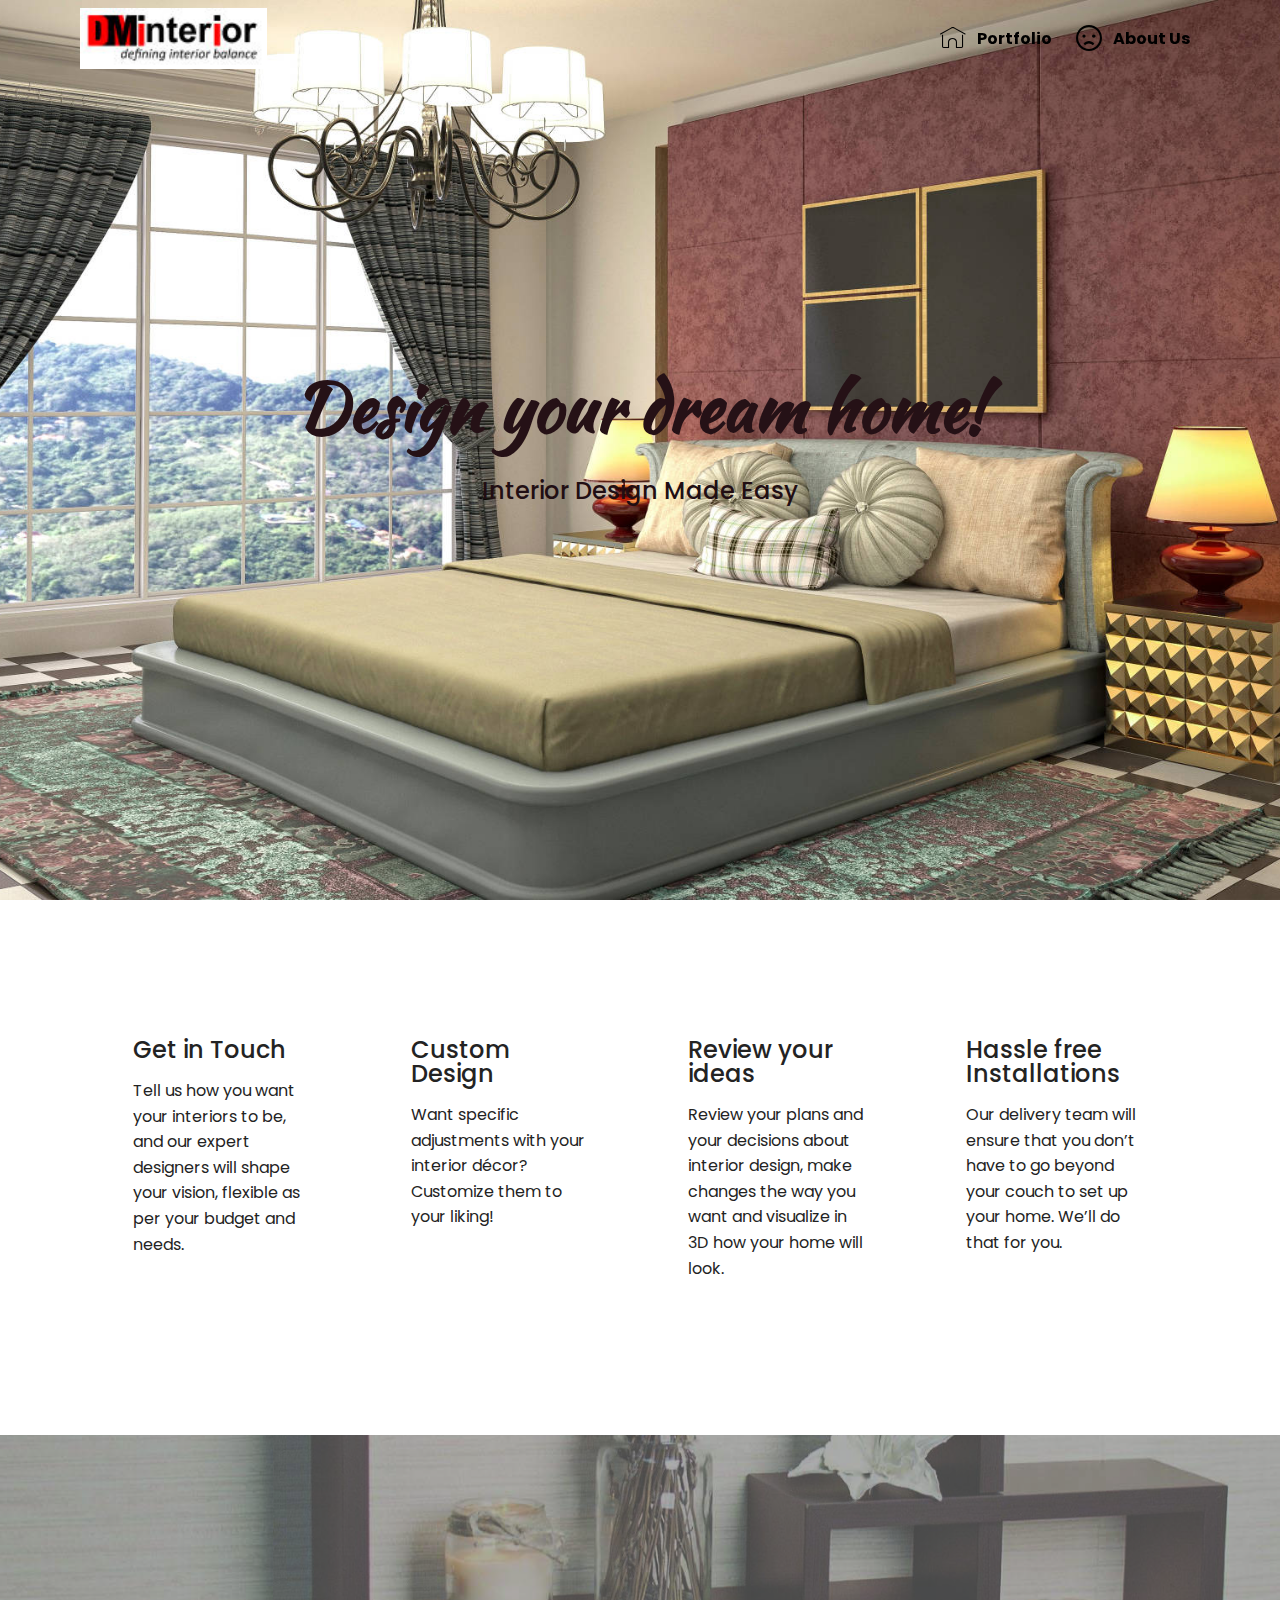
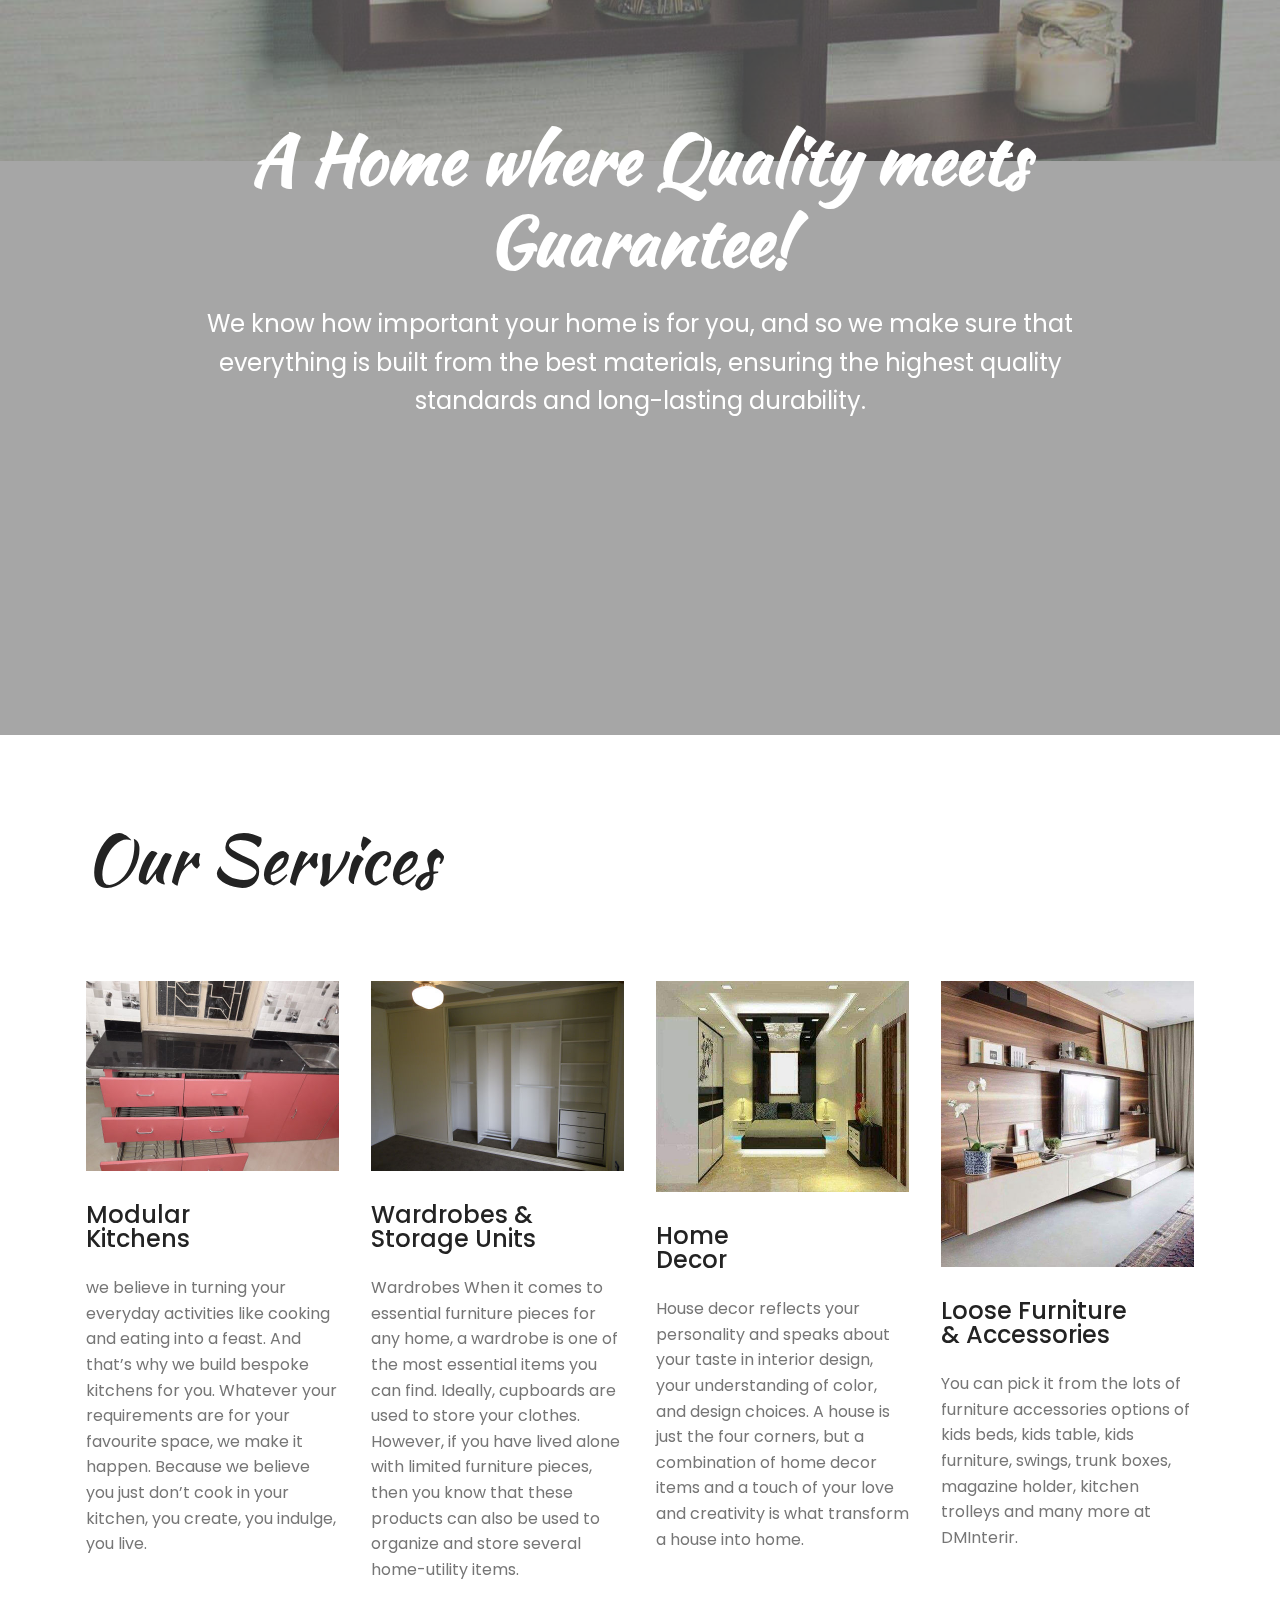
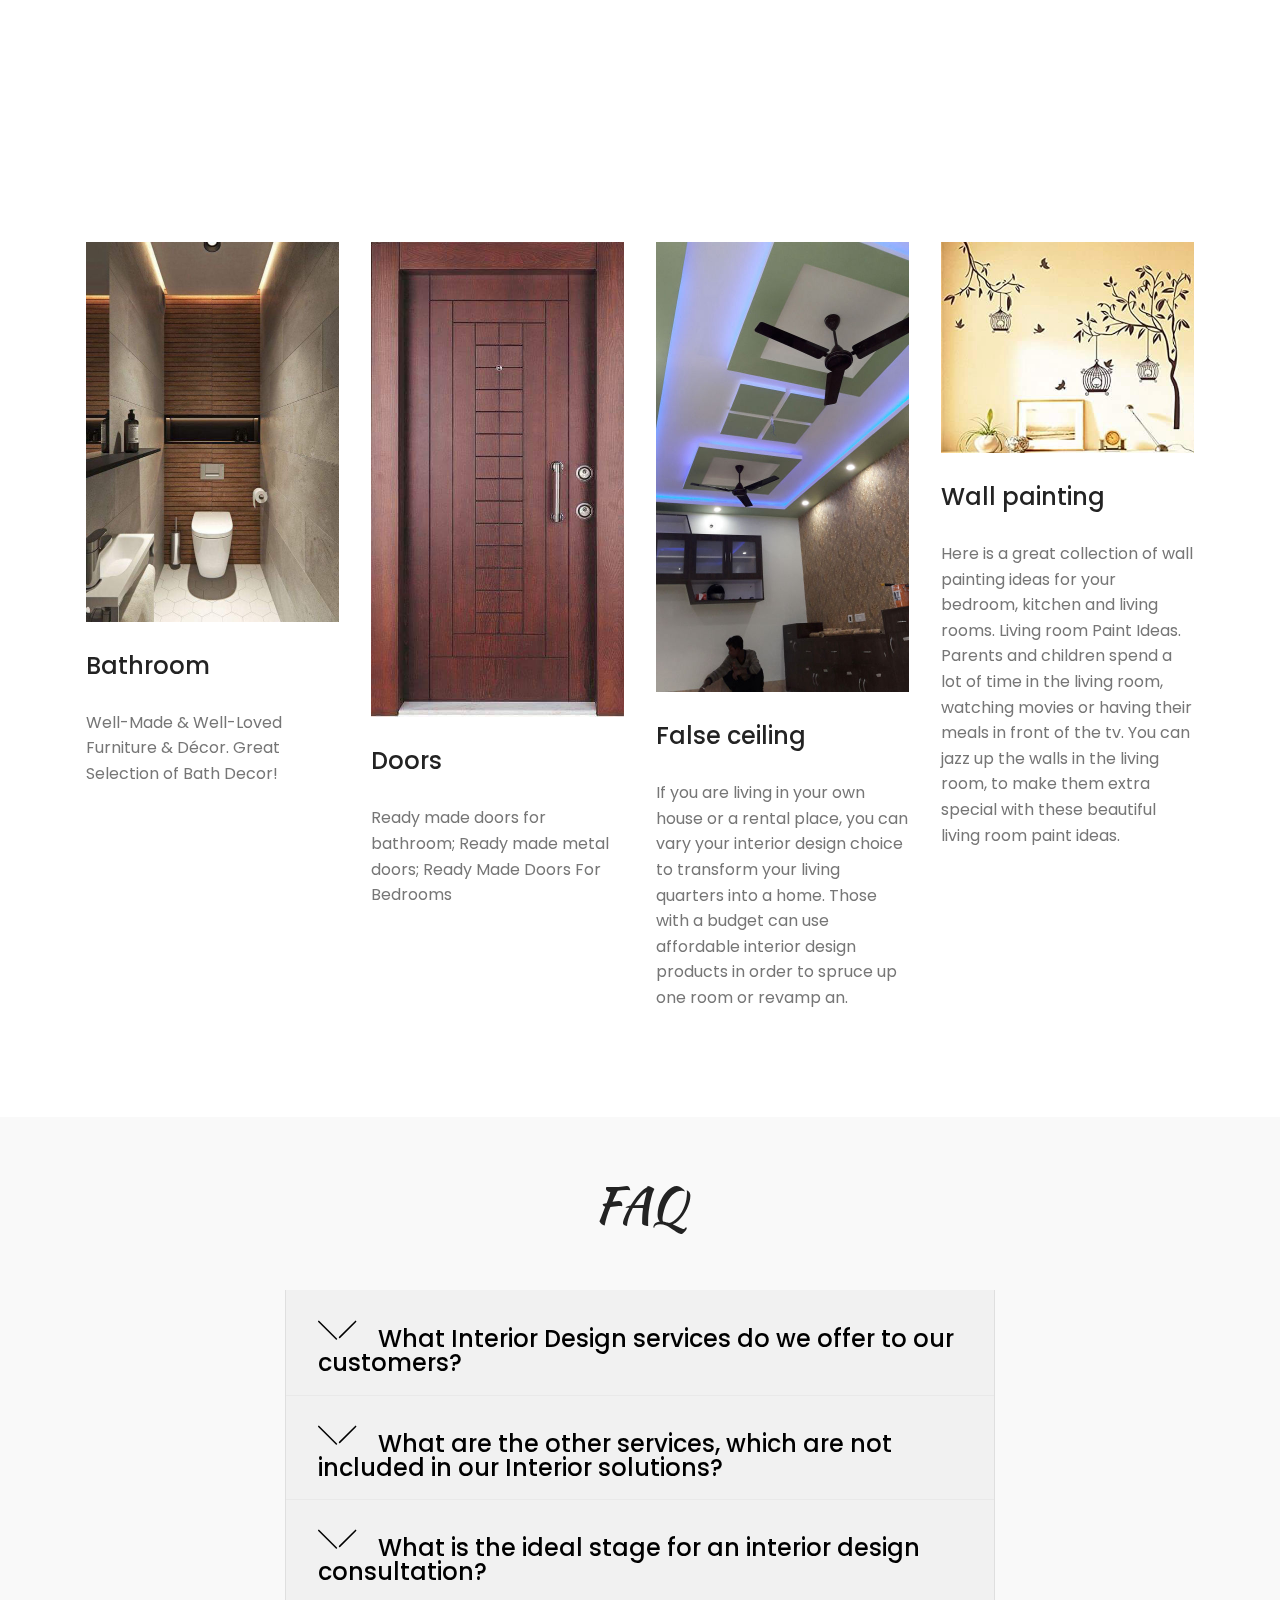
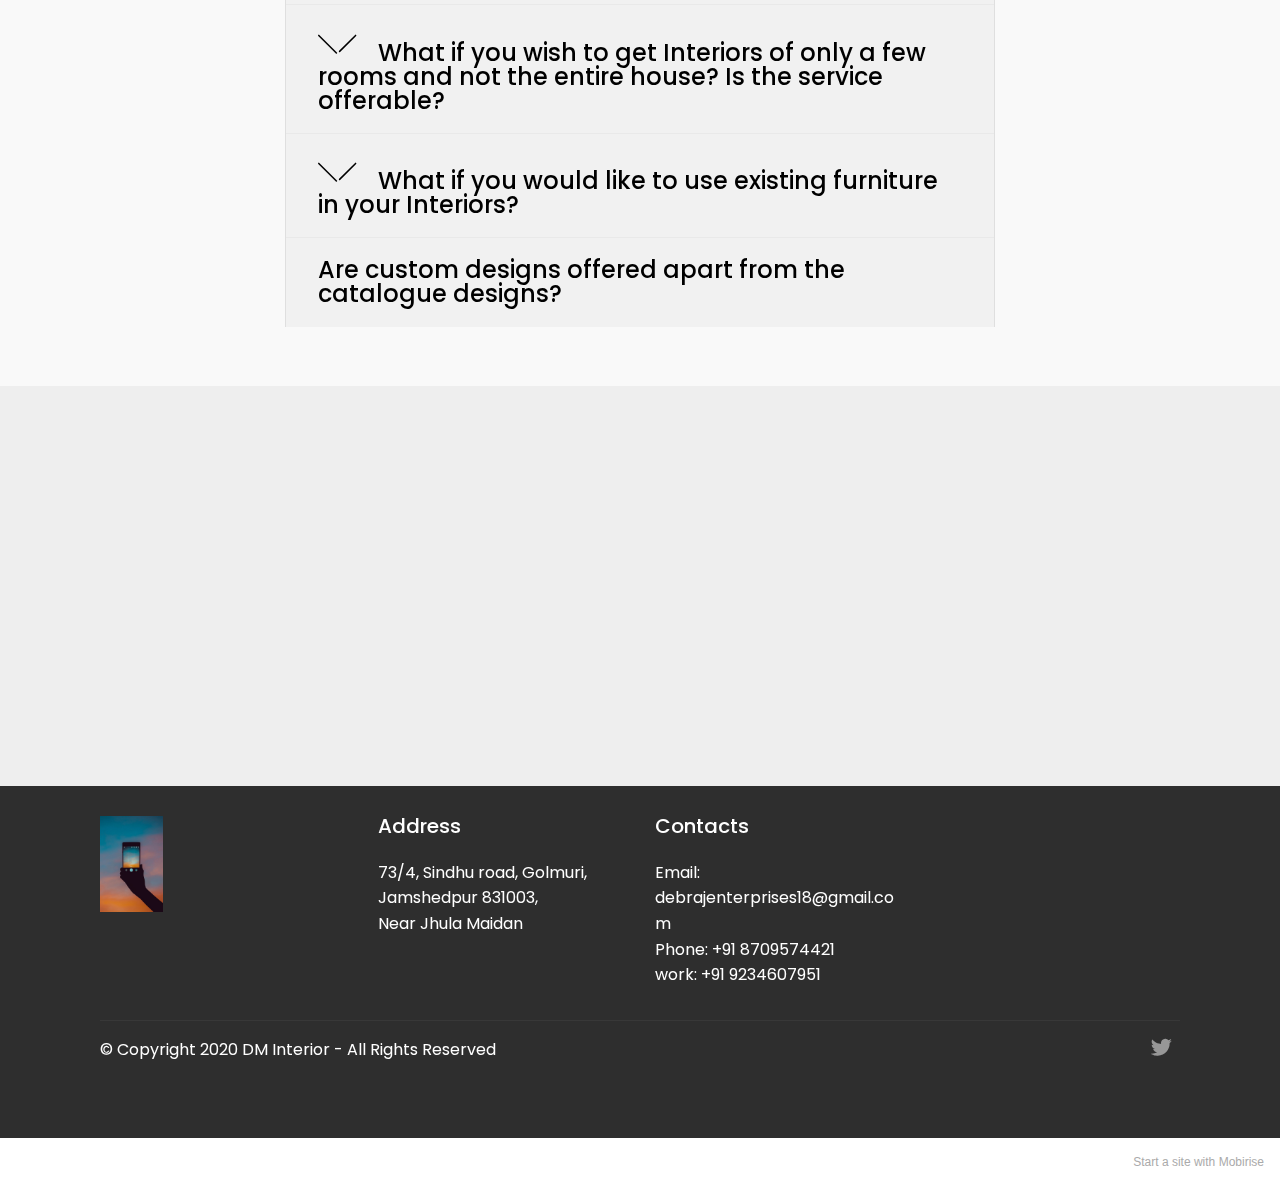
<file: index.html>
<!DOCTYPE html>
<html  >
<head>
  <!-- Site made with Mobirise Website Builder v5.1.4, https://mobirise.com -->
  <meta charset="UTF-8">
  <meta http-equiv="X-UA-Compatible" content="IE=edge">
  <meta name="generator" content="Mobirise v5.1.4, mobirise.com">
  <meta name="viewport" content="width=device-width, initial-scale=1, minimum-scale=1">
  <link rel="shortcut icon" href="assets/images/dm-logo-132x43.jpg" type="image/x-icon">
  <meta name="description" content="Interior Design Online: Best Interior Design Services in Jamshedpur|New 2020 design Ideas For Interiors">
  
  
  <title>DMInterior - Interior Decoration</title>
  <link rel="stylesheet" href="assets/web/assets/mobirise-icons2/mobirise2.css">
  <link rel="stylesheet" href="assets/web/assets/mobirise-icons/mobirise-icons.css">
  <link rel="stylesheet" href="assets/bootstrap/css/bootstrap.min.css">
  <link rel="stylesheet" href="assets/bootstrap/css/bootstrap-grid.min.css">
  <link rel="stylesheet" href="assets/bootstrap/css/bootstrap-reboot.min.css">
  <link rel="stylesheet" href="assets/tether/tether.min.css">
  <link rel="stylesheet" href="assets/dropdown/css/style.css">
  <link rel="stylesheet" href="assets/socicon/css/styles.css">
  <link rel="stylesheet" href="assets/theme/css/style.css">
  <link rel="preload" as="style" href="assets/mobirise/css/mbr-additional.css"><link rel="stylesheet" href="assets/mobirise/css/mbr-additional.css" type="text/css">
  
  
  
  
</head>
<body>

<!-- Analytics -->
<noscript><iframe src="//www.googletagmanager.com/ns.html?id=GTM-PFK425"
height="0" width="0" style="display:none;visibility:hidden"></iframe></noscript>
<script>(function(w,d,s,l,i){w[l]=w[l]||[];w[l].push({'gtm.start':
new Date().getTime(),event:'gtm.js'});var f=d.getElementsByTagName(s)[0],
j=d.createElement(s),dl=l!='dataLayer'?'&l='+l:'';j.async=true;j.src=
'//www.googletagmanager.com/gtm.js?id='+i+dl;f.parentNode.insertBefore(j,f);
})(window,document,'script','dataLayer','GTM-PFK425');</script>
<!-- /Analytics -->


  
  <section class="menu cid-sbBMM9A5Nw" once="menu" id="menu1-m">

    

    <nav class="navbar navbar-expand beta-menu navbar-dropdown align-items-center navbar-fixed-top navbar-toggleable-sm bg-color transparent">
        <button class="navbar-toggler navbar-toggler-right" type="button" data-toggle="collapse" data-target="#navbarSupportedContent" aria-controls="navbarSupportedContent" aria-expanded="false" aria-label="Toggle navigation">
            <div class="hamburger">
                <span></span>
                <span></span>
                <span></span>
                <span></span>
            </div>
        </button>
        <div class="menu-logo">
            <div class="navbar-brand">
                <span class="navbar-logo">
                    <a href="index.html">
                         <img src="assets/images/dm-logo-132x43.jpg" alt="DM Interior" style="height: 3.8rem;">
                    </a>
                </span>
                <span class="navbar-caption-wrap"><a class="navbar-caption text-white text-primary display-4" href="index.html">&nbsp; &nbsp; &nbsp; &nbsp; &nbsp; &nbsp; &nbsp; &nbsp; &nbsp; &nbsp;&nbsp;</a></span>
            </div>
        </div>
        <div class="collapse navbar-collapse" id="navbarSupportedContent">
            <ul class="navbar-nav nav-dropdown nav-right" data-app-modern-menu="true"><li class="nav-item">
                    <a class="nav-link link text-black text-primary display-7" href="Portfolio.html" aria-expanded="false">
                        <span class="mbri-home mbr-iconfont mbr-iconfont-btn"></span><strong>Portfolio</strong>&nbsp;</a>
                </li>
                <li class="nav-item">
                    <a class="nav-link link text-black display-7" href="About Us.html"><span class="mobi-mbri mobi-mbri-sad-face mbr-iconfont mbr-iconfont-btn"></span>
                        <strong>
                        About Us
                    </strong></a>
                </li></ul>
            
        </div>
    </nav>
</section>

<section class="cid-qx5qxieNwX mbr-fullscreen" id="header2-0">

    

    

    <div class="container align-center">
        <div class="row justify-content-md-center">
            <div class="mbr-white col-md-10">
                <h2 class="mbr-section-title mbr-bold pb-3 mbr-fonts-style display-1">Design your dream home!</h2>
                
                <h1 class="mbr-text pb-3 mbr-fonts-style display-5">Interior Design Made Easy</h1>
                
            </div>
        </div>
    </div>
    
</section>

<section class="features4 cid-qx5qWEY6aU" id="features4-a">
    
         

    
    <div class="container">
        <div class="media-container-row">
            <div class="card p-3 col-12 col-md-6 col-lg-3">
                <div class="card-wrapper media-container-row media-container-row">
                    <div class="card-box">
                        <h4 class="card-title pb-3 mbr-fonts-style display-5">Get in Touch</h4>
                        <p class="mbr-text mbr-fonts-style display-7">
                            Tell us how you want your interiors to be, and our expert designers will shape your vision, flexible as per your budget and needs.</p>
                    </div>
                </div>
            </div>

            <div class="card p-3 col-12 col-md-6 col-12 col-md-6 col-lg-3">
                <div class="card-wrapper media-container-row">
                    <div class="card-box">
                        <h4 class="card-title pb-3 mbr-fonts-style display-5">Custom Design</h4>
                        <p class="mbr-text mbr-fonts-style display-7">Want specific adjustments with your interior décor? Customize them to your liking!</p>
                    </div>
                </div>
            </div>

            <div class="card p-3 col-12 col-md-6 col-lg-3">
                <div class="card-wrapper media-container-row">
                    <div class="card-box">
                        <h4 class="card-title pb-3 mbr-fonts-style display-5">Review your ideas</h4>
                        <p class="mbr-text mbr-fonts-style display-7">
                            Review your plans and your decisions about interior design, make changes the way you want and visualize in 3D how your home will look.</p>
                    </div>
                </div>
            </div>

            <div class="card p-3 col-12 col-md-6 col-lg-3">
                <div class="card-wrapper media-container-row">
                    <div class="card-box">
                        <h4 class="card-title pb-3 mbr-fonts-style display-5">Hassle free Installations</h4>
                        <p class="mbr-text mbr-fonts-style display-7">
                            Our delivery team will ensure that you don’t have to go beyond your couch to set up your home. We’ll do that for you.
                        </p>
                    </div>
                </div>
            </div>
        </div>
    </div>
</section>

<section class="cid-qx5qCE53C5 mbr-fullscreen mbr-parallax-background" id="header2-3">

    

    <div class="mbr-overlay" style="opacity: 0.6; background-color: rgb(118, 118, 118);"></div>

    <div class="container align-center">
        <div class="row justify-content-md-center">
            <div class="mbr-white col-md-10">
                <h2 class="mbr-section-title mbr-bold pb-3 mbr-fonts-style display-1">A Home where Quality meets Guarantee!</h2>
                
                <p class="mbr-text pb-3 mbr-fonts-style display-5">
                    We know how important your home is for you, and so we make sure that everything is built from the best materials, ensuring the highest quality standards and long-lasting durability.
                </p>
                
            </div>
        </div>
    </div>
    
</section>

<section class="services1 cid-scpssmWR3N" id="services1-11">
    <!---->
    
    <!---->
    <!--Overlay-->
    
    <!--Container-->
    <div class="container">
        <div class="row justify-content-center">
            <!--Titles-->
            <div class="title pb-5 col-12">
                <h2 class="align-left pb-3 mbr-fonts-style display-1">
                    Our Services</h2>
                
            </div>
            <!--Card-1-->
            <div class="card col-12 col-md-6 p-3 col-lg-3">
                <div class="card-wrapper">
                    <div class="card-img">
                        <img src="assets/images/20180527-191219-506x380.jpg" alt="Mobirise">
                    </div>
                    <div class="card-box">
                        <h4 class="card-title mbr-fonts-style display-5">
                            Modular
                        <div>Kitchens</div></h4>
                        <p class="mbr-text mbr-fonts-style display-7">
                            we believe in turning your everyday activities like cooking and eating into a feast. And that’s why we build bespoke kitchens for you. Whatever your requirements are for your favourite space, we make it happen. Because we believe you just don’t cook in your kitchen, you create, you indulge, you live.
                        </p>
                        <!--Btn-->
                        
                    </div>
                </div>
            </div>
            <!--Card-2-->
            <div class="card col-12 col-md-6 p-3 col-lg-3">
                <div class="card-wrapper">
                    <div class="card-img">
                        <img src="assets/images/wardrobe-506x380.jpg" alt="Mobirise">
                    </div>
                    <div class="card-box">
                        <h4 class="card-title mbr-fonts-style display-5">Wardrobes &amp;
<div>Storage Units</div></h4>
                        <p class="mbr-text mbr-fonts-style display-7">
                            Wardrobes When it comes to essential furniture pieces for any home, a wardrobe is one of the most essential items you can find. Ideally, cupboards are used to store your clothes. However, if you have lived alone with limited furniture pieces, then you know that these products can also be used to organize and store several home-utility items.
                        </p>
                        <!--Btn-->
                        
                    </div>
                </div>
            </div>
            <!--Card-3-->
            <div class="card col-12 col-md-6 p-3 col-lg-3">
                <div class="card-wrapper">
                    <div class="card-img">
                        <img src="assets/images/fb-img-1588159440604-500x417.jpg" alt="Mobirise">
                    </div>
                    <div class="card-box">
                        <h4 class="card-title mbr-fonts-style display-5">
                            Home
                        <div>Decor</div></h4>
                        <p class="mbr-text mbr-fonts-style display-7">
                            House decor reflects your personality and speaks about your taste in interior design, your understanding of color, and design choices. A house is just the four corners, but a combination of home decor items and a touch of your love and creativity is what transform a house into home.
                        </p>
                        <!--Btn-->
                        
                    </div>
                </div>
            </div>
            <!--Card-4-->
            <div class="card col-12 col-md-6 p-3 col-lg-3 last-child">
                <div class="card-wrapper">
                    <div class="card-img">
                        <img src="assets/images/fb-img-1538403941977-506x572.jpg" alt="Mobirise">
                    </div>
                    <div class="card-box">
                        <h4 class="card-title mbr-fonts-style display-5">Loose Furniture
<div>&amp; Accessories</div></h4>
                        <p class="mbr-text mbr-fonts-style display-7">
                            You can pick it from the lots of furniture accessories options of kids beds, kids table, kids furniture, swings, trunk boxes, magazine holder, kitchen trolleys and many more at DMInterir.</p>
                        <!--Btn-->
                        
                    </div>
                </div>
            </div>
        </div>
    </div>
</section>

<section class="services1 cid-scpxpGupUP" id="services1-13">
    <!---->
    
    <!---->
    <!--Overlay-->
    
    <!--Container-->
    <div class="container">
        <div class="row justify-content-center">
            <!--Titles-->
            <div class="title pb-5 col-12">
                
                
            </div>
            <!--Card-1-->
            <div class="card col-12 col-md-6 p-3 col-lg-3">
                <div class="card-wrapper">
                    <div class="card-img">
                        <img src="assets/images/fb-img-1588176165457-506x759.jpg" alt="Mobirise">
                    </div>
                    <div class="card-box">
                        <h4 class="card-title mbr-fonts-style display-5">
                            Bathroom</h4>
                        <p class="mbr-text mbr-fonts-style display-7">Well-Made &amp; Well-Loved Furniture &amp; Décor. Great Selection of Bath Decor!</p>
                        <!--Btn-->
                        
                    </div>
                </div>
            </div>
            <!--Card-2-->
            <div class="card col-12 col-md-6 p-3 col-lg-3">
                <div class="card-wrapper">
                    <div class="card-img">
                        <img src="assets/images/fb-img-1541651622575-426x800.jpg" alt="Mobirise">
                    </div>
                    <div class="card-box">
                        <h4 class="card-title mbr-fonts-style display-5">Doors</h4>
                        <p class="mbr-text mbr-fonts-style display-7">Ready made doors for bathroom; Ready made metal doors; Ready Made Doors For Bedrooms
                        </p>
                        <!--Btn-->
                        
                    </div>
                </div>
            </div>
            <!--Card-3-->
            <div class="card col-12 col-md-6 p-3 col-lg-3">
                <div class="card-wrapper">
                    <div class="card-img">
                        <img src="assets/images/img-20181117-wa0014-506x900.jpg" alt="Mobirise">
                    </div>
                    <div class="card-box">
                        <h4 class="card-title mbr-fonts-style display-5">False ceiling</h4>
                        <p class="mbr-text mbr-fonts-style display-7">
                             If you are living in your own house or a rental place, you can vary your interior design choice to transform your living quarters into a home. Those with a budget can use affordable interior design products in order to spruce up one room or revamp an.
                        </p>
                        <!--Btn-->
                        
                    </div>
                </div>
            </div>
            <!--Card-4-->
            <div class="card col-12 col-md-6 p-3 col-lg-3 last-child">
                <div class="card-wrapper">
                    <div class="card-img">
                        <img src="assets/images/fb-img-1597929016430-450x375.jpg" alt="Mobirise">
                    </div>
                    <div class="card-box">
                        <h4 class="card-title mbr-fonts-style display-5">
                            Wall painting</h4>
                        <p class="mbr-text mbr-fonts-style display-7">
                            Here is a great collection of wall painting ideas for your bedroom, kitchen and living rooms. Living room Paint Ideas. Parents and children spend a lot of time in the living room, watching movies or having their meals in front of the tv. You can jazz up the walls in the living room, to make them extra special with these beautiful living room paint ideas.
                        </p>
                        <!--Btn-->
                        
                    </div>
                </div>
            </div>
        </div>
    </div>
</section>

<section class="accordion1 cid-scpvk6jSC8" id="accordion1-12">

    

    
    <div class="container">
        <div class="media-container-row">
            <div class="col-12 col-md-8">
                <div class="section-head text-center space30">
                    <h2 class="mbr-section-title pb-5 mbr-fonts-style display-2">FAQ
                    </h2>
                </div>
                <div class="clearfix"></div>
                <div id="bootstrap-accordion_6" class="panel-group accordionStyles accordion" role="tablist" aria-multiselectable="true">
                    <div class="card">
                        <div class="card-header" role="tab" id="headingOne">
                            <a role="button" class="panel-title collapsed text-black" data-toggle="collapse" data-core="" href="#collapse1_6" aria-expanded="false" aria-controls="collapse1">
                                <h4 class="mbr-fonts-style display-5">
                                    <span class="sign mbr-iconfont mbri-arrow-down inactive"></span>&nbsp;What Interior Design services do we offer to our customers?</h4>
                            </a>
                        </div>
                        <div id="collapse1_6" class="panel-collapse noScroll collapse " role="tabpanel" aria-labelledby="headingOne" data-parent="#bootstrap-accordion_6">
                            <div class="panel-body p-4">
                                <p class="mbr-fonts-style panel-text display-7">Our team of Interior Designers create a comprehensive, easy-to-implement design plan for your home. Whether the project is a 'new execution' or refurbishment of existing interiors, we offer end-to-end services.
<br>Initially, Our Designers understand your requirements, and also contribute their ideas to help you to make the right decisions. Post, which a suitable proposal is presented considering the budget.
<br>Upon project agreement between our team and the customer, the order is confirmed, and an appropriate timeline is given for each stage for a successful execution.
<br>All the modular kitchen and wardrobe work initiates if opted in the project and side-by-side furniture selection &amp; additional accessories for interior design are assembled according to the proposed timeline.</p>
                            </div>
                        </div>
                    </div>
                    <div class="card">
                        <div class="card-header" role="tab" id="headingTwo">
                            <a role="button" class="collapsed panel-title text-black" data-toggle="collapse" data-core="" href="#collapse2_6" aria-expanded="false" aria-controls="collapse2">
                                <h4 class="mbr-fonts-style display-5">
                                    <span class="sign mbr-iconfont mbri-arrow-down inactive"></span>&nbsp;What are the other services, which are not included in our Interior solutions?</h4>
                            </a>
                            
                        </div>
                        <div id="collapse2_6" class="panel-collapse noScroll collapse" role="tabpanel" aria-labelledby="headingTwo" data-parent="#bootstrap-accordion_6">
                            <div class="panel-body p-4">
                                <p class="mbr-fonts-style panel-text display-7">Our team of Interior Designers create a comprehensive, easy-to-implement design plan for your home. Whether the project is a 'new execution' or refurbishment of existing interiors, we offer end-to-end services.
<br>Any structural changes (i.e. Construction/Civil related work)
<br>Flooring
<br>Bathroom décor, design, or fittings
<br>Custom window treatments
<br>Painting Service (Suggestions offered/No execution)</p>
                            </div>
                        </div>
                    </div>
                    <div class="card">
                        <div class="card-header" role="tab" id="headingThree">
                            <a role="button" class="collapsed text-black panel-title" data-toggle="collapse" data-core="" href="#collapse3_6" aria-expanded="false" aria-controls="collapse3">
                                <h4 class="mbr-fonts-style display-5">
                                    <span class="sign mbr-iconfont mbri-arrow-down inactive"></span>&nbsp;What is the ideal stage for an interior design consultation?</h4>
                            </a>
                        </div>
                        <div id="collapse3_6" class="panel-collapse noScroll collapse" role="tabpanel" aria-labelledby="headingThree" data-parent="#bootstrap-accordion_6">
                            <div class="panel-body p-4">
                                <p class="mbr-fonts-style panel-text display-7">We suggest our customers reach us out for an consultation two-month prior of their basic construction and flooring completion. We shall utilize the time in understanding your requirements and helping you finalize ready to move products and also work on the design concept of the desired Interiors. Simultaneously as the possession date is closer, we plan the modular work accordingly.</p>
                            </div>
                        </div>
                    </div>
                    <div class="card">
                        <div class="card-header" role="tab" id="headingFour">
                            <a role="button" class="collapsed panel-title text-black" data-toggle="collapse" data-core="" href="#collapse4_6" aria-expanded="false" aria-controls="collapse4">
                                <h4 class="mbr-fonts-style display-5">
                                    <span class="sign mbr-iconfont mbri-arrow-down inactive"></span>&nbsp;What if you wish to get Interiors of only a few rooms and not the entire house? Is the service offerable?</h4>
                            </a> 
                        </div>
                        <div id="collapse4_6" class="panel-collapse noScroll collapse" role="tabpanel" aria-labelledby="headingFour" data-parent="#bootstrap-accordion_6">
                            <div class="panel-body p-4">
                                <p class="mbr-fonts-style panel-text display-7">
                                   Yes, we do offer interior design services for particular rooms if required and separate room projects are carried out.</p>
                            </div>
                        </div>
                    </div>
                    <div class="card">
                        <div class="card-header" role="tab" id="headingFive">
                            <a role="button" class="collapsed panel-title text-black" data-toggle="collapse" data-core="" href="#collapse5_6" aria-expanded="false" aria-controls="collapse5">
                                <h4 class="mbr-fonts-style display-5">
                                    <span class="sign mbr-iconfont mbri-arrow-down inactive"></span>&nbsp;What if you would like to use existing furniture in your Interiors?</h4>
                            </a>
                        </div>
                        <div id="collapse5_6" class="panel-collapse noScroll collapse" role="tabpanel" aria-labelledby="headingFive" data-parent="#bootstrap-accordion_6">
                            <div class="panel-body p-4">
                                <p class="mbr-fonts-style panel-text display-7">
                                   You can surely move your existing furniture to the new interiors. Our team shall also suggest the appropriate design ideas if required.</p>
                            </div>
                        </div>
                    </div>
                    <div class="card">
                        <div class="card-header" role="tab" id="headingSix">
                            <a role="button" class="collapsed panel-title text-black" data-toggle="collapse" data-core="" href="#collapse6_6" aria-expanded="false" aria-controls="collapse6">
                                <h4 class="mbr-fonts-style display-5">Are custom designs offered apart from the catalogue designs?</h4>
                            </a>
                        </div>
                        <div id="collapse6_6" class="panel-collapse noScroll collapse" role="tabpanel" aria-labelledby="headingSix" data-parent="#bootstrap-accordion_6">
                            <div class="panel-body p-4">
                                <p class="mbr-fonts-style panel-text display-7">
                                   Definitely yes, we offer custom made furniture as well as customization in Kitchen and Wardrobes. We would request our customers to work out the customization request with our team.</p>
                            </div>
                        </div>
                    </div>
                </div>
            </div>
        </div>
    </div>
</section>

<section class="map1 cid-scprc2qgvm" id="map1-z">

     

    <div class="google-map"><iframe frameborder="0" style="border:0" src="https://www.google.com/maps/embed/v1/place?key=AIzaSyDk89J4FSunMF33ruMVWJaJht_Ro0kvoXs&amp;q=73/4, Sindhu road, Golmuri, Jamshedpur 831003,73/4, Sindhu road, Golmuri, Jamshedpur 831003,Near Jhula Maidan" allowfullscreen=""></iframe></div>
</section>

<section class="cid-qypAD4Wz7u" id="footer1-k">

    

    

    <div class="container">
        <div class="media-container-row content text-white">
            <div class="col-12 col-md-3">
                <div class="media-wrap">
                    <a href="https://mobirise.com/">
                        <img src="assets/images/mbr-712x1080.jpg" alt="Mobirise" title="">
                    </a>
                </div>
            </div>
            <div class="col-12 col-md-3 mbr-fonts-style display-7">
                <h5 class="pb-3">
                    Address
                </h5>
                <p class="mbr-text">73/4, Sindhu road, Golmuri, Jamshedpur 831003,<br>Near Jhula Maidan</p>
            </div>
            <div class="col-12 col-md-3 mbr-fonts-style display-7">
                <h5 class="pb-3">
                    Contacts
                </h5>
                <p class="mbr-text">
                    Email: debrajenterprises18@gmail.com&nbsp;<br>Phone: +91 8709574421
                    <br>work: +91&nbsp;9234607951</p>
            </div>
            <div class="col-12 col-md-3 mbr-fonts-style display-7">
                <h5 class="pb-3"></h5>
                <p class="mbr-text"></p>
            </div>
        </div>
        <div class="footer-lower">
            <div class="media-container-row">
                <div class="col-sm-12">
                    <hr>
                </div>
            </div>
            <div class="media-container-row mbr-white">
                <div class="col-sm-6 copyright">
                    <p class="mbr-text mbr-fonts-style display-7">
                        © Copyright 2020 DM Interior&nbsp;- All Rights Reserved
                    </p>
                </div>
                <div class="col-md-6">
                    <div class="social-list align-right">
                        <div class="soc-item">
                            <a href="https://twitter.com/mobirise" target="_blank">
                                <span class="socicon-twitter socicon mbr-iconfont mbr-iconfont-social"></span>
                            </a>
                        </div>
                        
                        
                        
                        
                        
                    </div>
                </div>
            </div>
        </div>
    </div>
</section><section style="background-color: #fff; font-family: -apple-system, BlinkMacSystemFont, 'Segoe UI', 'Roboto', 'Helvetica Neue', Arial, sans-serif; color:#aaa; font-size:12px; padding: 0; align-items: center; display: flex;"><a href="https://mobirise.site/t" style="flex: 1 1; height: 3rem; padding-left: 1rem;"></a><p style="flex: 0 0 auto; margin:0; padding-right:1rem;">Start a site with <a href="https://mobirise.site/z" style="color:#aaa;">Mobirise</a></p></section><script src="assets/web/assets/jquery/jquery.min.js"></script>  <script src="assets/popper/popper.min.js"></script>  <script src="assets/bootstrap/js/bootstrap.min.js"></script>  <script src="assets/tether/tether.min.js"></script>  <script src="assets/smoothscroll/smooth-scroll.js"></script>  <script src="assets/dropdown/js/nav-dropdown.js"></script>  <script src="assets/dropdown/js/navbar-dropdown.js"></script>  <script src="assets/touchswipe/jquery.touch-swipe.min.js"></script>  <script src="assets/parallax/jarallax.min.js"></script>  <script src="assets/mbr-switch-arrow/mbr-switch-arrow.js"></script>  <script src="assets/theme/js/script.js"></script>  
  
  
</body>
</html>
</file>
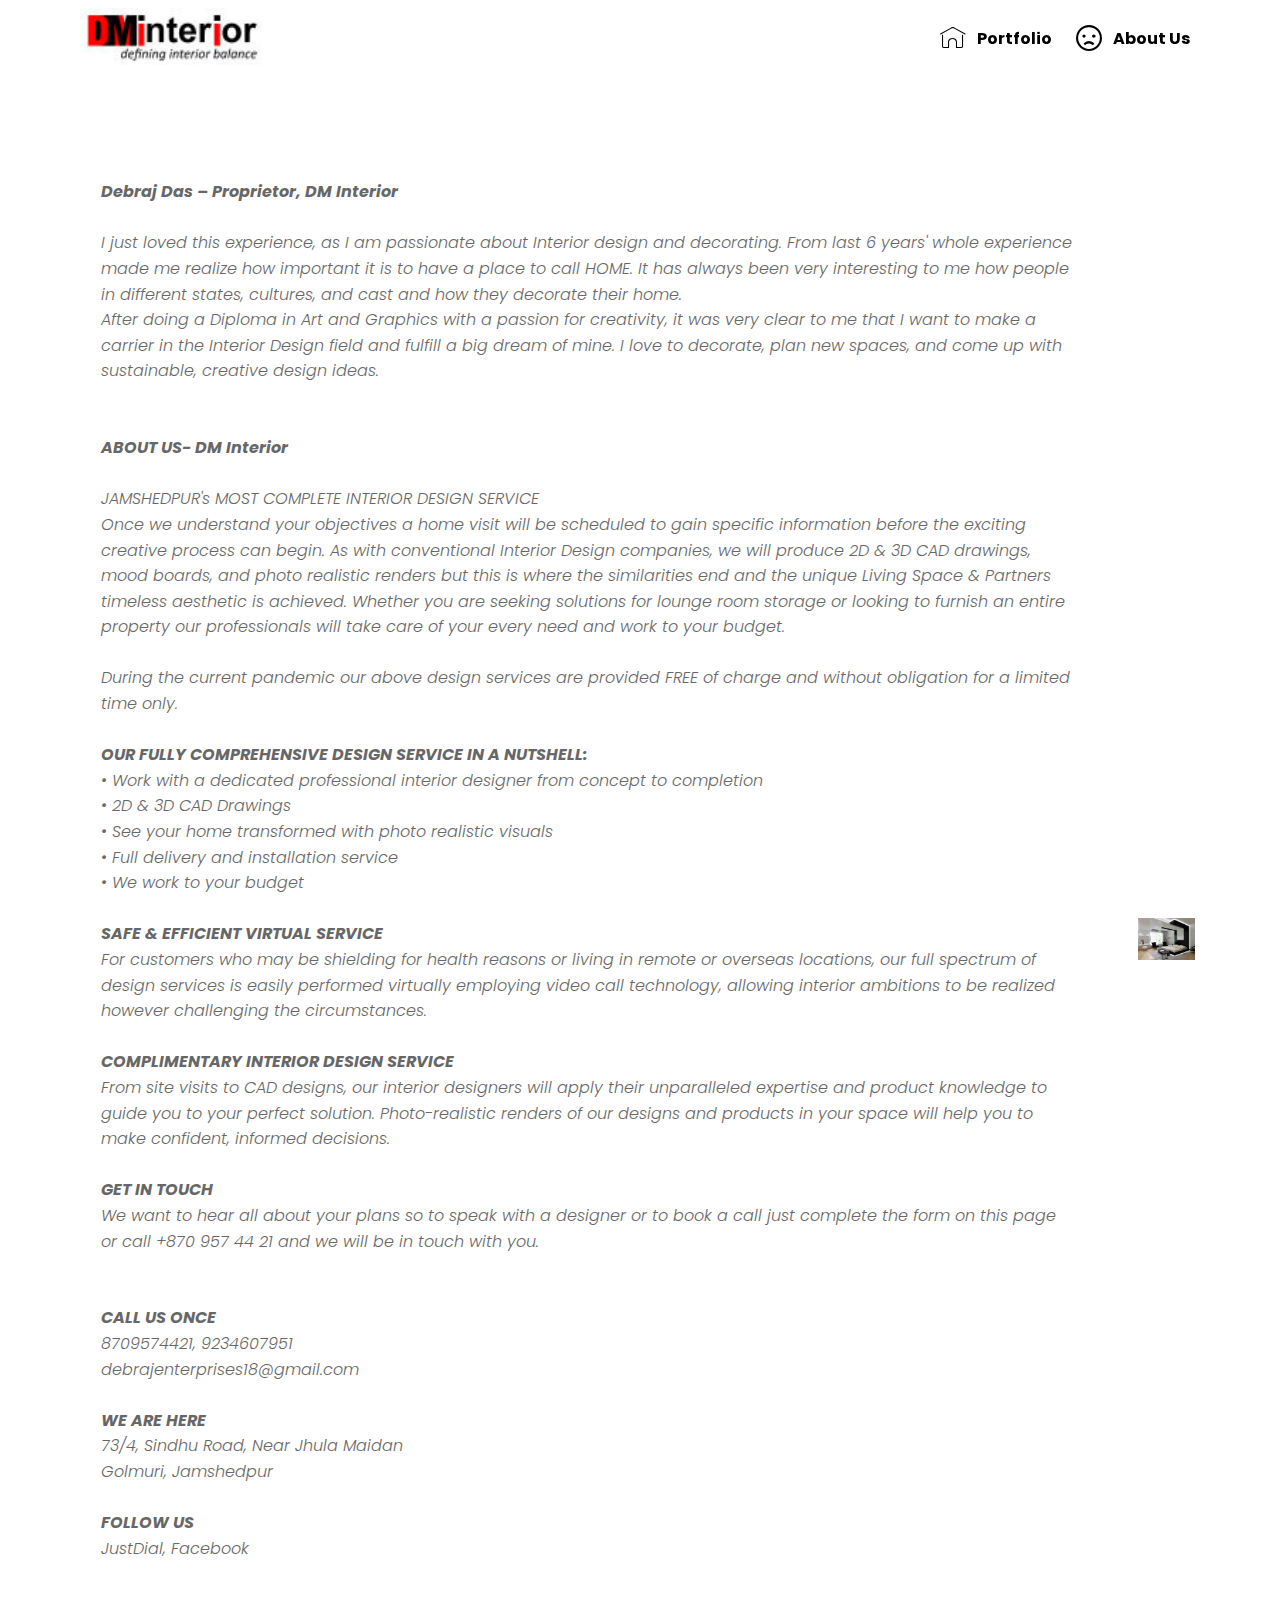
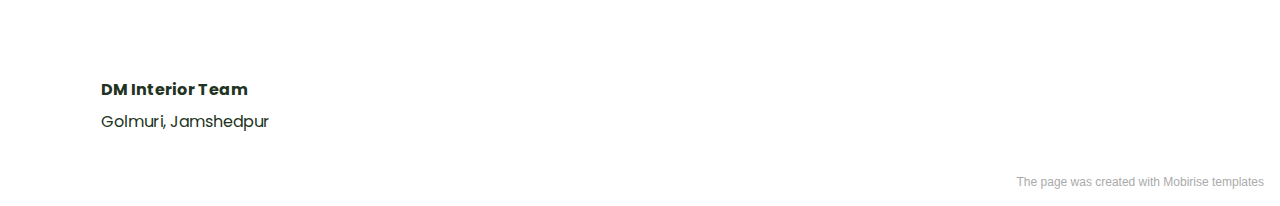
<file: About Us.html>
<!DOCTYPE html>
<html  >
<head>
  <!-- Site made with Mobirise Website Builder v5.1.4, https://mobirise.com -->
  <meta charset="UTF-8">
  <meta http-equiv="X-UA-Compatible" content="IE=edge">
  <meta name="generator" content="Mobirise v5.1.4, mobirise.com">
  <meta name="viewport" content="width=device-width, initial-scale=1, minimum-scale=1">
  <link rel="shortcut icon" href="assets/images/dm-logo-132x43.jpg" type="image/x-icon">
  <meta name="description" content="Web Site Builder Description">
  
  
  <title>About Us</title>
  <link rel="stylesheet" href="assets/web/assets/mobirise-icons2/mobirise2.css">
  <link rel="stylesheet" href="assets/web/assets/mobirise-icons/mobirise-icons.css">
  <link rel="stylesheet" href="assets/bootstrap/css/bootstrap.min.css">
  <link rel="stylesheet" href="assets/bootstrap/css/bootstrap-grid.min.css">
  <link rel="stylesheet" href="assets/bootstrap/css/bootstrap-reboot.min.css">
  <link rel="stylesheet" href="assets/tether/tether.min.css">
  <link rel="stylesheet" href="assets/dropdown/css/style.css">
  <link rel="stylesheet" href="assets/theme/css/style.css">
  <link rel="preload" as="style" href="assets/mobirise/css/mbr-additional.css"><link rel="stylesheet" href="assets/mobirise/css/mbr-additional.css" type="text/css">
  
  
  
  
</head>
<body>

<!-- Analytics -->
<noscript><iframe src="//www.googletagmanager.com/ns.html?id=GTM-PFK425"
height="0" width="0" style="display:none;visibility:hidden"></iframe></noscript>
<script>(function(w,d,s,l,i){w[l]=w[l]||[];w[l].push({'gtm.start':
new Date().getTime(),event:'gtm.js'});var f=d.getElementsByTagName(s)[0],
j=d.createElement(s),dl=l!='dataLayer'?'&l='+l:'';j.async=true;j.src=
'//www.googletagmanager.com/gtm.js?id='+i+dl;f.parentNode.insertBefore(j,f);
})(window,document,'script','dataLayer','GTM-PFK425');</script>
<!-- /Analytics -->


  
  <section class="menu cid-sbBMM9A5Nw" once="menu" id="menu1-1d">

    

    <nav class="navbar navbar-expand beta-menu navbar-dropdown align-items-center navbar-fixed-top navbar-toggleable-sm bg-color transparent">
        <button class="navbar-toggler navbar-toggler-right" type="button" data-toggle="collapse" data-target="#navbarSupportedContent" aria-controls="navbarSupportedContent" aria-expanded="false" aria-label="Toggle navigation">
            <div class="hamburger">
                <span></span>
                <span></span>
                <span></span>
                <span></span>
            </div>
        </button>
        <div class="menu-logo">
            <div class="navbar-brand">
                <span class="navbar-logo">
                    <a href="index.html">
                         <img src="assets/images/dm-logo-132x43.jpg" alt="DM Interior" style="height: 3.8rem;">
                    </a>
                </span>
                <span class="navbar-caption-wrap"><a class="navbar-caption text-white text-primary display-4" href="index.html">&nbsp; &nbsp; &nbsp; &nbsp; &nbsp; &nbsp; &nbsp; &nbsp; &nbsp; &nbsp;&nbsp;</a></span>
            </div>
        </div>
        <div class="collapse navbar-collapse" id="navbarSupportedContent">
            <ul class="navbar-nav nav-dropdown nav-right" data-app-modern-menu="true"><li class="nav-item">
                    <a class="nav-link link text-black text-primary display-7" href="Portfolio.html" aria-expanded="false">
                        <span class="mbri-home mbr-iconfont mbr-iconfont-btn"></span><strong>Portfolio</strong>&nbsp;</a>
                </li>
                <li class="nav-item">
                    <a class="nav-link link text-black display-7" href="About Us.html"><span class="mobi-mbri mobi-mbri-sad-face mbr-iconfont mbr-iconfont-btn"></span>
                        <strong>
                        About Us
                    </strong></a>
                </li></ul>
            
        </div>
    </nav>
</section>

<section class="testimonials3 cid-scpZXVpmnE" id="testimonials3-1e">

    

    

    <div class="container">
        <div class="media-container-row">
            <div class="media-content px-3 align-self-center mbr-white py-2">
                <p class="mbr-text testimonial-text mbr-fonts-style display-7"><br><strong><br>Debraj Das – Proprietor,&nbsp;DM Interior
</strong><br><br>I just loved this experience, as I am passionate about Interior design and decorating. From last 6 years' whole experience made me realize how important it is to have a place to call HOME. It has always been very interesting to me how people in different states, cultures, and cast and how they decorate their home. <br>After doing a Diploma in Art and Graphics with a passion for creativity, it was very clear to me that I want to make a carrier in the Interior Design field and fulfill a big dream of mine. I love to decorate, plan new spaces, and come up with sustainable, creative design ideas.&nbsp;<br>
<br>
<br><strong>ABOUT US- DM Interior
</strong><br>
<br>JAMSHEDPUR's MOST COMPLETE INTERIOR DESIGN SERVICE <br>Once we understand your objectives a home visit will be scheduled to gain specific information before the exciting creative process can begin. As with conventional Interior Design companies, we will produce 2D &amp; 3D CAD drawings, mood boards, and photo realistic renders but this is where the similarities end and the unique Living Space &amp; Partners timeless aesthetic is achieved. Whether you are seeking solutions for lounge room storage or looking to furnish an entire property our professionals will take care of your every need and work to your budget. <br><br>During the current pandemic our above design services are provided FREE of charge and without obligation for a limited time only.&nbsp;<br> 
<br><strong>OUR FULLY COMPREHENSIVE DESIGN SERVICE IN A NUTSHELL:
</strong><br>•	Work with a dedicated professional interior designer from concept to completion
<br>•	2D &amp; 3D CAD Drawings
<br>•	See your home transformed with photo realistic visuals
<br>•	Full delivery and installation service
<br>•	We work to your budget
<br> 
<br><strong>SAFE &amp; EFFICIENT VIRTUAL SERVICE
</strong><br>For customers who may be shielding for health reasons or living in remote or overseas locations, our full spectrum of design services is easily performed virtually employing video call technology, allowing interior ambitions to be realized however challenging the circumstances. <br><br><strong>COMPLIMENTARY INTERIOR DESIGN SERVICE </strong><br>From site visits to CAD designs, our interior designers will apply their unparalleled expertise and product knowledge to guide you to your perfect solution. Photo-realistic renders of our designs and products in your space will help you to make confident, informed decisions.&nbsp;<br>
<br><strong>GET IN TOUCH
</strong><br>We want to hear all about your plans so to speak with a designer or to book a call  just complete the form on this page or call +870 957 44 21 and we will be in touch with you.
<br>
<br>
<br><strong>CALL US ONCE
</strong><br>8709574421, 9234607951
<br>debrajenterprises18@gmail.com
<br>
<br><strong>WE ARE HERE
</strong><br>73/4, Sindhu Road, Near Jhula Maidan
<br>Golmuri, Jamshedpur
<br>
<br><strong>FOLLOW US
</strong><br>JustDial, Facebook
<br>
<br> 
<br>
<br></p>
                <p class="mbr-author-name pt-4 mb-2 mbr-fonts-style display-7">DM Interior Team</p>
                <p class="mbr-author-desc mbr-fonts-style display-7">Golmuri, Jamshedpur</p>
            </div>

            <div class="mbr-figure pl-lg-5" style="width: 10%;">
              <img src="assets/images/fb-img-1518338671619-720x540.jpg" alt="">
            </div>
        </div>
    </div>
</section><section style="background-color: #fff; font-family: -apple-system, BlinkMacSystemFont, 'Segoe UI', 'Roboto', 'Helvetica Neue', Arial, sans-serif; color:#aaa; font-size:12px; padding: 0; align-items: center; display: flex;"><a href="https://mobirise.site/b" style="flex: 1 1; height: 3rem; padding-left: 1rem;"></a><p style="flex: 0 0 auto; margin:0; padding-right:1rem;"><a href="https://mobirise.site/r" style="color:#aaa;">The page</a> was created with Mobirise templates</p></section><script src="assets/web/assets/jquery/jquery.min.js"></script>  <script src="assets/popper/popper.min.js"></script>  <script src="assets/bootstrap/js/bootstrap.min.js"></script>  <script src="assets/tether/tether.min.js"></script>  <script src="assets/smoothscroll/smooth-scroll.js"></script>  <script src="assets/dropdown/js/nav-dropdown.js"></script>  <script src="assets/dropdown/js/navbar-dropdown.js"></script>  <script src="assets/touchswipe/jquery.touch-swipe.min.js"></script>  <script src="assets/theme/js/script.js"></script>  
  
  
</body>
</html>
</file>
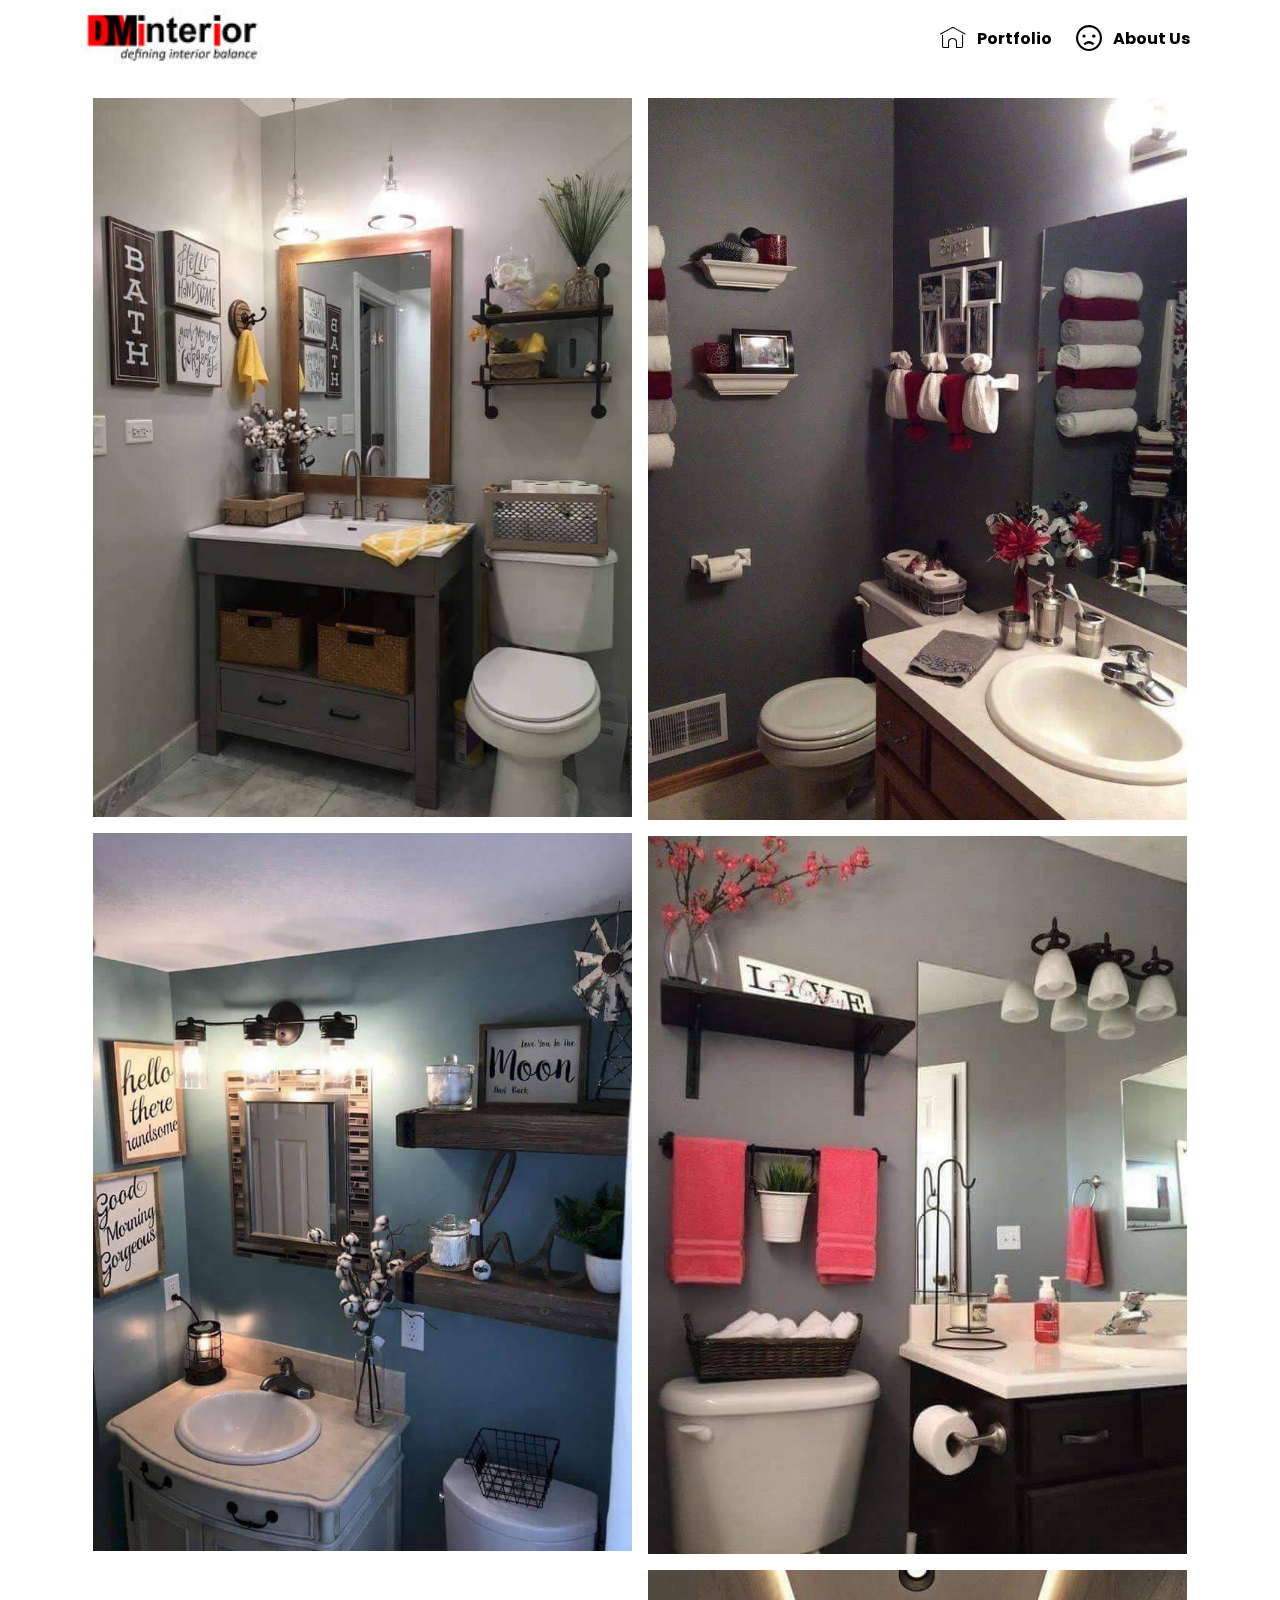
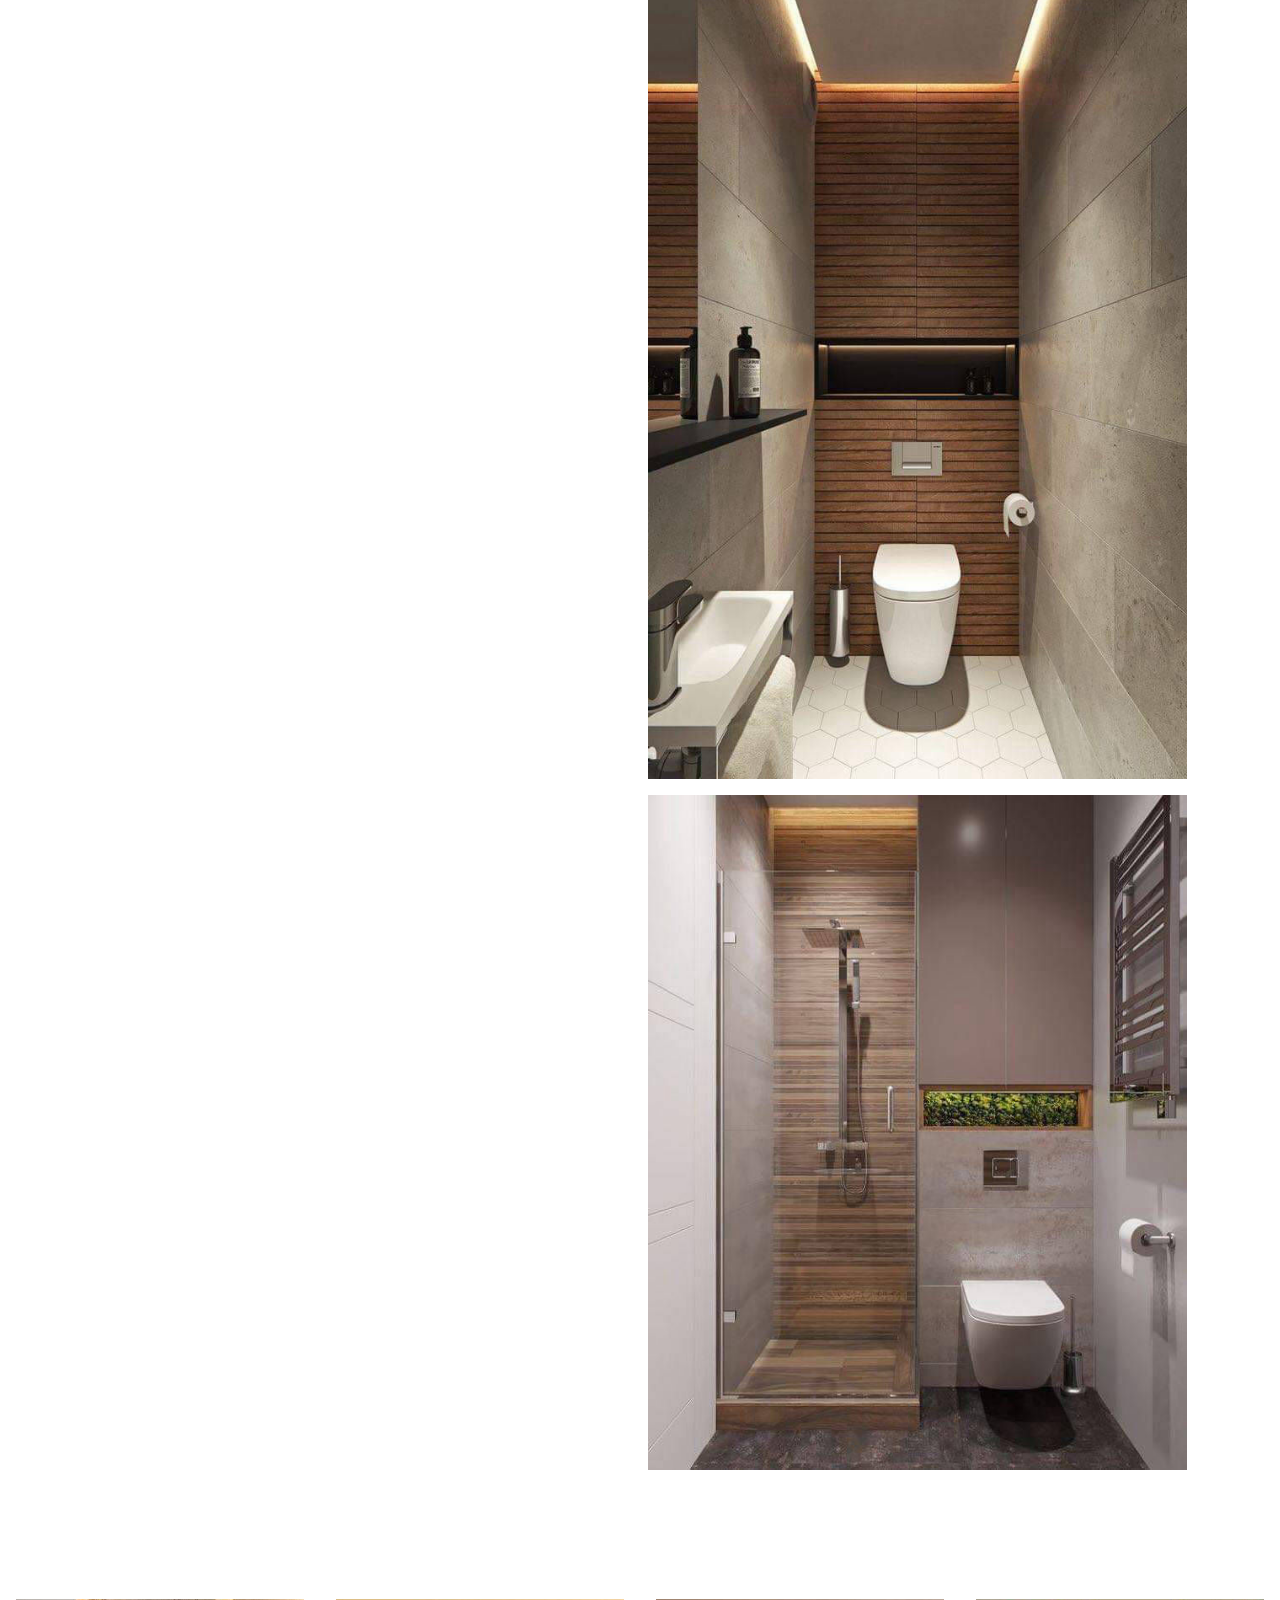
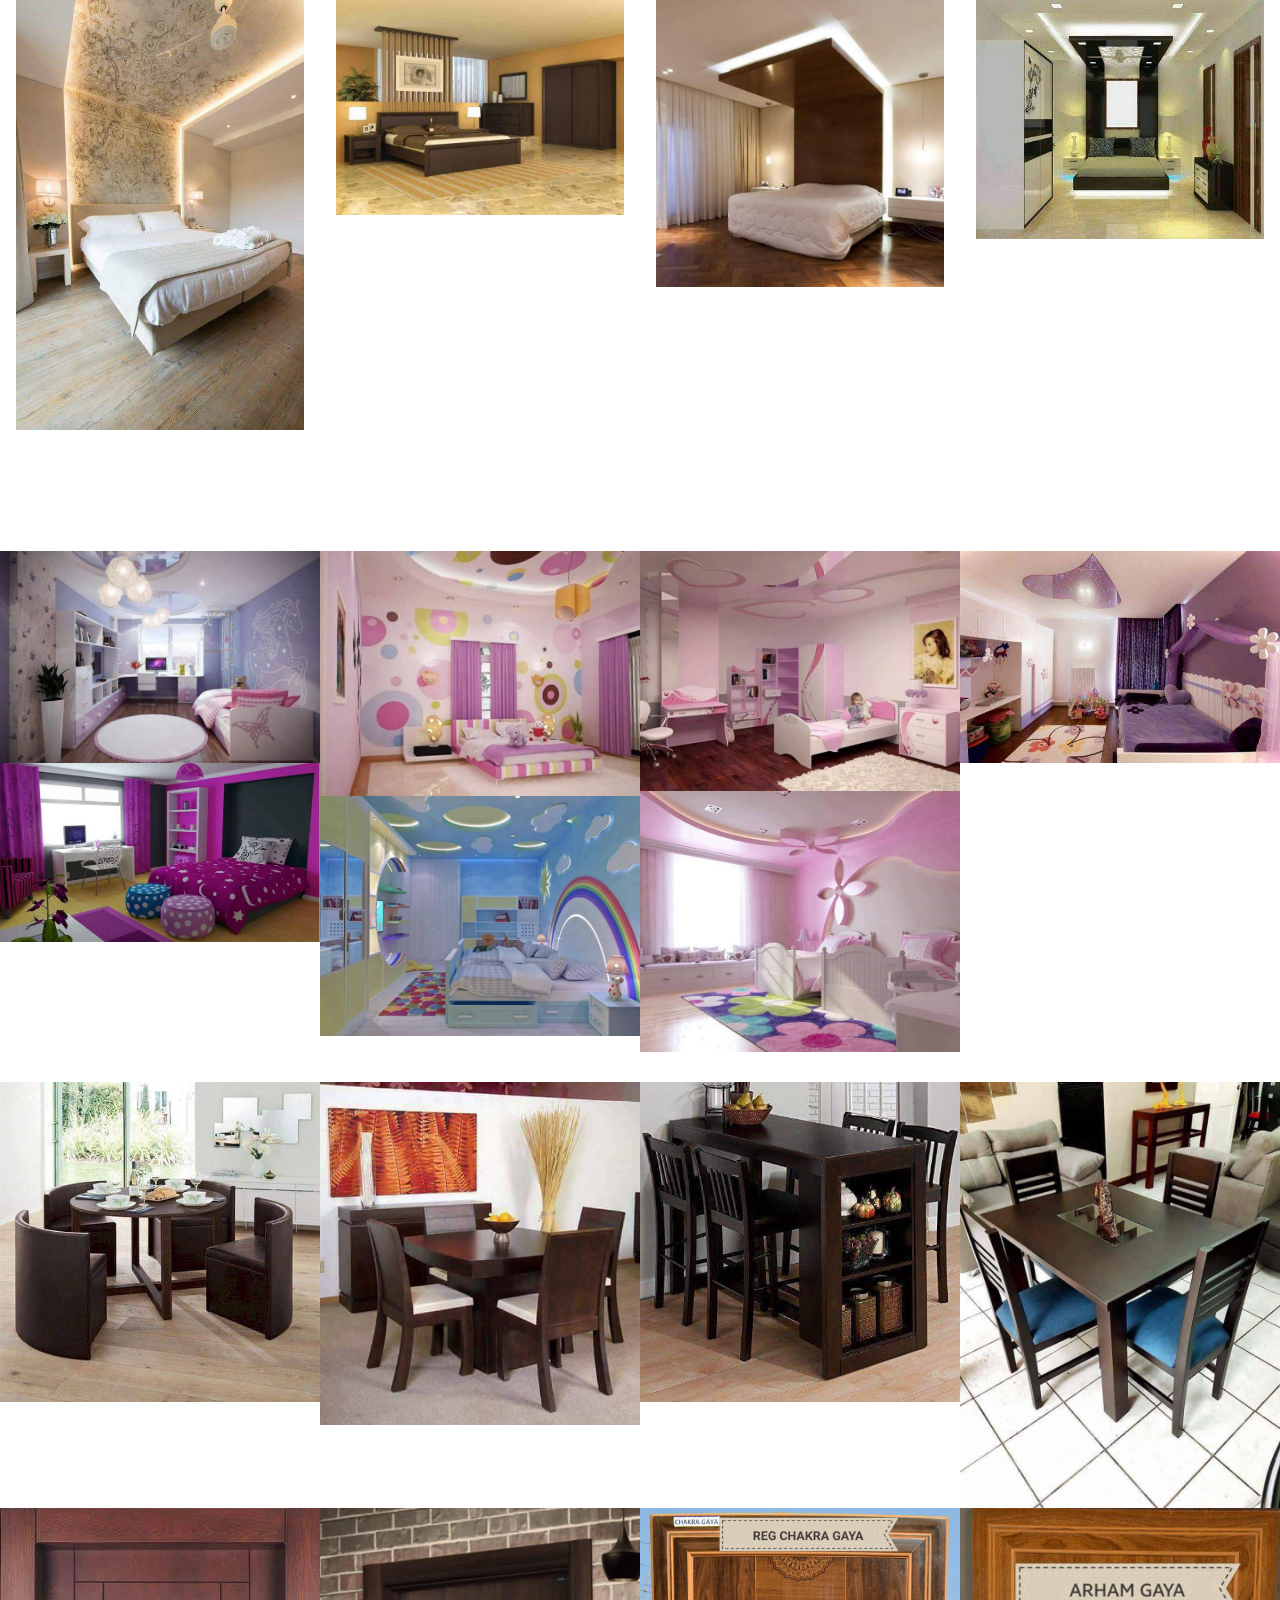
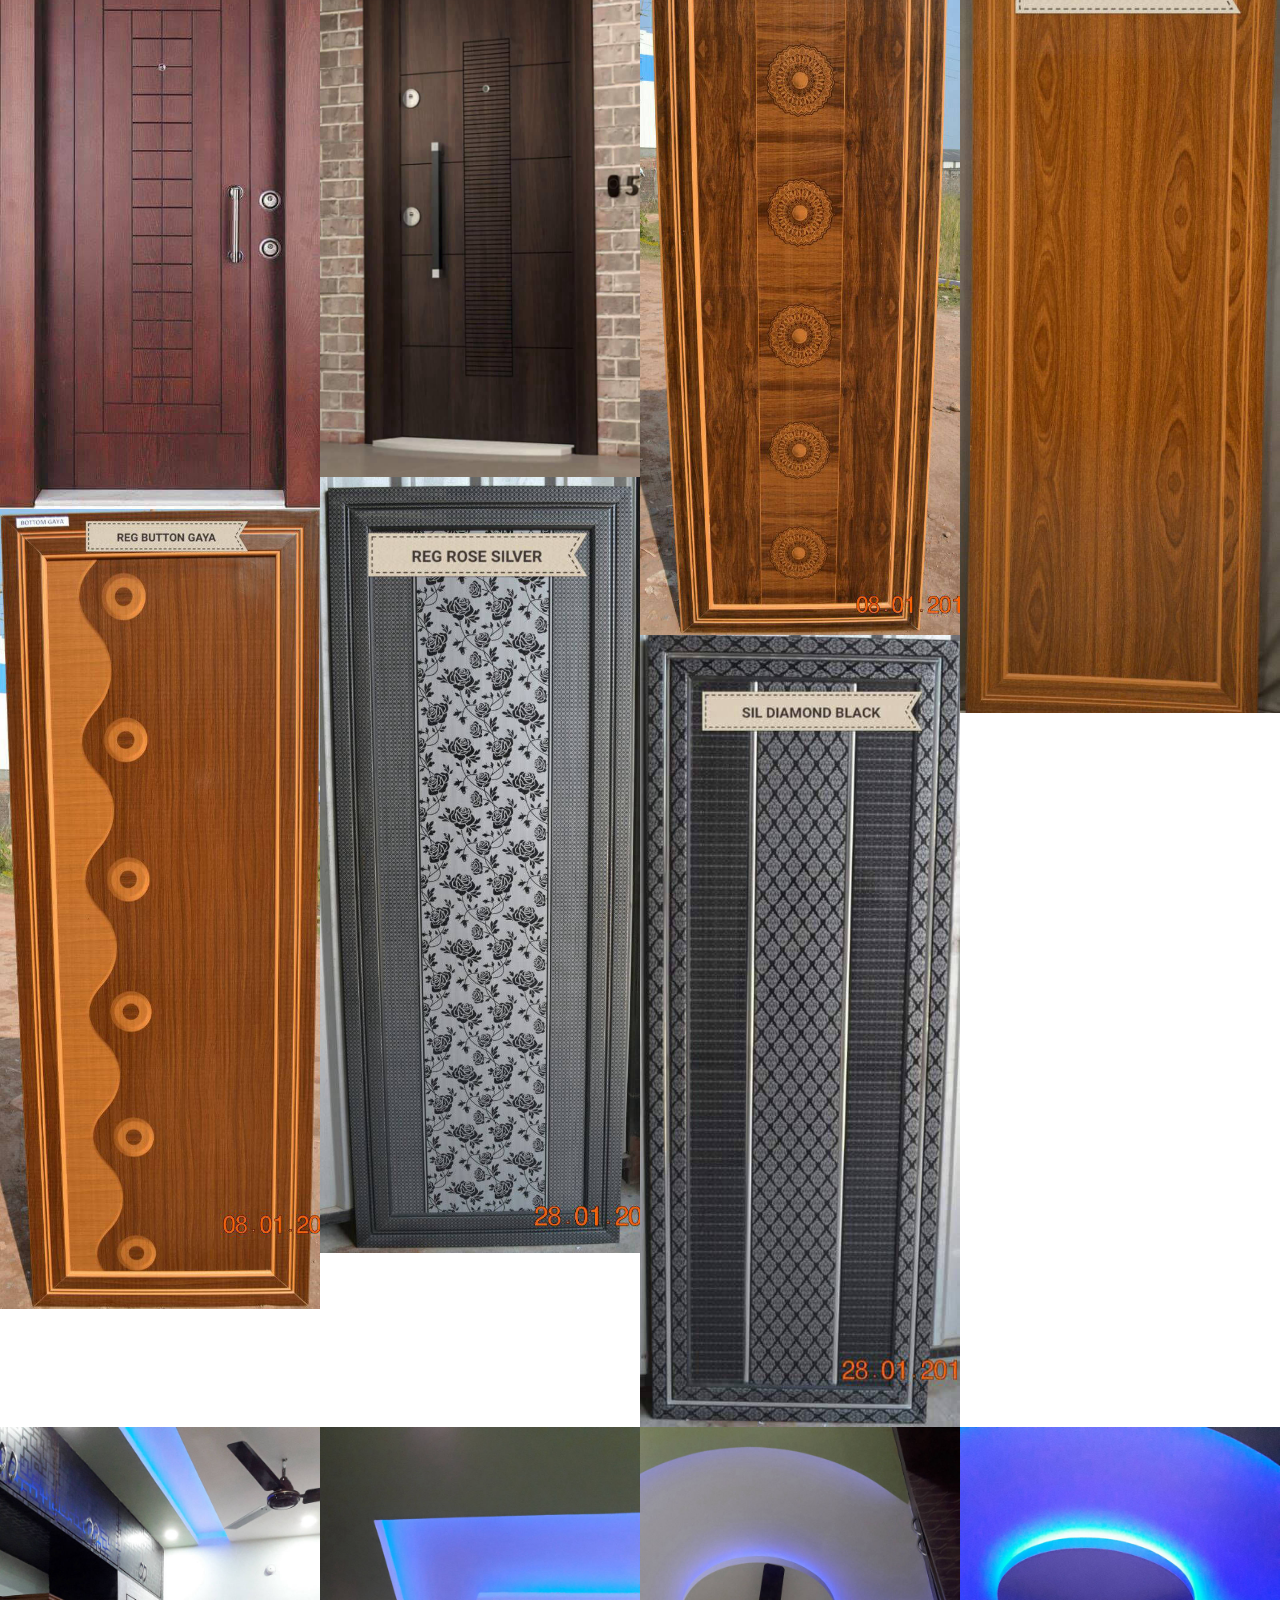
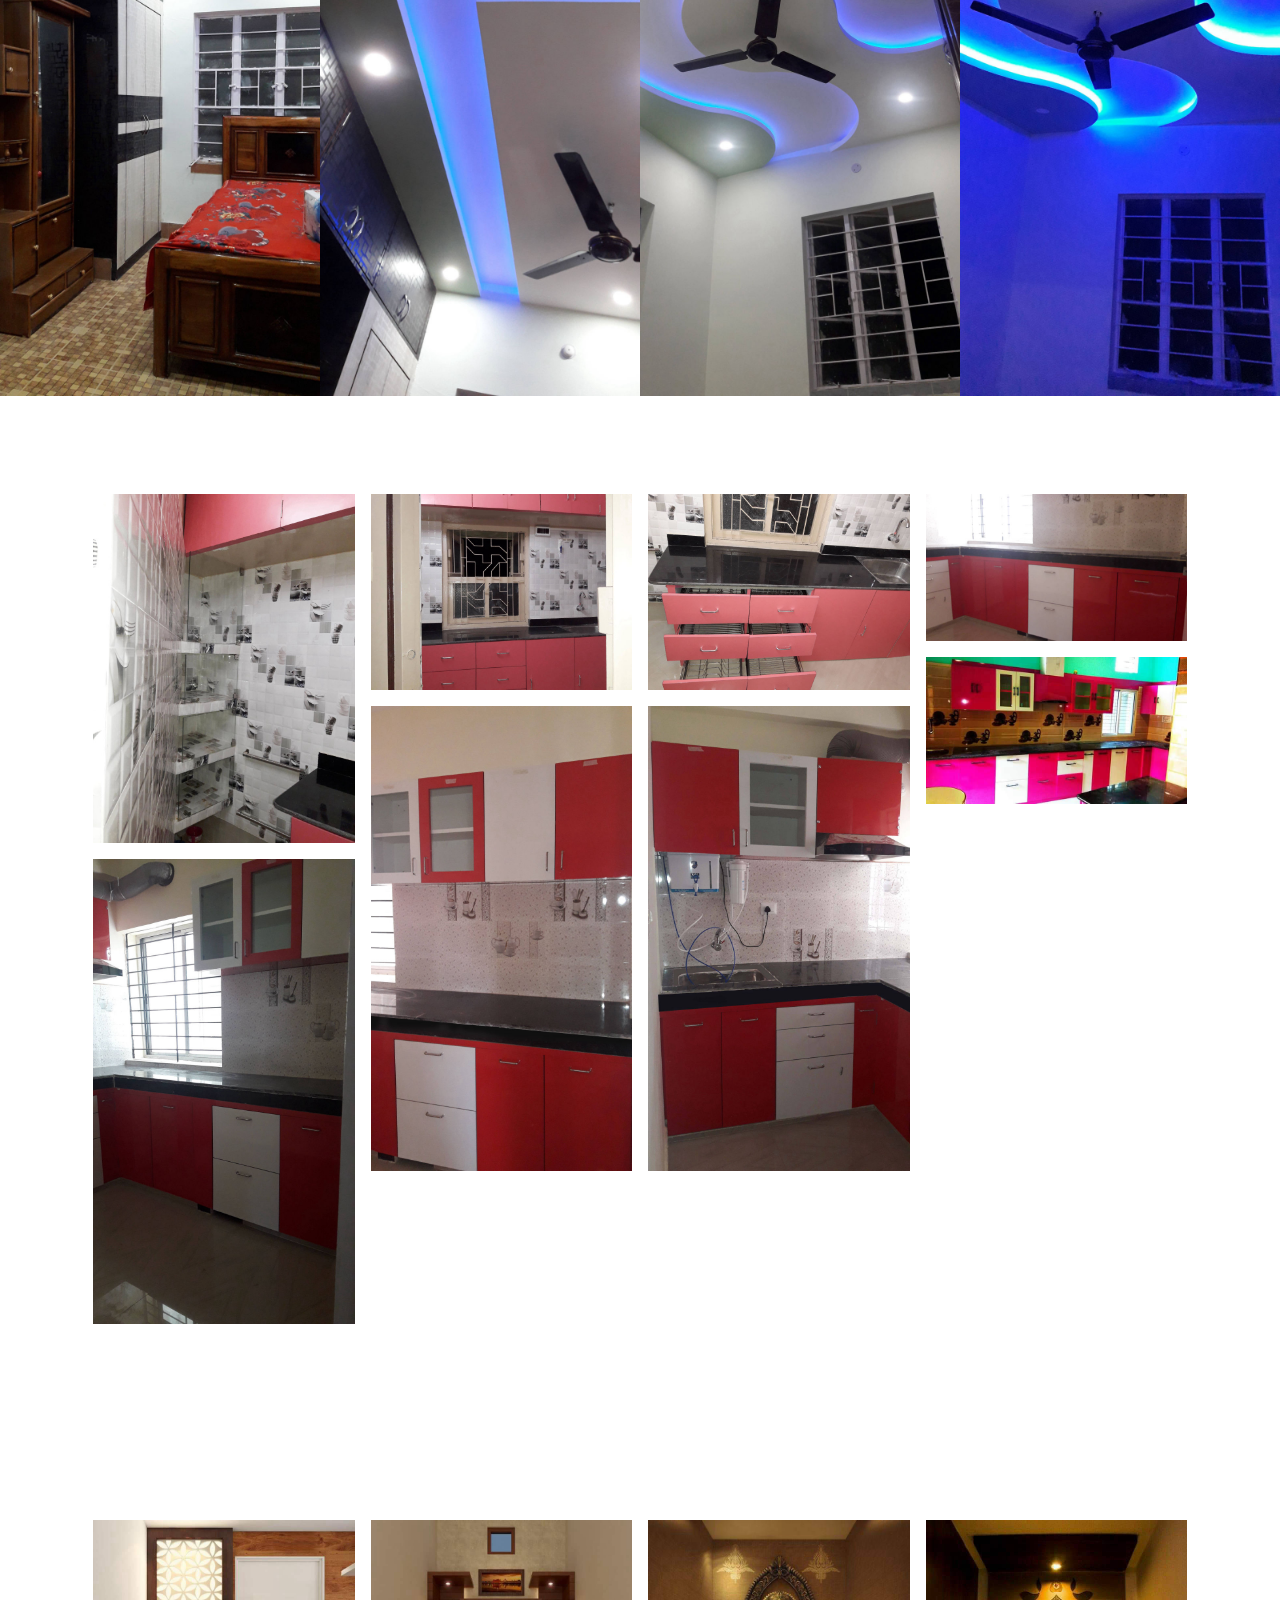
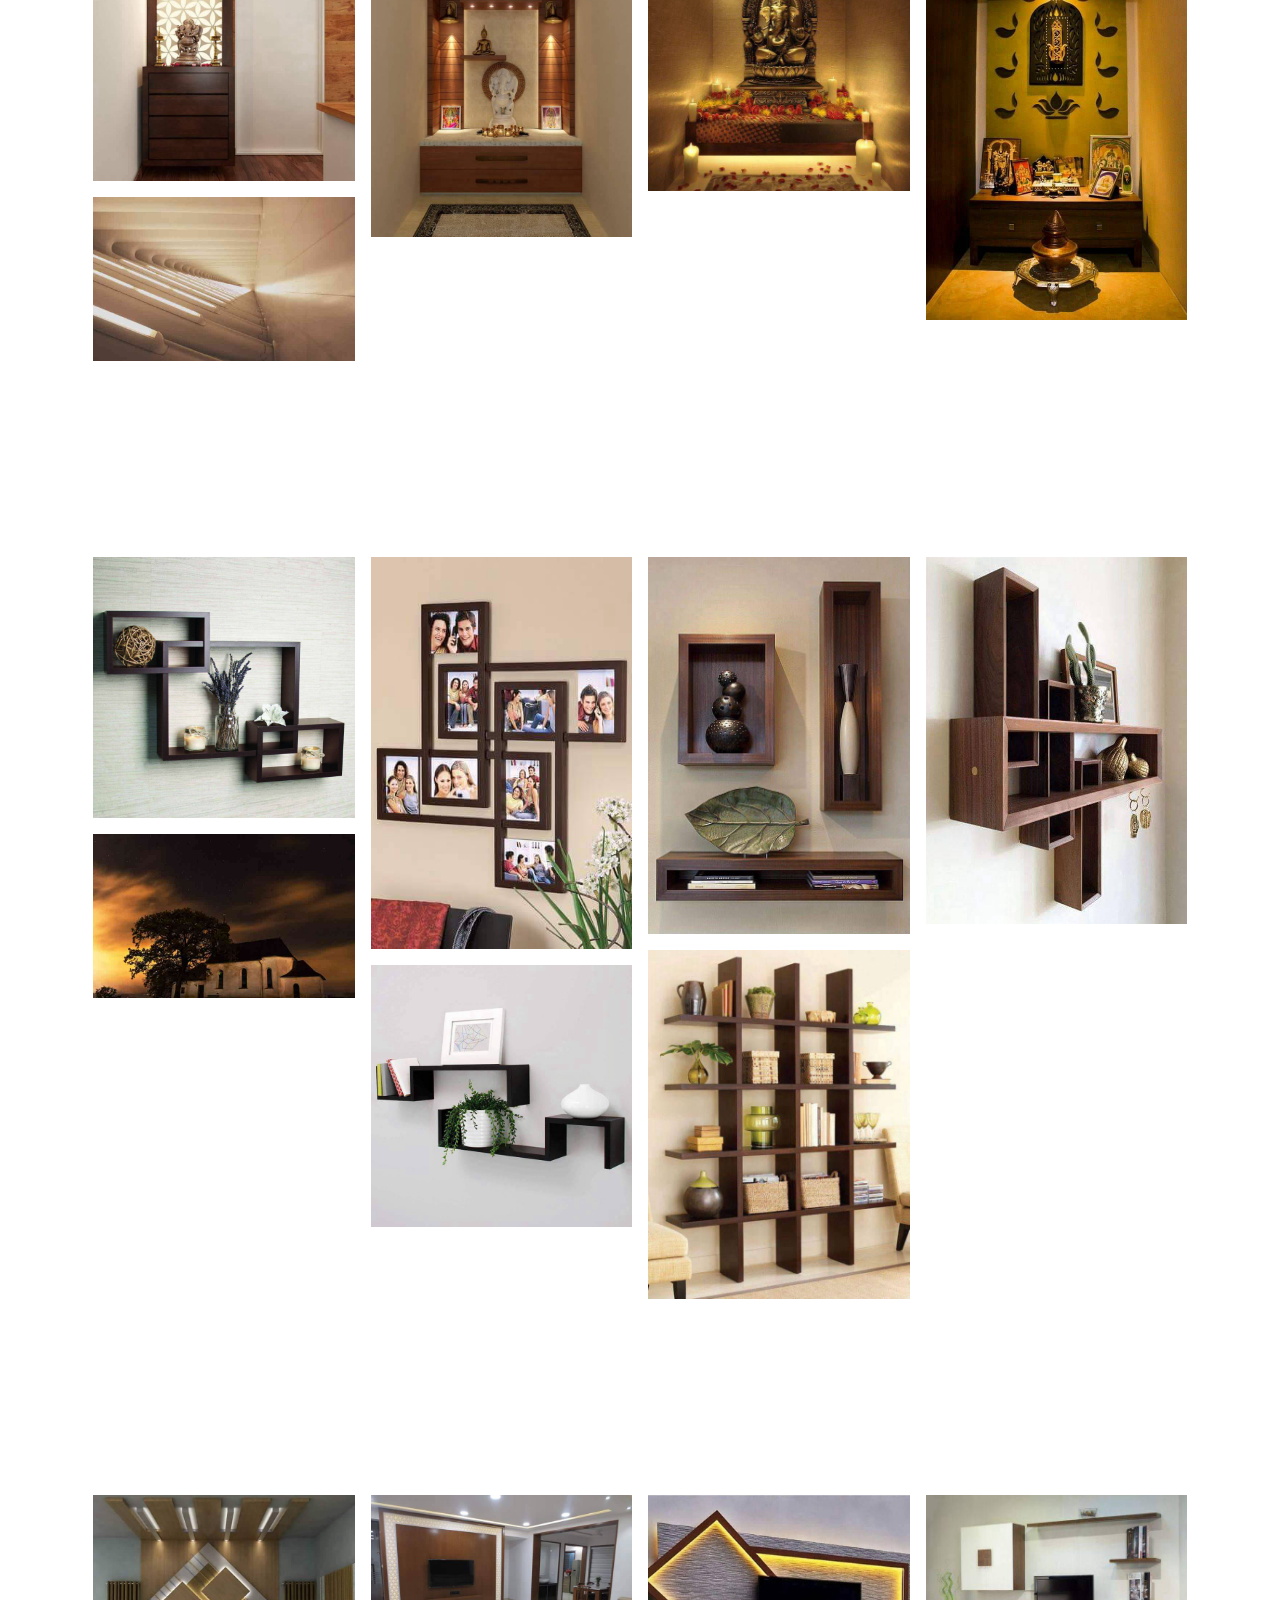
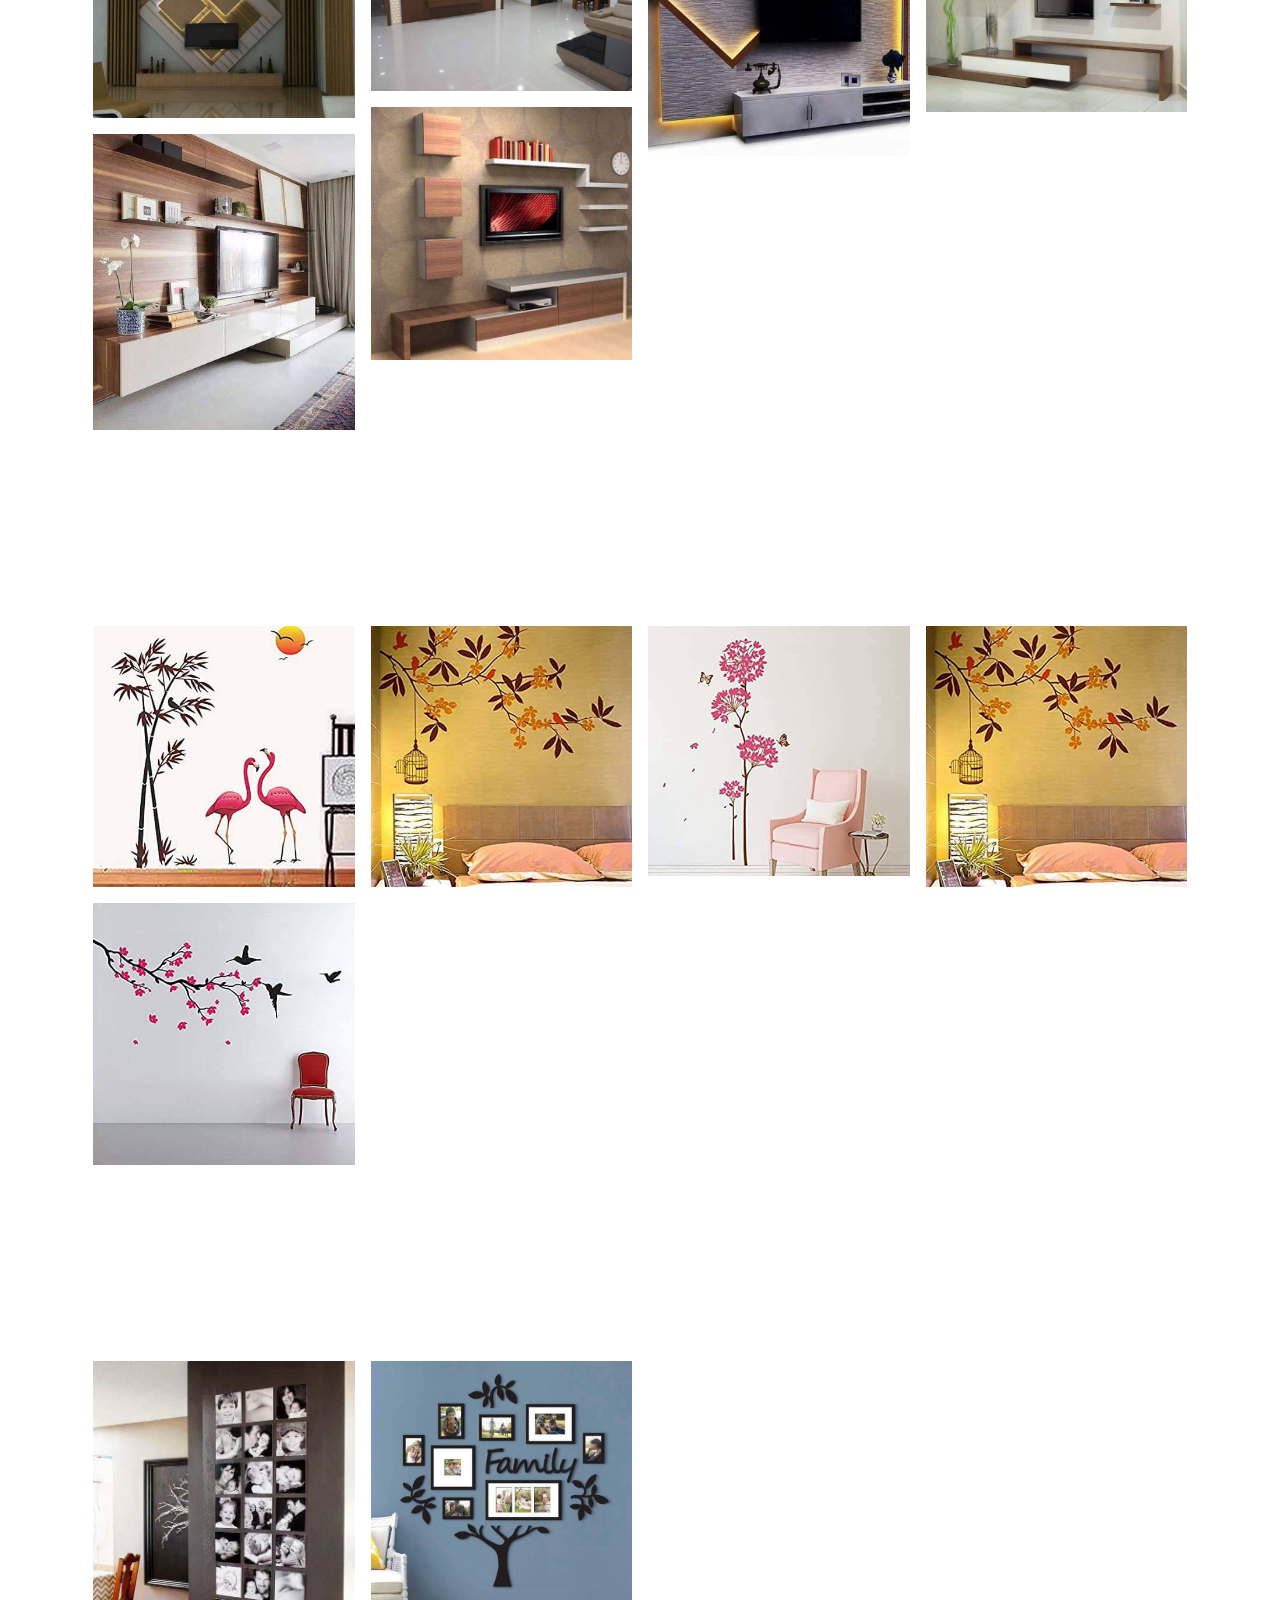
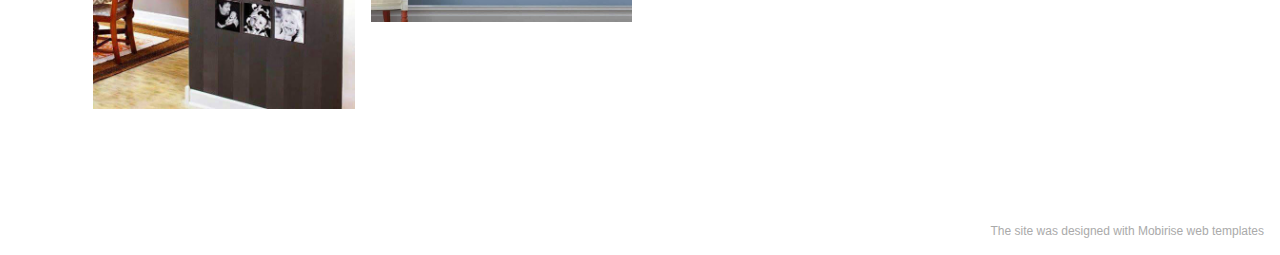
<file: Portfolio.html>
<!DOCTYPE html>
<html  >
<head>
  <!-- Site made with Mobirise Website Builder v5.1.4, https://mobirise.com -->
  <meta charset="UTF-8">
  <meta http-equiv="X-UA-Compatible" content="IE=edge">
  <meta name="generator" content="Mobirise v5.1.4, mobirise.com">
  <meta name="viewport" content="width=device-width, initial-scale=1, minimum-scale=1">
  <link rel="shortcut icon" href="assets/images/dm-logo-132x43.jpg" type="image/x-icon">
  <meta name="description" content="Portfolio">
  
  
  <title>Portfolio</title>
  <link rel="stylesheet" href="assets/web/assets/mobirise-icons2/mobirise2.css">
  <link rel="stylesheet" href="assets/web/assets/mobirise-icons/mobirise-icons.css">
  <link rel="stylesheet" href="assets/bootstrap/css/bootstrap.min.css">
  <link rel="stylesheet" href="assets/bootstrap/css/bootstrap-grid.min.css">
  <link rel="stylesheet" href="assets/bootstrap/css/bootstrap-reboot.min.css">
  <link rel="stylesheet" href="assets/tether/tether.min.css">
  <link rel="stylesheet" href="assets/dropdown/css/style.css">
  <link rel="stylesheet" href="assets/theme/css/style.css">
  <link rel="stylesheet" href="assets/gallery/style.css">
  <link rel="preload" as="style" href="assets/mobirise/css/mbr-additional.css"><link rel="stylesheet" href="assets/mobirise/css/mbr-additional.css" type="text/css">
  
  
  
  
</head>
<body>

<!-- Analytics -->
<noscript><iframe src="//www.googletagmanager.com/ns.html?id=GTM-PFK425"
height="0" width="0" style="display:none;visibility:hidden"></iframe></noscript>
<script>(function(w,d,s,l,i){w[l]=w[l]||[];w[l].push({'gtm.start':
new Date().getTime(),event:'gtm.js'});var f=d.getElementsByTagName(s)[0],
j=d.createElement(s),dl=l!='dataLayer'?'&l='+l:'';j.async=true;j.src=
'//www.googletagmanager.com/gtm.js?id='+i+dl;f.parentNode.insertBefore(j,f);
})(window,document,'script','dataLayer','GTM-PFK425');</script>
<!-- /Analytics -->


  
  <section class="menu cid-sbBMM9A5Nw" once="menu" id="menu1-o">

    

    <nav class="navbar navbar-expand beta-menu navbar-dropdown align-items-center navbar-fixed-top navbar-toggleable-sm bg-color transparent">
        <button class="navbar-toggler navbar-toggler-right" type="button" data-toggle="collapse" data-target="#navbarSupportedContent" aria-controls="navbarSupportedContent" aria-expanded="false" aria-label="Toggle navigation">
            <div class="hamburger">
                <span></span>
                <span></span>
                <span></span>
                <span></span>
            </div>
        </button>
        <div class="menu-logo">
            <div class="navbar-brand">
                <span class="navbar-logo">
                    <a href="index.html">
                         <img src="assets/images/dm-logo-132x43.jpg" alt="DM Interior" style="height: 3.8rem;">
                    </a>
                </span>
                <span class="navbar-caption-wrap"><a class="navbar-caption text-white text-primary display-4" href="index.html">&nbsp; &nbsp; &nbsp; &nbsp; &nbsp; &nbsp; &nbsp; &nbsp; &nbsp; &nbsp;&nbsp;</a></span>
            </div>
        </div>
        <div class="collapse navbar-collapse" id="navbarSupportedContent">
            <ul class="navbar-nav nav-dropdown nav-right" data-app-modern-menu="true"><li class="nav-item">
                    <a class="nav-link link text-black text-primary display-7" href="Portfolio.html" aria-expanded="false">
                        <span class="mbri-home mbr-iconfont mbr-iconfont-btn"></span><strong>Portfolio</strong>&nbsp;</a>
                </li>
                <li class="nav-item">
                    <a class="nav-link link text-black display-7" href="About Us.html"><span class="mobi-mbri mobi-mbri-sad-face mbr-iconfont mbr-iconfont-btn"></span>
                        <strong>
                        About Us
                    </strong></a>
                </li></ul>
            
        </div>
    </nav>
</section>

<section class="mbr-gallery mbr-slider-carousel cid-sbBQ090HdP" id="gallery4-w">

    

    <div class="container">
        <div><!-- Gallery --><div class="gallery-row"><div class="mbr-gallery-layout-default"><div class="row justify-content-center m-0"><div class="row-first row justify-content-center m-0 col-md-10 p-0 col-lg-6"><div class="mbr-gallery-item false p-2" data-video-url="false"><div href="#lb-gallery4-w" data-slide-to="0" data-toggle="modal"><img src="assets/images/fb-img-1539178645608-720x960-720x960.jpg" alt="" title=""><span class="icon-focus"></span></div></div><div class="mbr-gallery-item false p-2" data-video-url="false"><div href="#lb-gallery4-w" data-slide-to="1" data-toggle="modal"><img src="assets/images/fb-img-1539185753287-720x960-720x960.jpg" alt="" title=""><span class="icon-focus"></span></div></div></div><div class="row-second row justify-content-center m-0 col-md-10 p-0 col-lg-6"><div class="mbr-gallery-item false p-2" data-video-url="false"><div href="#lb-gallery4-w" data-slide-to="2" data-toggle="modal"><img src="assets/images/fb-img-1539178888132-717x960-717x960.jpg" alt="" title=""><span class="icon-focus"></span></div></div><div class="mbr-gallery-item false p-2" data-video-url="false"><div href="#lb-gallery4-w" data-slide-to="3" data-toggle="modal"><img src="assets/images/fb-img-1539190452670-567x756-567x756.jpg" alt="" title=""><span class="icon-focus"></span></div></div><div class="mbr-gallery-item false p-2" data-video-url="false"><div href="#lb-gallery4-w" data-slide-to="4" data-toggle="modal"><img src="assets/images/fb-img-1588176165457-640x960-640x960.jpg" alt="" title=""><span class="icon-focus"></span></div></div><div class="mbr-gallery-item false p-2" data-video-url="false"><div href="#lb-gallery4-w" data-slide-to="5" data-toggle="modal"><img src="assets/images/fb-img-1588176173637-564x706-564x706.jpg" alt="" title=""><span class="icon-focus"></span></div></div></div></div><div class="clearfix"></div></div></div><!-- Lightbox --><div data-app-prevent-settings="" class="mbr-slider modal fade carousel slide" tabindex="-1" data-keyboard="true" data-interval="false" id="lb-gallery4-w"><div class="modal-dialog"><div class="modal-content"><div class="modal-body"><div class="carousel-inner"><div class="carousel-item active"><img src="assets/images/fb-img-1539178645608-720x960.jpg" alt="" title=""></div><div class="carousel-item"><img src="assets/images/fb-img-1539185753287-720x960.jpg" alt="" title=""></div><div class="carousel-item"><img src="assets/images/fb-img-1539178888132-717x960.jpg" alt="" title=""></div><div class="carousel-item"><img src="assets/images/fb-img-1539190452670-567x756.jpg" alt="" title=""></div><div class="carousel-item"><img src="assets/images/fb-img-1588176165457-640x960.jpg" alt="" title=""></div><div class="carousel-item"><img src="assets/images/fb-img-1588176173637-564x706.jpg" alt="" title=""></div><div class="carousel-item"><img src="assets/images/gallery06.jpg" alt="" title=""></div><div class="carousel-item"><img src="assets/images/gallery07.jpg" alt="" title=""></div></div><a class="carousel-control carousel-control-prev" role="button" data-slide="prev" href="#lb-gallery4-w"><span class="mbri-left mbr-iconfont" aria-hidden="true"></span><span class="sr-only">Previous</span></a><a class="carousel-control carousel-control-next" role="button" data-slide="next" href="#lb-gallery4-w"><span class="mbri-right mbr-iconfont" aria-hidden="true"></span><span class="sr-only">Next</span></a><a class="close" href="#" role="button" data-dismiss="modal"><span class="sr-only">Close</span></a></div></div></div></div></div>
    </div>

</section>

<section class="mbr-gallery mbr-slider-carousel cid-sbBQ3lUxm0" id="gallery1-x">

    

    <div>
        <div><!-- Filter --><!-- Gallery --><div class="mbr-gallery-row"><div class="mbr-gallery-layout-default"><div><div><div class="mbr-gallery-item mbr-gallery-item--p2" data-video-url="false" data-tags="Awesome"><div href="#lb-gallery1-x" data-slide-to="0" data-toggle="modal"><img src="assets/images/fb-img-1588159418067-564x844-564x844.jpg" alt="" title=""><span class="icon-focus"></span></div></div><div class="mbr-gallery-item mbr-gallery-item--p2" data-video-url="false" data-tags="Responsive"><div href="#lb-gallery1-x" data-slide-to="1" data-toggle="modal"><img src="assets/images/fb-img-1531204921438-720x540-720x540.jpg" alt="" title=""><span class="icon-focus"></span></div></div><div class="mbr-gallery-item mbr-gallery-item--p2" data-video-url="false" data-tags="Creative"><div href="#lb-gallery1-x" data-slide-to="2" data-toggle="modal"><img src="assets/images/fb-img-1588159407804-720x720-720x720.jpg" alt="" title=""><span class="icon-focus"></span></div></div><div class="mbr-gallery-item mbr-gallery-item--p2" data-video-url="false" data-tags="Awesome"><div href="#lb-gallery1-x" data-slide-to="3" data-toggle="modal"><img src="assets/images/fb-img-1588159440603-500x417-500x417.jpg" alt="" title=""><span class="icon-focus"></span></div></div></div></div><div class="clearfix"></div></div></div><!-- Lightbox --><div data-app-prevent-settings="" class="mbr-slider modal fade carousel slide" tabindex="-1" data-keyboard="true" data-interval="false" id="lb-gallery1-x"><div class="modal-dialog"><div class="modal-content"><div class="modal-body"><div class="carousel-inner"><div class="carousel-item"><img src="assets/images/fb-img-1588159418067-564x844.jpg" alt="" title=""></div><div class="carousel-item"><img src="assets/images/fb-img-1531204921438-720x540.jpg" alt="" title=""></div><div class="carousel-item"><img src="assets/images/fb-img-1588159407804-720x720.jpg" alt="" title=""></div><div class="carousel-item active"><img src="assets/images/fb-img-1588159440603-500x417.jpg" alt="" title=""></div></div><a class="carousel-control carousel-control-prev" role="button" data-slide="prev" href="#lb-gallery1-x"><span class="mbri-left mbr-iconfont" aria-hidden="true"></span><span class="sr-only">Previous</span></a><a class="carousel-control carousel-control-next" role="button" data-slide="next" href="#lb-gallery1-x"><span class="mbri-right mbr-iconfont" aria-hidden="true"></span><span class="sr-only">Next</span></a><a class="close" href="#" role="button" data-dismiss="modal"><span class="sr-only">Close</span></a></div></div></div></div></div>
    </div>

</section>

<section class="mbr-gallery mbr-slider-carousel cid-sbBQ4WANSW" id="gallery3-y">

    

    <div>
        <div><!-- Filter --><!-- Gallery --><div class="mbr-gallery-row"><div class="mbr-gallery-layout-default"><div><div><div class="mbr-gallery-item mbr-gallery-item--p0" data-video-url="false" data-tags="Awesome"><div href="#lb-gallery3-y" data-slide-to="0" data-toggle="modal"><img src="assets/images/fb-img-1534859286896-720x478-720x478.jpg" alt="" title=""><span class="icon-focus"></span></div></div><div class="mbr-gallery-item mbr-gallery-item--p0" data-video-url="false" data-tags="Responsive"><div href="#lb-gallery3-y" data-slide-to="1" data-toggle="modal"><img src="assets/images/fb-img-1534859289646-720x552-720x552.jpg" alt="" title=""><span class="icon-focus"></span></div></div><div class="mbr-gallery-item mbr-gallery-item--p0" data-video-url="false" data-tags="Creative"><div href="#lb-gallery3-y" data-slide-to="2" data-toggle="modal"><img src="assets/images/fb-img-1534859294440-720x540-720x540.jpg" alt="" title=""><span class="icon-focus"></span></div></div><div class="mbr-gallery-item mbr-gallery-item--p0" data-video-url="false" data-tags="Animated"><div href="#lb-gallery3-y" data-slide-to="3" data-toggle="modal"><img src="assets/images/fb-img-1541926056386-615x409-615x409.jpg" alt="" title=""><span class="icon-focus"></span></div></div><div class="mbr-gallery-item mbr-gallery-item--p0" data-video-url="false" data-tags="Awesome"><div href="#lb-gallery3-y" data-slide-to="4" data-toggle="modal"><img src="assets/images/fb-img-1541926070586-720x403-720x403.jpg" alt="" title=""><span class="icon-focus"></span></div></div><div class="mbr-gallery-item mbr-gallery-item--p0" data-video-url="false" data-tags="Awesome"><div href="#lb-gallery3-y" data-slide-to="5" data-toggle="modal"><img src="assets/images/fb-img-1541926125470-720x540-720x540.jpg" alt="" title=""><span class="icon-focus"></span></div></div><div class="mbr-gallery-item mbr-gallery-item--p0" data-video-url="false" data-tags="Responsive"><div href="#lb-gallery3-y" data-slide-to="6" data-toggle="modal"><img src="assets/images/fb-img-1541926133094-720x588-720x588.jpg" alt="" title=""><span class="icon-focus"></span></div></div></div></div><div class="clearfix"></div></div></div><!-- Lightbox --><div data-app-prevent-settings="" class="mbr-slider modal fade carousel slide" tabindex="-1" data-keyboard="true" data-interval="false" id="lb-gallery3-y"><div class="modal-dialog"><div class="modal-content"><div class="modal-body"><div class="carousel-inner"><div class="carousel-item"><img src="assets/images/fb-img-1534859286896-720x478.jpg" alt="" title=""></div><div class="carousel-item"><img src="assets/images/fb-img-1534859289646-720x552.jpg" alt="" title=""></div><div class="carousel-item"><img src="assets/images/fb-img-1534859294440-720x540.jpg" alt="" title=""></div><div class="carousel-item"><img src="assets/images/fb-img-1541926056386-615x409.jpg" alt="" title=""></div><div class="carousel-item"><img src="assets/images/fb-img-1541926070586-720x403.jpg" alt="" title=""></div><div class="carousel-item"><img src="assets/images/fb-img-1541926125470-720x540.jpg" alt="" title=""></div><div class="carousel-item active"><img src="assets/images/fb-img-1541926133094-720x588.jpg" alt="" title=""></div></div><a class="carousel-control carousel-control-prev" role="button" data-slide="prev" href="#lb-gallery3-y"><span class="mbri-left mbr-iconfont" aria-hidden="true"></span><span class="sr-only">Previous</span></a><a class="carousel-control carousel-control-next" role="button" data-slide="next" href="#lb-gallery3-y"><span class="mbri-right mbr-iconfont" aria-hidden="true"></span><span class="sr-only">Next</span></a><a class="close" href="#" role="button" data-dismiss="modal"><span class="sr-only">Close</span></a></div></div></div></div></div>
    </div>

</section>

<section class="mbr-gallery mbr-slider-carousel cid-scpATvvRAG" id="gallery3-14">

    

    <div>
        <div><!-- Filter --><!-- Gallery --><div class="mbr-gallery-row"><div class="mbr-gallery-layout-default"><div><div><div class="mbr-gallery-item mbr-gallery-item--p0" data-video-url="false" data-tags="Awesome"><div href="#lb-gallery3-14" data-slide-to="0" data-toggle="modal"><img src="assets/images/fb-img-1578834933037-564x564-564x564.jpg" alt="" title=""><span class="icon-focus"></span></div></div><div class="mbr-gallery-item mbr-gallery-item--p0" data-video-url="false" data-tags="Responsive"><div href="#lb-gallery3-14" data-slide-to="1" data-toggle="modal"><img src="assets/images/fb-img-1526101130563-500x537-500x537.jpg" alt="" title=""><span class="icon-focus"></span></div></div><div class="mbr-gallery-item mbr-gallery-item--p0" data-video-url="false" data-tags="Creative"><div href="#lb-gallery3-14" data-slide-to="2" data-toggle="modal"><img src="assets/images/fb-img-1578834928389-500x500-500x500.jpg" alt="" title=""><span class="icon-focus"></span></div></div><div class="mbr-gallery-item mbr-gallery-item--p0" data-video-url="false" data-tags="Creative"><div href="#lb-gallery3-14" data-slide-to="3" data-toggle="modal"><img src="assets/images/fb-img-1526101110571-720x960-720x960.jpg" alt="" title=""><span class="icon-focus"></span></div></div></div></div><div class="clearfix"></div></div></div><!-- Lightbox --><div data-app-prevent-settings="" class="mbr-slider modal fade carousel slide" tabindex="-1" data-keyboard="true" data-interval="false" id="lb-gallery3-14"><div class="modal-dialog"><div class="modal-content"><div class="modal-body"><div class="carousel-inner"><div class="carousel-item"><img src="assets/images/fb-img-1578834933037-564x564.jpg" alt="" title=""></div><div class="carousel-item"><img src="assets/images/fb-img-1526101130563-500x537.jpg" alt="" title=""></div><div class="carousel-item active"><img src="assets/images/fb-img-1578834928389-500x500.jpg" alt="" title=""></div><div class="carousel-item"><img src="assets/images/fb-img-1526101110571-720x960.jpg" alt="" title=""></div></div><a class="carousel-control carousel-control-prev" role="button" data-slide="prev" href="#lb-gallery3-14"><span class="mbri-left mbr-iconfont" aria-hidden="true"></span><span class="sr-only">Previous</span></a><a class="carousel-control carousel-control-next" role="button" data-slide="next" href="#lb-gallery3-14"><span class="mbri-right mbr-iconfont" aria-hidden="true"></span><span class="sr-only">Next</span></a><a class="close" href="#" role="button" data-dismiss="modal"><span class="sr-only">Close</span></a></div></div></div></div></div>
    </div>

</section>

<section class="mbr-gallery mbr-slider-carousel cid-scpAUNCRh8" id="gallery3-15">

    

    <div>
        <div><!-- Filter --><!-- Gallery --><div class="mbr-gallery-row"><div class="mbr-gallery-layout-default"><div><div><div class="mbr-gallery-item mbr-gallery-item--p0" data-video-url="false" data-tags="Awesome"><div href="#lb-gallery3-15" data-slide-to="0" data-toggle="modal"><img src="assets/images/fb-img-1541651622576-426x800-426x800.jpg" alt="" title=""><span class="icon-focus"></span></div></div><div class="mbr-gallery-item mbr-gallery-item--p0" data-video-url="false" data-tags="Responsive"><div href="#lb-gallery3-15" data-slide-to="1" data-toggle="modal"><img src="assets/images/fb-img-1541651626900-720x1280-720x1280.jpg" alt="" title=""><span class="icon-focus"></span></div></div><div class="mbr-gallery-item mbr-gallery-item--p0" data-video-url="false" data-tags="Creative"><div href="#lb-gallery3-15" data-slide-to="2" data-toggle="modal"><img src="assets/images/img-20180625-wa0010-564x1280-564x1280.jpg" alt="" title=""><span class="icon-focus"></span></div></div><div class="mbr-gallery-item mbr-gallery-item--p0" data-video-url="false" data-tags="Animated"><div href="#lb-gallery3-15" data-slide-to="3" data-toggle="modal"><img src="assets/images/img-20180625-wa0011-509x1280-509x1280.jpg" alt="" title=""><span class="icon-focus"></span></div></div><div class="mbr-gallery-item mbr-gallery-item--p0" data-video-url="false" data-tags="Awesome"><div href="#lb-gallery3-15" data-slide-to="4" data-toggle="modal"><img src="assets/images/img-20180625-wa0012-512x1280-512x1280.jpg" alt="" title=""><span class="icon-focus"></span></div></div><div class="mbr-gallery-item mbr-gallery-item--p0" data-video-url="false" data-tags="Awesome"><div href="#lb-gallery3-15" data-slide-to="5" data-toggle="modal"><img src="assets/images/img-20180625-wa0014-528x1280-528x1280.jpg" alt="" title=""><span class="icon-focus"></span></div></div><div class="mbr-gallery-item mbr-gallery-item--p0" data-video-url="false" data-tags="Responsive"><div href="#lb-gallery3-15" data-slide-to="6" data-toggle="modal"><img src="assets/images/img-20180625-wa0017-436x1080-436x1080.jpg" alt="" title=""><span class="icon-focus"></span></div></div></div></div><div class="clearfix"></div></div></div><!-- Lightbox --><div data-app-prevent-settings="" class="mbr-slider modal fade carousel slide" tabindex="-1" data-keyboard="true" data-interval="false" id="lb-gallery3-15"><div class="modal-dialog"><div class="modal-content"><div class="modal-body"><div class="carousel-inner"><div class="carousel-item"><img src="assets/images/fb-img-1541651622576-426x800.jpg" alt="" title=""></div><div class="carousel-item"><img src="assets/images/fb-img-1541651626900-720x1280.jpg" alt="" title=""></div><div class="carousel-item"><img src="assets/images/img-20180625-wa0010-564x1280.jpg" alt="" title=""></div><div class="carousel-item"><img src="assets/images/img-20180625-wa0011-509x1280.jpg" alt="" title=""></div><div class="carousel-item"><img src="assets/images/img-20180625-wa0012-512x1280.jpg" alt="" title=""></div><div class="carousel-item"><img src="assets/images/img-20180625-wa0014-528x1280.jpg" alt="" title=""></div><div class="carousel-item active"><img src="assets/images/img-20180625-wa0017-436x1080.jpg" alt="" title=""></div></div><a class="carousel-control carousel-control-prev" role="button" data-slide="prev" href="#lb-gallery3-15"><span class="mbri-left mbr-iconfont" aria-hidden="true"></span><span class="sr-only">Previous</span></a><a class="carousel-control carousel-control-next" role="button" data-slide="next" href="#lb-gallery3-15"><span class="mbri-right mbr-iconfont" aria-hidden="true"></span><span class="sr-only">Next</span></a><a class="close" href="#" role="button" data-dismiss="modal"><span class="sr-only">Close</span></a></div></div></div></div></div>
    </div>

</section>

<section class="mbr-gallery mbr-slider-carousel cid-scpBVi8Jv4" id="gallery3-16">

    

    <div>
        <div><!-- Filter --><!-- Gallery --><div class="mbr-gallery-row"><div class="mbr-gallery-layout-default"><div><div><div class="mbr-gallery-item mbr-gallery-item--p0" data-video-url="false" data-tags="Awesome"><div href="#lb-gallery3-16" data-slide-to="0" data-toggle="modal"><img src="assets/images/20181117-224306-2000x3556-800x1422.jpg" alt="" title=""><span class="icon-focus"></span></div></div><div class="mbr-gallery-item mbr-gallery-item--p0" data-video-url="false" data-tags="Responsive"><div href="#lb-gallery3-16" data-slide-to="1" data-toggle="modal"><img src="assets/images/20181117-224322-2000x3556-800x1422.jpg" alt="" title=""><span class="icon-focus"></span></div></div><div class="mbr-gallery-item mbr-gallery-item--p0" data-video-url="false" data-tags="Creative"><div href="#lb-gallery3-16" data-slide-to="2" data-toggle="modal"><img src="assets/images/img-20181117-wa0028-2000x3556-800x1422.jpg" alt="" title=""><span class="icon-focus"></span></div></div><div class="mbr-gallery-item mbr-gallery-item--p0" data-video-url="false" data-tags="Responsive"><div href="#lb-gallery3-16" data-slide-to="3" data-toggle="modal"><img src="assets/images/20181117-224437-2000x3556-800x1422.jpg" alt="" title=""><span class="icon-focus"></span></div></div></div></div><div class="clearfix"></div></div></div><!-- Lightbox --><div data-app-prevent-settings="" class="mbr-slider modal fade carousel slide" tabindex="-1" data-keyboard="true" data-interval="false" id="lb-gallery3-16"><div class="modal-dialog"><div class="modal-content"><div class="modal-body"><div class="carousel-inner"><div class="carousel-item"><img src="assets/images/20181117-224306-2000x3556.jpg" alt="" title=""></div><div class="carousel-item"><img src="assets/images/20181117-224322-2000x3556.jpg" alt="" title=""></div><div class="carousel-item active"><img src="assets/images/img-20181117-wa0028-2000x3556.jpg" alt="" title=""></div><div class="carousel-item"><img src="assets/images/20181117-224437-2000x3556.jpg" alt="" title=""></div></div><a class="carousel-control carousel-control-prev" role="button" data-slide="prev" href="#lb-gallery3-16"><span class="mbri-left mbr-iconfont" aria-hidden="true"></span><span class="sr-only">Previous</span></a><a class="carousel-control carousel-control-next" role="button" data-slide="next" href="#lb-gallery3-16"><span class="mbri-right mbr-iconfont" aria-hidden="true"></span><span class="sr-only">Next</span></a><a class="close" href="#" role="button" data-dismiss="modal"><span class="sr-only">Close</span></a></div></div></div></div></div>
    </div>

</section>

<section class="mbr-gallery mbr-slider-carousel cid-scpCSPtxdr" id="gallery1-17">

    

    <div class="container">
        <div><!-- Filter --><!-- Gallery --><div class="mbr-gallery-row"><div class="mbr-gallery-layout-default"><div><div><div class="mbr-gallery-item mbr-gallery-item--p1" data-video-url="false" data-tags="Awesome"><div href="#lb-gallery1-17" data-slide-to="0" data-toggle="modal"><img src="assets/images/20180527-190908-2000x2667-800x1067.jpg" alt="" title=""><span class="icon-focus"></span></div></div><div class="mbr-gallery-item mbr-gallery-item--p1" data-video-url="false" data-tags="Responsive"><div href="#lb-gallery1-17" data-slide-to="1" data-toggle="modal"><img src="assets/images/20180527-190939-2000x1500-800x600.jpg" alt="" title=""><span class="icon-focus"></span></div></div><div class="mbr-gallery-item mbr-gallery-item--p1" data-video-url="false" data-tags="Creative"><div href="#lb-gallery1-17" data-slide-to="2" data-toggle="modal"><img src="assets/images/20180527-191219-2000x1500-800x600.jpg" alt="" title=""><span class="icon-focus"></span></div></div><div class="mbr-gallery-item mbr-gallery-item--p1" data-video-url="false" data-tags="Animated"><div href="#lb-gallery1-17" data-slide-to="3" data-toggle="modal"><img src="assets/images/20190506-104904-2000x1125-800x450.jpg" alt="" title=""><span class="icon-focus"></span></div></div><div class="mbr-gallery-item mbr-gallery-item--p1" data-video-url="false" data-tags="Awesome"><div href="#lb-gallery1-17" data-slide-to="4" data-toggle="modal"><img src="assets/images/20190506-104912-2000x3556-800x1422.jpg" alt="" title=""><span class="icon-focus"></span></div></div><div class="mbr-gallery-item mbr-gallery-item--p1" data-video-url="false" data-tags="Awesome"><div href="#lb-gallery1-17" data-slide-to="5" data-toggle="modal"><img src="assets/images/20190506-104942-2000x3556-800x1422.jpg" alt="" title=""><span class="icon-focus"></span></div></div><div class="mbr-gallery-item mbr-gallery-item--p1" data-video-url="false" data-tags="Responsive"><div href="#lb-gallery1-17" data-slide-to="6" data-toggle="modal"><img src="assets/images/20190506-104948-2000x3556-800x1422.jpg" alt="" title=""><span class="icon-focus"></span></div></div><div class="mbr-gallery-item mbr-gallery-item--p1" data-video-url="false" data-tags="Animated"><div href="#lb-gallery1-17" data-slide-to="7" data-toggle="modal"><img src="assets/images/fb-img-1601031133938-720x405-720x405.jpg" alt="" title=""><span class="icon-focus"></span></div></div></div></div><div class="clearfix"></div></div></div><!-- Lightbox --><div data-app-prevent-settings="" class="mbr-slider modal fade carousel slide" tabindex="-1" data-keyboard="true" data-interval="false" id="lb-gallery1-17"><div class="modal-dialog"><div class="modal-content"><div class="modal-body"><div class="carousel-inner"><div class="carousel-item active"><img src="assets/images/20180527-190908-2000x2667.jpg" alt="" title=""></div><div class="carousel-item"><img src="assets/images/20180527-190939-2000x1500.jpg" alt="" title=""></div><div class="carousel-item"><img src="assets/images/20180527-191219-2000x1500.jpg" alt="" title=""></div><div class="carousel-item"><img src="assets/images/20190506-104904-2000x1125.jpg" alt="" title=""></div><div class="carousel-item"><img src="assets/images/20190506-104912-2000x3556.jpg" alt="" title=""></div><div class="carousel-item"><img src="assets/images/20190506-104942-2000x3556.jpg" alt="" title=""></div><div class="carousel-item"><img src="assets/images/20190506-104948-2000x3556.jpg" alt="" title=""></div><div class="carousel-item"><img src="assets/images/fb-img-1601031133938-720x405.jpg" alt="" title=""></div></div><a class="carousel-control carousel-control-prev" role="button" data-slide="prev" href="#lb-gallery1-17"><span class="mbri-left mbr-iconfont" aria-hidden="true"></span><span class="sr-only">Previous</span></a><a class="carousel-control carousel-control-next" role="button" data-slide="next" href="#lb-gallery1-17"><span class="mbri-right mbr-iconfont" aria-hidden="true"></span><span class="sr-only">Next</span></a><a class="close" href="#" role="button" data-dismiss="modal"><span class="sr-only">Close</span></a></div></div></div></div></div>
    </div>

</section>

<section class="mbr-gallery mbr-slider-carousel cid-scpE7rQ48A" id="gallery1-18">

    

    <div class="container">
        <div><!-- Filter --><!-- Gallery --><div class="mbr-gallery-row"><div class="mbr-gallery-layout-default"><div><div><div class="mbr-gallery-item mbr-gallery-item--p1" data-video-url="false" data-tags="Awesome"><div href="#lb-gallery1-18" data-slide-to="0" data-toggle="modal"><img src="assets/images/fb-img-1535032348042-720x720-720x720.jpg" alt="" title=""><span class="icon-focus"></span></div></div><div class="mbr-gallery-item mbr-gallery-item--p1" data-video-url="false" data-tags="Responsive"><div href="#lb-gallery1-18" data-slide-to="1" data-toggle="modal"><img src="assets/images/fb-img-1535032363101-720x874-720x874.jpg" alt="" title=""><span class="icon-focus"></span></div></div><div class="mbr-gallery-item mbr-gallery-item--p1" data-video-url="false" data-tags="Creative"><div href="#lb-gallery1-18" data-slide-to="2" data-toggle="modal"><img src="assets/images/fb-img-1553313846893-564x585-564x585.jpg" alt="" title=""><span class="icon-focus"></span></div></div><div class="mbr-gallery-item mbr-gallery-item--p1" data-video-url="false" data-tags="Animated"><div href="#lb-gallery1-18" data-slide-to="3" data-toggle="modal"><img src="assets/images/fb-img-1553314030570-522x800-522x800.jpg" alt="" title=""><span class="icon-focus"></span></div></div><div class="mbr-gallery-item mbr-gallery-item--p1" data-video-url="false" data-tags="Awesome"><div href="#lb-gallery1-18" data-slide-to="4" data-toggle="modal"><img src="assets/images/gallery05.jpg" alt="" title=""><span class="icon-focus"></span></div></div></div></div><div class="clearfix"></div></div></div><!-- Lightbox --><div data-app-prevent-settings="" class="mbr-slider modal fade carousel slide" tabindex="-1" data-keyboard="true" data-interval="false" id="lb-gallery1-18"><div class="modal-dialog"><div class="modal-content"><div class="modal-body"><div class="carousel-inner"><div class="carousel-item"><img src="assets/images/fb-img-1535032348042-720x720.jpg" alt="" title=""></div><div class="carousel-item"><img src="assets/images/fb-img-1535032363101-720x874.jpg" alt="" title=""></div><div class="carousel-item"><img src="assets/images/fb-img-1553313846893-564x585.jpg" alt="" title=""></div><div class="carousel-item"><img src="assets/images/fb-img-1553314030570-522x800.jpg" alt="" title=""></div><div class="carousel-item active"><img src="assets/images/gallery05.jpg" alt="" title=""></div></div><a class="carousel-control carousel-control-prev" role="button" data-slide="prev" href="#lb-gallery1-18"><span class="mbri-left mbr-iconfont" aria-hidden="true"></span><span class="sr-only">Previous</span></a><a class="carousel-control carousel-control-next" role="button" data-slide="next" href="#lb-gallery1-18"><span class="mbri-right mbr-iconfont" aria-hidden="true"></span><span class="sr-only">Next</span></a><a class="close" href="#" role="button" data-dismiss="modal"><span class="sr-only">Close</span></a></div></div></div></div></div>
    </div>

</section>

<section class="mbr-gallery mbr-slider-carousel cid-scpEqKYodq" id="gallery1-19">

    

    <div class="container">
        <div><!-- Filter --><!-- Gallery --><div class="mbr-gallery-row"><div class="mbr-gallery-layout-default"><div><div><div class="mbr-gallery-item mbr-gallery-item--p1" data-video-url="false" data-tags="Awesome"><div href="#lb-gallery1-19" data-slide-to="0" data-toggle="modal"><img src="assets/images/9-1500x1500-800x800.jpg" alt="" title=""><span class="icon-focus"></span></div></div><div class="mbr-gallery-item mbr-gallery-item--p1" data-video-url="false" data-tags="Responsive"><div href="#lb-gallery1-19" data-slide-to="1" data-toggle="modal"><img src="assets/images/fb-img-1526975543908-359x539-359x539.jpg" alt="" title=""><span class="icon-focus"></span></div></div><div class="mbr-gallery-item mbr-gallery-item--p1" data-video-url="false" data-tags="Creative"><div href="#lb-gallery1-19" data-slide-to="2" data-toggle="modal"><img src="assets/images/fb-img-1533558653897-copy-532x768-532x768.jpg" alt="" title=""><span class="icon-focus"></span></div></div><div class="mbr-gallery-item mbr-gallery-item--p1" data-video-url="false" data-tags="Animated"><div href="#lb-gallery1-19" data-slide-to="3" data-toggle="modal"><img src="assets/images/fb-img-1533558775563-512x720-512x720.jpg" alt="" title=""><span class="icon-focus"></span></div></div><div class="mbr-gallery-item mbr-gallery-item--p1" data-video-url="false" data-tags="Awesome"><div href="#lb-gallery1-19" data-slide-to="4" data-toggle="modal"><img src="assets/images/gallery04.jpg" alt="" title=""><span class="icon-focus"></span></div></div><div class="mbr-gallery-item mbr-gallery-item--p1" data-video-url="false" data-tags="Awesome"><div href="#lb-gallery1-19" data-slide-to="5" data-toggle="modal"><img src="assets/images/fb-img-1533558780030-720x720-720x720.jpg" alt="" title=""><span class="icon-focus"></span></div></div><div class="mbr-gallery-item mbr-gallery-item--p1" data-video-url="false" data-tags="Responsive"><div href="#lb-gallery1-19" data-slide-to="6" data-toggle="modal"><img src="assets/images/fb-img-1535779374686-564x752-564x752.jpg" alt="" title=""><span class="icon-focus"></span></div></div></div></div><div class="clearfix"></div></div></div><!-- Lightbox --><div data-app-prevent-settings="" class="mbr-slider modal fade carousel slide" tabindex="-1" data-keyboard="true" data-interval="false" id="lb-gallery1-19"><div class="modal-dialog"><div class="modal-content"><div class="modal-body"><div class="carousel-inner"><div class="carousel-item"><img src="assets/images/9-1500x1500.jpg" alt="" title=""></div><div class="carousel-item"><img src="assets/images/fb-img-1526975543908-359x539.jpg" alt="" title=""></div><div class="carousel-item"><img src="assets/images/fb-img-1533558653897-copy-532x768.jpg" alt="" title=""></div><div class="carousel-item"><img src="assets/images/fb-img-1533558775563-512x720.jpg" alt="" title=""></div><div class="carousel-item"><img src="assets/images/gallery04.jpg" alt="" title=""></div><div class="carousel-item"><img src="assets/images/fb-img-1533558780030-720x720.jpg" alt="" title=""></div><div class="carousel-item active"><img src="assets/images/fb-img-1535779374686-564x752.jpg" alt="" title=""></div></div><a class="carousel-control carousel-control-prev" role="button" data-slide="prev" href="#lb-gallery1-19"><span class="mbri-left mbr-iconfont" aria-hidden="true"></span><span class="sr-only">Previous</span></a><a class="carousel-control carousel-control-next" role="button" data-slide="next" href="#lb-gallery1-19"><span class="mbri-right mbr-iconfont" aria-hidden="true"></span><span class="sr-only">Next</span></a><a class="close" href="#" role="button" data-dismiss="modal"><span class="sr-only">Close</span></a></div></div></div></div></div>
    </div>

</section>

<section class="mbr-gallery mbr-slider-carousel cid-scpEKWexZs" id="gallery1-1a">

    

    <div class="container">
        <div><!-- Filter --><!-- Gallery --><div class="mbr-gallery-row"><div class="mbr-gallery-layout-default"><div><div><div class="mbr-gallery-item mbr-gallery-item--p1" data-video-url="false" data-tags="Awesome"><div href="#lb-gallery1-1a" data-slide-to="0" data-toggle="modal"><img src="assets/images/fb-img-1534686499835-720x615-720x615.jpg" alt="" title=""><span class="icon-focus"></span></div></div><div class="mbr-gallery-item mbr-gallery-item--p1" data-video-url="false" data-tags="Responsive"><div href="#lb-gallery1-1a" data-slide-to="1" data-toggle="modal"><img src="assets/images/fb-img-1534660054888-720x540-720x540.jpg" alt="" title=""><span class="icon-focus"></span></div></div><div class="mbr-gallery-item mbr-gallery-item--p1" data-video-url="false" data-tags="Creative"><div href="#lb-gallery1-1a" data-slide-to="2" data-toggle="modal"><img src="assets/images/fb-img-1534686418848-720x720-720x720.jpg" alt="" title=""><span class="icon-focus"></span></div></div><div class="mbr-gallery-item mbr-gallery-item--p1" data-video-url="false" data-tags="Animated"><div href="#lb-gallery1-1a" data-slide-to="3" data-toggle="modal"><img src="assets/images/fb-img-1540819493420-564x469-564x469.jpg" alt="" title=""><span class="icon-focus"></span></div></div><div class="mbr-gallery-item mbr-gallery-item--p1" data-video-url="false" data-tags="Awesome"><div href="#lb-gallery1-1a" data-slide-to="4" data-toggle="modal"><img src="assets/images/fb-img-1538403941977-719x813-719x813.jpg" alt="" title=""><span class="icon-focus"></span></div></div><div class="mbr-gallery-item mbr-gallery-item--p1" data-video-url="false" data-tags="Awesome"><div href="#lb-gallery1-1a" data-slide-to="5" data-toggle="modal"><img src="assets/images/fb-img-1540819536080-563x545-563x545.jpg" alt="" title=""><span class="icon-focus"></span></div></div></div></div><div class="clearfix"></div></div></div><!-- Lightbox --><div data-app-prevent-settings="" class="mbr-slider modal fade carousel slide" tabindex="-1" data-keyboard="true" data-interval="false" id="lb-gallery1-1a"><div class="modal-dialog"><div class="modal-content"><div class="modal-body"><div class="carousel-inner"><div class="carousel-item"><img src="assets/images/fb-img-1534686499835-720x615.jpg" alt="" title=""></div><div class="carousel-item"><img src="assets/images/fb-img-1534660054888-720x540.jpg" alt="" title=""></div><div class="carousel-item"><img src="assets/images/fb-img-1534686418848-720x720.jpg" alt="" title=""></div><div class="carousel-item"><img src="assets/images/fb-img-1540819493420-564x469.jpg" alt="" title=""></div><div class="carousel-item"><img src="assets/images/fb-img-1538403941977-719x813.jpg" alt="" title=""></div><div class="carousel-item active"><img src="assets/images/fb-img-1540819536080-563x545.jpg" alt="" title=""></div></div><a class="carousel-control carousel-control-prev" role="button" data-slide="prev" href="#lb-gallery1-1a"><span class="mbri-left mbr-iconfont" aria-hidden="true"></span><span class="sr-only">Previous</span></a><a class="carousel-control carousel-control-next" role="button" data-slide="next" href="#lb-gallery1-1a"><span class="mbri-right mbr-iconfont" aria-hidden="true"></span><span class="sr-only">Next</span></a><a class="close" href="#" role="button" data-dismiss="modal"><span class="sr-only">Close</span></a></div></div></div></div></div>
    </div>

</section>

<section class="mbr-gallery mbr-slider-carousel cid-scpFb0OrZD" id="gallery1-1b">

    

    <div class="container">
        <div><!-- Filter --><!-- Gallery --><div class="mbr-gallery-row"><div class="mbr-gallery-layout-default"><div><div><div class="mbr-gallery-item mbr-gallery-item--p1" data-video-url="false" data-tags="Awesome"><div href="#lb-gallery1-1b" data-slide-to="0" data-toggle="modal"><img src="assets/images/fb-img-1597929027796-450x450-450x450.jpg" alt="" title=""><span class="icon-focus"></span></div></div><div class="mbr-gallery-item mbr-gallery-item--p1" data-video-url="false" data-tags="Responsive"><div href="#lb-gallery1-1b" data-slide-to="1" data-toggle="modal"><img src="assets/images/fb-img-1597929010412-450x450-450x450.jpg" alt="" title=""><span class="icon-focus"></span></div></div><div class="mbr-gallery-item mbr-gallery-item--p1" data-video-url="false" data-tags="Creative"><div href="#lb-gallery1-1b" data-slide-to="2" data-toggle="modal"><img src="assets/images/fb-img-1597929024359-450x431-450x431.jpg" alt="" title=""><span class="icon-focus"></span></div></div><div class="mbr-gallery-item mbr-gallery-item--p1" data-video-url="false" data-tags="Animated"><div href="#lb-gallery1-1b" data-slide-to="3" data-toggle="modal"><img src="assets/images/fb-img-1597929010412-450x450-450x450.jpg" alt="" title=""><span class="icon-focus"></span></div></div><div class="mbr-gallery-item mbr-gallery-item--p1" data-video-url="false" data-tags="Awesome"><div href="#lb-gallery1-1b" data-slide-to="4" data-toggle="modal"><img src="assets/images/fb-img-1597929030596-450x450-450x450.jpg" alt="" title=""><span class="icon-focus"></span></div></div></div></div><div class="clearfix"></div></div></div><!-- Lightbox --><div data-app-prevent-settings="" class="mbr-slider modal fade carousel slide" tabindex="-1" data-keyboard="true" data-interval="false" id="lb-gallery1-1b"><div class="modal-dialog"><div class="modal-content"><div class="modal-body"><div class="carousel-inner"><div class="carousel-item"><img src="assets/images/fb-img-1597929027796-450x450.jpg" alt="" title=""></div><div class="carousel-item"><img src="assets/images/fb-img-1597929010412-450x450.jpg" alt="" title=""></div><div class="carousel-item"><img src="assets/images/fb-img-1597929024359-450x431.jpg" alt="" title=""></div><div class="carousel-item"><img src="assets/images/fb-img-1597929010412-450x450.jpg" alt="" title=""></div><div class="carousel-item active"><img src="assets/images/fb-img-1597929030596-450x450.jpg" alt="" title=""></div></div><a class="carousel-control carousel-control-prev" role="button" data-slide="prev" href="#lb-gallery1-1b"><span class="mbri-left mbr-iconfont" aria-hidden="true"></span><span class="sr-only">Previous</span></a><a class="carousel-control carousel-control-next" role="button" data-slide="next" href="#lb-gallery1-1b"><span class="mbri-right mbr-iconfont" aria-hidden="true"></span><span class="sr-only">Next</span></a><a class="close" href="#" role="button" data-dismiss="modal"><span class="sr-only">Close</span></a></div></div></div></div></div>
    </div>

</section>

<section class="mbr-gallery mbr-slider-carousel cid-scpFEx75VR" id="gallery1-1c">

    

    <div class="container">
        <div><!-- Filter --><!-- Gallery --><div class="mbr-gallery-row"><div class="mbr-gallery-layout-default"><div><div><div class="mbr-gallery-item mbr-gallery-item--p1" data-video-url="false" data-tags="Responsive"><div href="#lb-gallery1-1c" data-slide-to="0" data-toggle="modal"><img src="assets/images/fb-img-1526975578874-550x733-550x733.jpg" alt="" title=""><span class="icon-focus"></span></div></div><div class="mbr-gallery-item mbr-gallery-item--p1" data-video-url="false" data-tags="Responsive"><div href="#lb-gallery1-1c" data-slide-to="1" data-toggle="modal"><img src="assets/images/fb-img-1526975555048-720x720-720x720.jpg" alt="" title=""><span class="icon-focus"></span></div></div></div></div><div class="clearfix"></div></div></div><!-- Lightbox --><div data-app-prevent-settings="" class="mbr-slider modal fade carousel slide" tabindex="-1" data-keyboard="true" data-interval="false" id="lb-gallery1-1c"><div class="modal-dialog"><div class="modal-content"><div class="modal-body"><div class="carousel-inner"><div class="carousel-item"><img src="assets/images/fb-img-1526975578874-550x733.jpg" alt="" title=""></div><div class="carousel-item active"><img src="assets/images/fb-img-1526975555048-720x720.jpg" alt="" title=""></div></div><a class="carousel-control carousel-control-prev" role="button" data-slide="prev" href="#lb-gallery1-1c"><span class="mbri-left mbr-iconfont" aria-hidden="true"></span><span class="sr-only">Previous</span></a><a class="carousel-control carousel-control-next" role="button" data-slide="next" href="#lb-gallery1-1c"><span class="mbri-right mbr-iconfont" aria-hidden="true"></span><span class="sr-only">Next</span></a><a class="close" href="#" role="button" data-dismiss="modal"><span class="sr-only">Close</span></a></div></div></div></div></div>
    </div>

</section><section style="background-color: #fff; font-family: -apple-system, BlinkMacSystemFont, 'Segoe UI', 'Roboto', 'Helvetica Neue', Arial, sans-serif; color:#aaa; font-size:12px; padding: 0; align-items: center; display: flex;"><a href="https://mobirise.site/n" style="flex: 1 1; height: 3rem; padding-left: 1rem;"></a><p style="flex: 0 0 auto; margin:0; padding-right:1rem;"><a href="https://mobirise.site/q" style="color:#aaa;">The site</a> was designed with Mobirise web templates</p></section><script src="assets/web/assets/jquery/jquery.min.js"></script>  <script src="assets/popper/popper.min.js"></script>  <script src="assets/bootstrap/js/bootstrap.min.js"></script>  <script src="assets/tether/tether.min.js"></script>  <script src="assets/smoothscroll/smooth-scroll.js"></script>  <script src="assets/dropdown/js/nav-dropdown.js"></script>  <script src="assets/dropdown/js/navbar-dropdown.js"></script>  <script src="assets/touchswipe/jquery.touch-swipe.min.js"></script>  <script src="assets/masonry/masonry.pkgd.min.js"></script>  <script src="assets/imagesloaded/imagesloaded.pkgd.min.js"></script>  <script src="assets/bootstrapcarouselswipe/bootstrap-carousel-swipe.js"></script>  <script src="assets/vimeoplayer/jquery.mb.vimeo_player.js"></script>  <script src="assets/theme/js/script.js"></script>  <script src="assets/gallery/player.min.js"></script>  <script src="assets/gallery/script.js"></script>  <script src="assets/slidervideo/script.js"></script>  
  
  
</body>
</html>
</file>
<file: assets/web/assets/mobirise-icons2/mobirise2.css>
@font-face {
  font-family: 'Moririse2';
  font-display: swap;
  src:  url('mobirise2.eot?f2bix4');
  src:  url('mobirise2.eot?f2bix4#iefix') format('embedded-opentype'),
    url('mobirise2.ttf?f2bix4') format('truetype'),
    url('mobirise2.woff?f2bix4') format('woff'),
    url('mobirise2.svg?f2bix4#mobirise2') format('svg');
  font-weight: normal;
  font-style: normal;
}

[class^="mobi-"], [class*=" mobi-"] {
  /* use !important to prevent issues with browser extensions that change fonts */
  font-family: 'Moririse2' !important;
  speak: none;
  font-style: normal;
  font-weight: normal;
  font-variant: normal;
  text-transform: none;
  line-height: 1;

  /* Better Font Rendering =========== */
  -webkit-font-smoothing: antialiased;
  -moz-osx-font-smoothing: grayscale;
}

.mobi-mbri-add-submenu:before {
  content: "\e900";
}
.mobi-mbri-alert:before {
  content: "\e901";
}
.mobi-mbri-align-center:before {
  content: "\e902";
}
.mobi-mbri-align-justify:before {
  content: "\e903";
}
.mobi-mbri-align-left:before {
  content: "\e904";
}
.mobi-mbri-align-right:before {
  content: "\e905";
}
.mobi-mbri-android:before {
  content: "\e906";
}
.mobi-mbri-apple:before {
  content: "\e907";
}
.mobi-mbri-arrow-down:before {
  content: "\e908";
}
.mobi-mbri-arrow-next:before {
  content: "\e909";
}
.mobi-mbri-arrow-prev:before {
  content: "\e90a";
}
.mobi-mbri-arrow-up:before {
  content: "\e90b";
}
.mobi-mbri-bold:before {
  content: "\e90c";
}
.mobi-mbri-bookmark:before {
  content: "\e90d";
}
.mobi-mbri-bootstrap:before {
  content: "\e90e";
}
.mobi-mbri-briefcase:before {
  content: "\e90f";
}
.mobi-mbri-browse:before {
  content: "\e910";
}
.mobi-mbri-bulleted-list:before {
  content: "\e911";
}
.mobi-mbri-calendar:before {
  content: "\e912";
}
.mobi-mbri-camera:before {
  content: "\e913";
}
.mobi-mbri-cart-add:before {
  content: "\e914";
}
.mobi-mbri-cart-full:before {
  content: "\e915";
}
.mobi-mbri-cash:before {
  content: "\e916";
}
.mobi-mbri-change-style:before {
  content: "\e917";
}
.mobi-mbri-chat:before {
  content: "\e918";
}
.mobi-mbri-clock:before {
  content: "\e919";
}
.mobi-mbri-close:before {
  content: "\e91a";
}
.mobi-mbri-cloud:before {
  content: "\e91b";
}
.mobi-mbri-code:before {
  content: "\e91c";
}
.mobi-mbri-contact-form:before {
  content: "\e91d";
}
.mobi-mbri-credit-card:before {
  content: "\e91e";
}
.mobi-mbri-cursor-click:before {
  content: "\e91f";
}
.mobi-mbri-cust-feedback:before {
  content: "\e920";
}
.mobi-mbri-database:before {
  content: "\e921";
}
.mobi-mbri-delivery:before {
  content: "\e922";
}
.mobi-mbri-desktop:before {
  content: "\e923";
}
.mobi-mbri-devices:before {
  content: "\e924";
}
.mobi-mbri-down:before {
  content: "\e925";
}
.mobi-mbri-download-2:before {
  content: "\e926";
}
.mobi-mbri-download:before {
  content: "\e927";
}
.mobi-mbri-drag-n-drop-2:before {
  content: "\e928";
}
.mobi-mbri-drag-n-drop:before {
  content: "\e929";
}
.mobi-mbri-edit-2:before {
  content: "\e92a";
}
.mobi-mbri-edit:before {
  content: "\e92b";
}
.mobi-mbri-error:before {
  content: "\e92c";
}
.mobi-mbri-extension:before {
  content: "\e92d";
}
.mobi-mbri-features:before {
  content: "\e92e";
}
.mobi-mbri-file:before {
  content: "\e92f";
}
.mobi-mbri-flag:before {
  content: "\e930";
}
.mobi-mbri-folder:before {
  content: "\e931";
}
.mobi-mbri-gift:before {
  content: "\e932";
}
.mobi-mbri-github:before {
  content: "\e933";
}
.mobi-mbri-globe-2:before {
  content: "\e934";
}
.mobi-mbri-globe:before {
  content: "\e935";
}
.mobi-mbri-growing-chart:before {
  content: "\e936";
}
.mobi-mbri-hearth:before {
  content: "\e937";
}
.mobi-mbri-help:before {
  content: "\e938";
}
.mobi-mbri-home:before {
  content: "\e939";
}
.mobi-mbri-hot-cup:before {
  content: "\e93a";
}
.mobi-mbri-idea:before {
  content: "\e93b";
}
.mobi-mbri-image-gallery:before {
  content: "\e93c";
}
.mobi-mbri-image-slider:before {
  content: "\e93d";
}
.mobi-mbri-info:before {
  content: "\e93e";
}
.mobi-mbri-italic:before {
  content: "\e93f";
}
.mobi-mbri-key:before {
  content: "\e940";
}
.mobi-mbri-laptop:before {
  content: "\e941";
}
.mobi-mbri-layers:before {
  content: "\e942";
}
.mobi-mbri-left-right:before {
  content: "\e943";
}
.mobi-mbri-left:before {
  content: "\e944";
}
.mobi-mbri-letter:before {
  content: "\e945";
}
.mobi-mbri-like:before {
  content: "\e946";
}
.mobi-mbri-link:before {
  content: "\e947";
}
.mobi-mbri-lock:before {
  content: "\e948";
}
.mobi-mbri-login:before {
  content: "\e949";
}
.mobi-mbri-logout:before {
  content: "\e94a";
}
.mobi-mbri-magic-stick:before {
  content: "\e94b";
}
.mobi-mbri-map-pin:before {
  content: "\e94c";
}
.mobi-mbri-menu:before {
  content: "\e94d";
}
.mobi-mbri-mobile-2:before {
  content: "\e94e";
}
.mobi-mbri-mobile-horizontal:before {
  content: "\e94f";
}
.mobi-mbri-mobile:before {
  content: "\e950";
}
.mobi-mbri-mobirise:before {
  content: "\e951";
}
.mobi-mbri-more-horizontal:before {
  content: "\e952";
}
.mobi-mbri-more-vertical:before {
  content: "\e953";
}
.mobi-mbri-music:before {
  content: "\e954";
}
.mobi-mbri-new-file:before {
  content: "\e955";
}
.mobi-mbri-numbered-list:before {
  content: "\e956";
}
.mobi-mbri-opened-folder:before {
  content: "\e957";
}
.mobi-mbri-pages:before {
  content: "\e958";
}
.mobi-mbri-paper-plane:before {
  content: "\e959";
}
.mobi-mbri-paperclip:before {
  content: "\e95a";
}
.mobi-mbri-phone:before {
  content: "\e95b";
}
.mobi-mbri-photo:before {
  content: "\e95c";
}
.mobi-mbri-photos:before {
  content: "\e95d";
}
.mobi-mbri-pin:before {
  content: "\e95e";
}
.mobi-mbri-play:before {
  content: "\e95f";
}
.mobi-mbri-plus:before {
  content: "\e960";
}
.mobi-mbri-preview:before {
  content: "\e961";
}
.mobi-mbri-print:before {
  content: "\e962";
}
.mobi-mbri-protect:before {
  content: "\e963";
}
.mobi-mbri-question:before {
  content: "\e964";
}
.mobi-mbri-quote-left:before {
  content: "\e965";
}
.mobi-mbri-quote-right:before {
  content: "\e966";
}
.mobi-mbri-redo:before {
  content: "\e967";
}
.mobi-mbri-refresh:before {
  content: "\e968";
}
.mobi-mbri-responsive-2:before {
  content: "\e969";
}
.mobi-mbri-responsive:before {
  content: "\e96a";
}
.mobi-mbri-right:before {
  content: "\e96b";
}
.mobi-mbri-rocket:before {
  content: "\e96c";
}
.mobi-mbri-sad-face:before {
  content: "\e96d";
}
.mobi-mbri-sale:before {
  content: "\e96e";
}
.mobi-mbri-save:before {
  content: "\e96f";
}
.mobi-mbri-search:before {
  content: "\e970";
}
.mobi-mbri-setting-2:before {
  content: "\e971";
}
.mobi-mbri-setting-3:before {
  content: "\e972";
}
.mobi-mbri-setting:before {
  content: "\e973";
}
.mobi-mbri-share:before {
  content: "\e974";
}
.mobi-mbri-shopping-bag:before {
  content: "\e975";
}
.mobi-mbri-shopping-basket:before {
  content: "\e976";
}
.mobi-mbri-shopping-cart:before {
  content: "\e977";
}
.mobi-mbri-sites:before {
  content: "\e978";
}
.mobi-mbri-smile-face:before {
  content: "\e979";
}
.mobi-mbri-speed:before {
  content: "\e97a";
}
.mobi-mbri-star:before {
  content: "\e97b";
}
.mobi-mbri-success:before {
  content: "\e97c";
}
.mobi-mbri-sun:before {
  content: "\e97d";
}
.mobi-mbri-sun2:before {
  content: "\e97e";
}
.mobi-mbri-tablet-vertical:before {
  content: "\e97f";
}
.mobi-mbri-tablet:before {
  content: "\e980";
}
.mobi-mbri-target:before {
  content: "\e981";
}
.mobi-mbri-timer:before {
  content: "\e982";
}
.mobi-mbri-to-ftp:before {
  content: "\e983";
}
.mobi-mbri-to-local-drive:before {
  content: "\e984";
}
.mobi-mbri-touch-swipe:before {
  content: "\e985";
}
.mobi-mbri-touch:before {
  content: "\e986";
}
.mobi-mbri-trash:before {
  content: "\e987";
}
.mobi-mbri-underline:before {
  content: "\e988";
}
.mobi-mbri-undo:before {
  content: "\e989";
}
.mobi-mbri-unlink:before {
  content: "\e98a";
}
.mobi-mbri-unlock:before {
  content: "\e98b";
}
.mobi-mbri-up-down:before {
  content: "\e98c";
}
.mobi-mbri-up:before {
  content: "\e98d";
}
.mobi-mbri-update:before {
  content: "\e98e";
}
.mobi-mbri-upload-2:before {
  content: "\e98f";
}
.mobi-mbri-upload:before {
  content: "\e990";
}
.mobi-mbri-user-2:before {
  content: "\e991";
}
.mobi-mbri-user:before {
  content: "\e992";
}
.mobi-mbri-users:before {
  content: "\e993";
}
.mobi-mbri-video-play:before {
  content: "\e994";
}
.mobi-mbri-video:before {
  content: "\e995";
}
.mobi-mbri-watch:before {
  content: "\e996";
}
.mobi-mbri-website-theme-2:before {
  content: "\e997";
}
.mobi-mbri-website-theme:before {
  content: "\e998";
}
.mobi-mbri-wifi:before {
  content: "\e999";
}
.mobi-mbri-windows:before {
  content: "\e99a";
}
.mobi-mbri-zoom-in:before {
  content: "\e99b";
}
.mobi-mbri-zoom-out:before {
  content: "\e99c";
}
</file>
<file: assets/web/assets/mobirise-icons/mobirise-icons.css>
@font-face {
  font-family: 'MobiriseIcons';
  src:  url('mobirise-icons.eot?spat4u');
  src:  url('mobirise-icons.eot?spat4u#iefix') format('embedded-opentype'),
    url('mobirise-icons.ttf?spat4u') format('truetype'),
    url('mobirise-icons.woff?spat4u') format('woff'),
    url('mobirise-icons.svg?spat4u#MobiriseIcons') format('svg');
  font-weight: normal;
  font-style: normal;
  font-display: swap;
}

[class^="mbri-"], [class*=" mbri-"] {
  /* use !important to prevent issues with browser extensions that change fonts */
  font-family: MobiriseIcons !important;
  speak: none;
  font-style: normal;
  font-weight: normal;
  font-variant: normal;
  text-transform: none;
  line-height: 1;

  /* Better Font Rendering =========== */
  -webkit-font-smoothing: antialiased;
  -moz-osx-font-smoothing: grayscale;
}

.mbri-add-submenu:before {
  content: "\e900";
}
.mbri-alert:before {
  content: "\e901";
}
.mbri-align-center:before {
  content: "\e902";
}
.mbri-align-justify:before {
  content: "\e903";
}
.mbri-align-left:before {
  content: "\e904";
}
.mbri-align-right:before {
  content: "\e905";
}
.mbri-android:before {
  content: "\e906";
}
.mbri-apple:before {
  content: "\e907";
}
.mbri-arrow-down:before {
  content: "\e908";
}
.mbri-arrow-next:before {
  content: "\e909";
}
.mbri-arrow-prev:before {
  content: "\e90a";
}
.mbri-arrow-up:before {
  content: "\e90b";
}
.mbri-bold:before {
  content: "\e90c";
}
.mbri-bookmark:before {
  content: "\e90d";
}
.mbri-bootstrap:before {
  content: "\e90e";
}
.mbri-briefcase:before {
  content: "\e90f";
}
.mbri-browse:before {
  content: "\e910";
}
.mbri-bulleted-list:before {
  content: "\e911";
}
.mbri-calendar:before {
  content: "\e912";
}
.mbri-camera:before {
  content: "\e913";
}
.mbri-cart-add:before {
  content: "\e914";
}
.mbri-cart-full:before {
  content: "\e915";
}
.mbri-cash:before {
  content: "\e916";
}
.mbri-change-style:before {
  content: "\e917";
}
.mbri-chat:before {
  content: "\e918";
}
.mbri-clock:before {
  content: "\e919";
}
.mbri-close:before {
  content: "\e91a";
}
.mbri-cloud:before {
  content: "\e91b";
}
.mbri-code:before {
  content: "\e91c";
}
.mbri-contact-form:before {
  content: "\e91d";
}
.mbri-credit-card:before {
  content: "\e91e";
}
.mbri-cursor-click:before {
  content: "\e91f";
}
.mbri-cust-feedback:before {
  content: "\e920";
}
.mbri-database:before {
  content: "\e921";
}
.mbri-delivery:before {
  content: "\e922";
}
.mbri-desktop:before {
  content: "\e923";
}
.mbri-devices:before {
  content: "\e924";
}
.mbri-down:before {
  content: "\e925";
}
.mbri-download:before {
  content: "\e989";
}
.mbri-drag-n-drop:before {
  content: "\e927";
}
.mbri-drag-n-drop2:before {
  content: "\e928";
}
.mbri-edit:before {
  content: "\e929";
}
.mbri-edit2:before {
  content: "\e92a";
}
.mbri-error:before {
  content: "\e92b";
}
.mbri-extension:before {
  content: "\e92c";
}
.mbri-features:before {
  content: "\e92d";
}
.mbri-file:before {
  content: "\e92e";
}
.mbri-flag:before {
  content: "\e92f";
}
.mbri-folder:before {
  content: "\e930";
}
.mbri-gift:before {
  content: "\e931";
}
.mbri-github:before {
  content: "\e932";
}
.mbri-globe:before {
  content: "\e933";
}
.mbri-globe-2:before {
  content: "\e934";
}
.mbri-growing-chart:before {
  content: "\e935";
}
.mbri-hearth:before {
  content: "\e936";
}
.mbri-help:before {
  content: "\e937";
}
.mbri-home:before {
  content: "\e938";
}
.mbri-hot-cup:before {
  content: "\e939";
}
.mbri-idea:before {
  content: "\e93a";
}
.mbri-image-gallery:before {
  content: "\e93b";
}
.mbri-image-slider:before {
  content: "\e93c";
}
.mbri-info:before {
  content: "\e93d";
}
.mbri-italic:before {
  content: "\e93e";
}
.mbri-key:before {
  content: "\e93f";
}
.mbri-laptop:before {
  content: "\e940";
}
.mbri-layers:before {
  content: "\e941";
}
.mbri-left-right:before {
  content: "\e942";
}
.mbri-left:before {
  content: "\e943";
}
.mbri-letter:before {
  content: "\e944";
}
.mbri-like:before {
  content: "\e945";
}
.mbri-link:before {
  content: "\e946";
}
.mbri-lock:before {
  content: "\e947";
}
.mbri-login:before {
  content: "\e948";
}
.mbri-logout:before {
  content: "\e949";
}
.mbri-magic-stick:before {
  content: "\e94a";
}
.mbri-map-pin:before {
  content: "\e94b";
}
.mbri-menu:before {
  content: "\e94c";
}
.mbri-mobile:before {
  content: "\e94d";
}
.mbri-mobile2:before {
  content: "\e94e";
}
.mbri-mobirise:before {
  content: "\e94f";
}
.mbri-more-horizontal:before {
  content: "\e950";
}
.mbri-more-vertical:before {
  content: "\e951";
}
.mbri-music:before {
  content: "\e952";
}
.mbri-new-file:before {
  content: "\e953";
}
.mbri-numbered-list:before {
  content: "\e954";
}
.mbri-opened-folder:before {
  content: "\e955";
}
.mbri-pages:before {
  content: "\e956";
}
.mbri-paper-plane:before {
  content: "\e957";
}
.mbri-paperclip:before {
  content: "\e958";
}
.mbri-photo:before {
  content: "\e959";
}
.mbri-photos:before {
  content: "\e95a";
}
.mbri-pin:before {
  content: "\e95b";
}
.mbri-play:before {
  content: "\e95c";
}
.mbri-plus:before {
  content: "\e95d";
}
.mbri-preview:before {
  content: "\e95e";
}
.mbri-print:before {
  content: "\e95f";
}
.mbri-protect:before {
  content: "\e960";
}
.mbri-question:before {
  content: "\e961";
}
.mbri-quote-left:before {
  content: "\e962";
}
.mbri-quote-right:before {
  content: "\e963";
}
.mbri-refresh:before {
  content: "\e964";
}
.mbri-responsive:before {
  content: "\e965";
}
.mbri-right:before {
  content: "\e966";
}
.mbri-rocket:before {
  content: "\e967";
}
.mbri-sad-face:before {
  content: "\e968";
}
.mbri-sale:before {
  content: "\e969";
}
.mbri-save:before {
  content: "\e96a";
}
.mbri-search:before {
  content: "\e96b";
}
.mbri-setting:before {
  content: "\e96c";
}
.mbri-setting2:before {
  content: "\e96d";
}
.mbri-setting3:before {
  content: "\e96e";
}
.mbri-share:before {
  content: "\e96f";
}
.mbri-shopping-bag:before {
  content: "\e970";
}
.mbri-shopping-basket:before {
  content: "\e971";
}
.mbri-shopping-cart:before {
  content: "\e972";
}
.mbri-sites:before {
  content: "\e973";
}
.mbri-smile-face:before {
  content: "\e974";
}
.mbri-speed:before {
  content: "\e975";
}
.mbri-star:before {
  content: "\e976";
}
.mbri-success:before {
  content: "\e977";
}
.mbri-sun:before {
  content: "\e978";
}
.mbri-sun2:before {
  content: "\e979";
}
.mbri-tablet:before {
  content: "\e97a";
}
.mbri-tablet-vertical:before {
  content: "\e97b";
}
.mbri-target:before {
  content: "\e97c";
}
.mbri-timer:before {
  content: "\e97d";
}
.mbri-to-ftp:before {
  content: "\e97e";
}
.mbri-to-local-drive:before {
  content: "\e97f";
}
.mbri-touch-swipe:before {
  content: "\e980";
}
.mbri-touch:before {
  content: "\e981";
}
.mbri-trash:before {
  content: "\e982";
}
.mbri-underline:before {
  content: "\e983";
}
.mbri-unlink:before {
  content: "\e984";
}
.mbri-unlock:before {
  content: "\e985";
}
.mbri-up-down:before {
  content: "\e986";
}
.mbri-up:before {
  content: "\e987";
}
.mbri-update:before {
  content: "\e988";
}
.mbri-upload:before {
 content: "\e926"; 
}
.mbri-user:before {
  content: "\e98a";
}
.mbri-user2:before {
  content: "\e98b";
}
.mbri-users:before {
  content: "\e98c";
}
.mbri-video:before {
  content: "\e98d";
}
.mbri-video-play:before {
  content: "\e98e";
}
.mbri-watch:before {
  content: "\e98f";
}
.mbri-website-theme:before {
  content: "\e990";
}
.mbri-wifi:before {
  content: "\e991";
}
.mbri-windows:before {
  content: "\e992";
}
.mbri-zoom-out:before {
  content: "\e993";
}
.mbri-redo:before {
  content: "\e994";
}
.mbri-undo:before {
  content: "\e995";
}
</file>
<file: assets/dropdown/css/style.css>
.navbar-dropdown {
  left: 0;
  padding: 0;
  position: absolute;
  right: 0;
  top: 0;
  transition: all 0.45s ease;
  z-index: 1030;
  background: #282828; }
  .navbar-dropdown .navbar-logo {
    margin-right: 0.8rem;
    transition: margin 0.3s ease-in-out;
    vertical-align: middle; }
    .navbar-dropdown .navbar-logo img {
      height: 3.125rem;
      transition: all 0.3s ease-in-out; }
    .navbar-dropdown .navbar-logo.mbr-iconfont {
      font-size: 3.125rem;
      line-height: 3.125rem; }
  .navbar-dropdown .navbar-caption {
    font-weight: 700;
    white-space: normal;
    vertical-align: -4px;
    line-height: 3.125rem !important; }
    .navbar-dropdown .navbar-caption, .navbar-dropdown .navbar-caption:hover {
      color: inherit;
      text-decoration: none; }
  .navbar-dropdown .mbr-iconfont + .navbar-caption {
    vertical-align: -1px; }
  .navbar-dropdown.navbar-fixed-top {
    position: fixed; }
  .navbar-dropdown .navbar-brand span {
    vertical-align: -4px; }
  .navbar-dropdown.bg-color.transparent {
    background: none; }
  .navbar-dropdown.navbar-short .navbar-brand {
    padding: 0.625rem 0; }
    .navbar-dropdown.navbar-short .navbar-brand span {
      vertical-align: -1px; }
  .navbar-dropdown.navbar-short .navbar-caption {
    line-height: 2.375rem !important;
    vertical-align: -2px; }
  .navbar-dropdown.navbar-short .navbar-logo {
    margin-right: 0.5rem; }
    .navbar-dropdown.navbar-short .navbar-logo img {
      height: 2.375rem; }
    .navbar-dropdown.navbar-short .navbar-logo.mbr-iconfont {
      font-size: 2.375rem;
      line-height: 2.375rem; }
  .navbar-dropdown.navbar-short .mbr-table-cell {
    height: 3.625rem; }
  .navbar-dropdown .navbar-close {
    left: 0.6875rem;
    position: fixed;
    top: 0.75rem;
    z-index: 1000; }
  .navbar-dropdown .hamburger-icon {
    content: "";
    display: inline-block;
    vertical-align: middle;
    width: 16px;
    -webkit-box-shadow: 0 -6px 0 1px #282828,0 0 0 1px #282828,0 6px 0 1px #282828;
    -moz-box-shadow: 0 -6px 0 1px #282828,0 0 0 1px #282828,0 6px 0 1px #282828;
    box-shadow: 0 -6px 0 1px #282828,0 0 0 1px #282828,0 6px 0 1px #282828; }

.dropdown-menu .dropdown-toggle[data-toggle="dropdown-submenu"]::after {
  border-bottom: 0.35em solid transparent;
  border-left: 0.35em solid;
  border-right: 0;
  border-top: 0.35em solid transparent;
  margin-left: 0.3rem; }

.dropdown-menu .dropdown-item:focus {
  outline: 0; }

.nav-dropdown {
  font-size: 0.75rem;
  font-weight: 500;
  height: auto !important; }
  .nav-dropdown .nav-btn {
    padding-left: 1rem; }
  .nav-dropdown .link {
    margin: .667em 1.667em;
    font-weight: 500;
    padding: 0;
    transition: color .2s ease-in-out; }
    .nav-dropdown .link.dropdown-toggle {
      margin-right: 2.583em; }
      .nav-dropdown .link.dropdown-toggle::after {
        margin-left: .25rem;
        border-top: 0.35em solid;
        border-right: 0.35em solid transparent;
        border-left: 0.35em solid transparent;
        border-bottom: 0; }
      .nav-dropdown .link.dropdown-toggle[aria-expanded="true"] {
        margin: 0;
        padding: 0.667em 3.263em  0.667em 1.667em; }
  .nav-dropdown .link::after,
  .nav-dropdown .dropdown-item::after {
    color: inherit; }
  .nav-dropdown .btn {
    font-size: 0.75rem;
    font-weight: 700;
    letter-spacing: 0;
    margin-bottom: 0;
    padding-left: 1.25rem;
    padding-right: 1.25rem; }
  .nav-dropdown .dropdown-menu {
    border-radius: 0;
    border: 0;
    left: 0;
    margin: 0;
    padding-bottom: 1.25rem;
    padding-top: 1.25rem;
    position: relative; }
  .nav-dropdown .dropdown-submenu {
    margin-left: 0.125rem;
    top: 0; }
  .nav-dropdown .dropdown-item {
    font-weight: 500;
    line-height: 2;
    padding: 0.3846em 4.615em 0.3846em 1.5385em;
    position: relative;
    transition: color .2s ease-in-out, background-color .2s ease-in-out; }
    .nav-dropdown .dropdown-item::after {
      margin-top: -0.3077em;
      position: absolute;
      right: 1.1538em;
      top: 50%; }
    .nav-dropdown .dropdown-item:focus, .nav-dropdown .dropdown-item:hover {
      background: none; }

@media (max-width: 767px) {
  .nav-dropdown.navbar-toggleable-sm {
    bottom: 0;
    display: none;
    left: 0;
    overflow-x: hidden;
    position: fixed;
    top: 0;
    transform: translateX(-100%);
    -ms-transform: translateX(-100%);
    -webkit-transform: translateX(-100%);
    width: 18.75rem;
    z-index: 999; } }
.nav-dropdown.navbar-toggleable-xl {
  bottom: 0;
  display: none;
  left: 0;
  overflow-x: hidden;
  position: fixed;
  top: 0;
  transform: translateX(-100%);
  -ms-transform: translateX(-100%);
  -webkit-transform: translateX(-100%);
  width: 18.75rem;
  z-index: 999; }

.nav-dropdown-sm {
  display: block !important;
  overflow-x: hidden;
  overflow: auto;
  padding-top: 3.875rem; }
  .nav-dropdown-sm::after {
    content: "";
    display: block;
    height: 3rem;
    width: 100%; }
  .nav-dropdown-sm.collapse.in ~ .navbar-close {
    display: block !important; }
  .nav-dropdown-sm.collapsing, .nav-dropdown-sm.collapse.in {
    transform: translateX(0);
    -ms-transform: translateX(0);
    -webkit-transform: translateX(0);
    transition: all 0.25s ease-out;
    -webkit-transition: all 0.25s ease-out;
    background: #282828; }
  .nav-dropdown-sm.collapsing[aria-expanded="false"] {
    transform: translateX(-100%);
    -ms-transform: translateX(-100%);
    -webkit-transform: translateX(-100%); }
  .nav-dropdown-sm .nav-item {
    display: block;
    margin-left: 0 !important;
    padding-left: 0; }
  .nav-dropdown-sm .link,
  .nav-dropdown-sm .dropdown-item {
    border-top: 1px dotted rgba(255, 255, 255, 0.1);
    font-size: 0.8125rem;
    line-height: 1.6;
    margin: 0 !important;
    padding: 0.875rem 2.4rem 0.875rem 1.5625rem !important;
    position: relative;
    white-space: normal; }
    .nav-dropdown-sm .link:focus, .nav-dropdown-sm .link:hover,
    .nav-dropdown-sm .dropdown-item:focus,
    .nav-dropdown-sm .dropdown-item:hover {
      background: rgba(0, 0, 0, 0.2) !important;
      color: #c0a375; }
  .nav-dropdown-sm .nav-btn {
    position: relative;
    padding: 1.5625rem 1.5625rem 0 1.5625rem; }
    .nav-dropdown-sm .nav-btn::before {
      border-top: 1px dotted rgba(255, 255, 255, 0.1);
      content: "";
      left: 0;
      position: absolute;
      top: 0;
      width: 100%; }
    .nav-dropdown-sm .nav-btn + .nav-btn {
      padding-top: 0.625rem; }
      .nav-dropdown-sm .nav-btn + .nav-btn::before {
        display: none; }
  .nav-dropdown-sm .btn {
    padding: 0.625rem 0; }
  .nav-dropdown-sm .dropdown-toggle[data-toggle="dropdown-submenu"]::after {
    margin-left: .25rem;
    border-top: 0.35em solid;
    border-right: 0.35em solid transparent;
    border-left: 0.35em solid transparent;
    border-bottom: 0; }
  .nav-dropdown-sm .dropdown-toggle[data-toggle="dropdown-submenu"][aria-expanded="true"]::after {
    border-top: 0;
    border-right: 0.35em solid transparent;
    border-left: 0.35em solid transparent;
    border-bottom: 0.35em solid; }
  .nav-dropdown-sm .dropdown-menu {
    margin: 0;
    padding: 0;
    position: relative;
    top: 0;
    left: 0;
    width: 100%;
    border: 0;
    float: none;
    border-radius: 0;
    background: none; }
  .nav-dropdown-sm .dropdown-submenu {
    left: 100%;
    margin-left: 0.125rem;
    margin-top: -1.25rem;
    top: 0; }

.navbar-toggleable-sm .nav-dropdown .dropdown-menu {
  position: absolute; }

.navbar-toggleable-sm .nav-dropdown .dropdown-submenu {
  left: 100%;
  margin-left: 0.125rem;
  margin-top: -1.25rem;
  top: 0; }

.navbar-toggleable-sm.opened .nav-dropdown .dropdown-menu {
  position: relative; }

.navbar-toggleable-sm.opened .nav-dropdown .dropdown-submenu {
  left: 0;
  margin-left: 00rem;
  margin-top: 0rem;
  top: 0; }

.is-builder .nav-dropdown.collapsing {
  transition: none !important; }

/*# sourceMappingURL=style.css.map */
</file>
<file: assets/socicon/css/styles.css>
@charset "UTF-8";

@font-face {
  font-family: 'Socicon';
  src:  url('../fonts/socicon.eot');
  src:  url('../fonts/socicon.eot?#iefix') format('embedded-opentype'),
    url('../fonts/socicon.woff2') format('woff2'),
    url('../fonts/socicon.ttf') format('truetype'),
    url('../fonts/socicon.woff') format('woff'),
    url('../fonts/socicon.svg#socicon') format('svg');
  font-weight: normal;
  font-style: normal;
}

[data-icon]:before {
  font-family: "socicon" !important;
  content: attr(data-icon);
  font-style: normal !important;
  font-weight: normal !important;
  font-variant: normal !important;
  text-transform: none !important;
  speak: none;
  line-height: 1;
  -webkit-font-smoothing: antialiased;
  -moz-osx-font-smoothing: grayscale;
}

[class^="socicon-"], [class*=" socicon-"] {
  /* use !important to prevent issues with browser extensions that change fonts */
  font-family: 'Socicon' !important;
  speak: none;
  font-style: normal;
  font-weight: normal;
  font-variant: normal;
  text-transform: none;
  line-height: 1;

  /* Better Font Rendering =========== */
  -webkit-font-smoothing: antialiased;
  -moz-osx-font-smoothing: grayscale;
}

.socicon-eitaa:before {
  content: "\e97c";
}
.socicon-soroush:before {
  content: "\e97d";
}
.socicon-bale:before {
  content: "\e97e";
}
.socicon-zazzle:before {
  content: "\e97b";
}
.socicon-society6:before {
  content: "\e97a";
}
.socicon-redbubble:before {
  content: "\e979";
}
.socicon-avvo:before {
  content: "\e978";
}
.socicon-stitcher:before {
  content: "\e977";
}
.socicon-googlehangouts:before {
  content: "\e974";
}
.socicon-dlive:before {
  content: "\e975";
}
.socicon-vsco:before {
  content: "\e976";
}
.socicon-flipboard:before {
  content: "\e973";
}
.socicon-ubuntu:before {
  content: "\e958";
}
.socicon-artstation:before {
  content: "\e959";
}
.socicon-invision:before {
  content: "\e95a";
}
.socicon-torial:before {
  content: "\e95b";
}
.socicon-collectorz:before {
  content: "\e95c";
}
.socicon-seenthis:before {
  content: "\e95d";
}
.socicon-googleplaymusic:before {
  content: "\e95e";
}
.socicon-debian:before {
  content: "\e95f";
}
.socicon-filmfreeway:before {
  content: "\e960";
}
.socicon-gnome:before {
  content: "\e961";
}
.socicon-itchio:before {
  content: "\e962";
}
.socicon-jamendo:before {
  content: "\e963";
}
.socicon-mix:before {
  content: "\e964";
}
.socicon-sharepoint:before {
  content: "\e965";
}
.socicon-tinder:before {
  content: "\e966";
}
.socicon-windguru:before {
  content: "\e967";
}
.socicon-cdbaby:before {
  content: "\e968";
}
.socicon-elementaryos:before {
  content: "\e969";
}
.socicon-stage32:before {
  content: "\e96a";
}
.socicon-tiktok:before {
  content: "\e96b";
}
.socicon-gitter:before {
  content: "\e96c";
}
.socicon-letterboxd:before {
  content: "\e96d";
}
.socicon-threema:before {
  content: "\e96e";
}
.socicon-splice:before {
  content: "\e96f";
}
.socicon-metapop:before {
  content: "\e970";
}
.socicon-naver:before {
  content: "\e971";
}
.socicon-remote:before {
  content: "\e972";
}
.socicon-internet:before {
  content: "\e957";
}
.socicon-moddb:before {
  content: "\e94b";
}
.socicon-indiedb:before {
  content: "\e94c";
}
.socicon-traxsource:before {
  content: "\e94d";
}
.socicon-gamefor:before {
  content: "\e94e";
}
.socicon-pixiv:before {
  content: "\e94f";
}
.socicon-myanimelist:before {
  content: "\e950";
}
.socicon-blackberry:before {
  content: "\e951";
}
.socicon-wickr:before {
  content: "\e952";
}
.socicon-spip:before {
  content: "\e953";
}
.socicon-napster:before {
  content: "\e954";
}
.socicon-beatport:before {
  content: "\e955";
}
.socicon-hackerone:before {
  content: "\e956";
}
.socicon-hackernews:before {
  content: "\e946";
}
.socicon-smashwords:before {
  content: "\e947";
}
.socicon-kobo:before {
  content: "\e948";
}
.socicon-bookbub:before {
  content: "\e949";
}
.socicon-mailru:before {
  content: "\e94a";
}
.socicon-gitlab:before {
  content: "\e945";
}
.socicon-instructables:before {
  content: "\e944";
}
.socicon-portfolio:before {
  content: "\e943";
}
.socicon-codered:before {
  content: "\e940";
}
.socicon-origin:before {
  content: "\e941";
}
.socicon-nextdoor:before {
  content: "\e942";
}
.socicon-udemy:before {
  content: "\e93f";
}
.socicon-livemaster:before {
  content: "\e93e";
}
.socicon-crunchbase:before {
  content: "\e93b";
}
.socicon-homefy:before {
  content: "\e93c";
}
.socicon-calendly:before {
  content: "\e93d";
}
.socicon-realtor:before {
  content: "\e90f";
}
.socicon-tidal:before {
  content: "\e910";
}
.socicon-qobuz:before {
  content: "\e911";
}
.socicon-natgeo:before {
  content: "\e912";
}
.socicon-mastodon:before {
  content: "\e913";
}
.socicon-unsplash:before {
  content: "\e914";
}
.socicon-homeadvisor:before {
  content: "\e915";
}
.socicon-angieslist:before {
  content: "\e916";
}
.socicon-codepen:before {
  content: "\e917";
}
.socicon-slack:before {
  content: "\e918";
}
.socicon-openaigym:before {
  content: "\e919";
}
.socicon-logmein:before {
  content: "\e91a";
}
.socicon-fiverr:before {
  content: "\e91b";
}
.socicon-gotomeeting:before {
  content: "\e91c";
}
.socicon-aliexpress:before {
  content: "\e91d";
}
.socicon-guru:before {
  content: "\e91e";
}
.socicon-appstore:before {
  content: "\e91f";
}
.socicon-homes:before {
  content: "\e920";
}
.socicon-zoom:before {
  content: "\e921";
}
.socicon-alibaba:before {
  content: "\e922";
}
.socicon-craigslist:before {
  content: "\e923";
}
.socicon-wix:before {
  content: "\e924";
}
.socicon-redfin:before {
  content: "\e925";
}
.socicon-googlecalendar:before {
  content: "\e926";
}
.socicon-shopify:before {
  content: "\e927";
}
.socicon-freelancer:before {
  content: "\e928";
}
.socicon-seedrs:before {
  content: "\e929";
}
.socicon-bing:before {
  content: "\e92a";
}
.socicon-doodle:before {
  content: "\e92b";
}
.socicon-bonanza:before {
  content: "\e92c";
}
.socicon-squarespace:before {
  content: "\e92d";
}
.socicon-toptal:before {
  content: "\e92e";
}
.socicon-gust:before {
  content: "\e92f";
}
.socicon-ask:before {
  content: "\e930";
}
.socicon-trulia:before {
  content: "\e931";
}
.socicon-loomly:before {
  content: "\e932";
}
.socicon-ghost:before {
  content: "\e933";
}
.socicon-upwork:before {
  content: "\e934";
}
.socicon-fundable:before {
  content: "\e935";
}
.socicon-booking:before {
  content: "\e936";
}
.socicon-googlemaps:before {
  content: "\e937";
}
.socicon-zillow:before {
  content: "\e938";
}
.socicon-niconico:before {
  content: "\e939";
}
.socicon-toneden:before {
  content: "\e93a";
}
.socicon-augment:before {
  content: "\e908";
}
.socicon-bitbucket:before {
  content: "\e909";
}
.socicon-fyuse:before {
  content: "\e90a";
}
.socicon-yt-gaming:before {
  content: "\e90b";
}
.socicon-sketchfab:before {
  content: "\e90c";
}
.socicon-mobcrush:before {
  content: "\e90d";
}
.socicon-microsoft:before {
  content: "\e90e";
}
.socicon-pandora:before {
  content: "\e907";
}
.socicon-messenger:before {
  content: "\e906";
}
.socicon-gamewisp:before {
  content: "\e905";
}
.socicon-bloglovin:before {
  content: "\e904";
}
.socicon-tunein:before {
  content: "\e903";
}
.socicon-gamejolt:before {
  content: "\e901";
}
.socicon-trello:before {
  content: "\e902";
}
.socicon-spreadshirt:before {
  content: "\e900";
}
.socicon-500px:before {
  content: "\e000";
}
.socicon-8tracks:before {
  content: "\e001";
}
.socicon-airbnb:before {
  content: "\e002";
}
.socicon-alliance:before {
  content: "\e003";
}
.socicon-amazon:before {
  content: "\e004";
}
.socicon-amplement:before {
  content: "\e005";
}
.socicon-android:before {
  content: "\e006";
}
.socicon-angellist:before {
  content: "\e007";
}
.socicon-apple:before {
  content: "\e008";
}
.socicon-appnet:before {
  content: "\e009";
}
.socicon-baidu:before {
  content: "\e00a";
}
.socicon-bandcamp:before {
  content: "\e00b";
}
.socicon-battlenet:before {
  content: "\e00c";
}
.socicon-mixer:before {
  content: "\e00d";
}
.socicon-bebee:before {
  content: "\e00e";
}
.socicon-bebo:before {
  content: "\e00f";
}
.socicon-behance:before {
  content: "\e010";
}
.socicon-blizzard:before {
  content: "\e011";
}
.socicon-blogger:before {
  content: "\e012";
}
.socicon-buffer:before {
  content: "\e013";
}
.socicon-chrome:before {
  content: "\e014";
}
.socicon-coderwall:before {
  content: "\e015";
}
.socicon-curse:before {
  content: "\e016";
}
.socicon-dailymotion:before {
  content: "\e017";
}
.socicon-deezer:before {
  content: "\e018";
}
.socicon-delicious:before {
  content: "\e019";
}
.socicon-deviantart:before {
  content: "\e01a";
}
.socicon-diablo:before {
  content: "\e01b";
}
.socicon-digg:before {
  content: "\e01c";
}
.socicon-discord:before {
  content: "\e01d";
}
.socicon-disqus:before {
  content: "\e01e";
}
.socicon-douban:before {
  content: "\e01f";
}
.socicon-draugiem:before {
  content: "\e020";
}
.socicon-dribbble:before {
  content: "\e021";
}
.socicon-drupal:before {
  content: "\e022";
}
.socicon-ebay:before {
  content: "\e023";
}
.socicon-ello:before {
  content: "\e024";
}
.socicon-endomodo:before {
  content: "\e025";
}
.socicon-envato:before {
  content: "\e026";
}
.socicon-etsy:before {
  content: "\e027";
}
.socicon-facebook:before {
  content: "\e028";
}
.socicon-feedburner:before {
  content: "\e029";
}
.socicon-filmweb:before {
  content: "\e02a";
}
.socicon-firefox:before {
  content: "\e02b";
}
.socicon-flattr:before {
  content: "\e02c";
}
.socicon-flickr:before {
  content: "\e02d";
}
.socicon-formulr:before {
  content: "\e02e";
}
.socicon-forrst:before {
  content: "\e02f";
}
.socicon-foursquare:before {
  content: "\e030";
}
.socicon-friendfeed:before {
  content: "\e031";
}
.socicon-github:before {
  content: "\e032";
}
.socicon-goodreads:before {
  content: "\e033";
}
.socicon-google:before {
  content: "\e034";
}
.socicon-googlescholar:before {
  content: "\e035";
}
.socicon-googlegroups:before {
  content: "\e036";
}
.socicon-googlephotos:before {
  content: "\e037";
}
.socicon-googleplus:before {
  content: "\e038";
}
.socicon-grooveshark:before {
  content: "\e039";
}
.socicon-hackerrank:before {
  content: "\e03a";
}
.socicon-hearthstone:before {
  content: "\e03b";
}
.socicon-hellocoton:before {
  content: "\e03c";
}
.socicon-heroes:before {
  content: "\e03d";
}
.socicon-smashcast:before {
  content: "\e03e";
}
.socicon-horde:before {
  content: "\e03f";
}
.socicon-houzz:before {
  content: "\e040";
}
.socicon-icq:before {
  content: "\e041";
}
.socicon-identica:before {
  content: "\e042";
}
.socicon-imdb:before {
  content: "\e043";
}
.socicon-instagram:before {
  content: "\e044";
}
.socicon-issuu:before {
  content: "\e045";
}
.socicon-istock:before {
  content: "\e046";
}
.socicon-itunes:before {
  content: "\e047";
}
.socicon-keybase:before {
  content: "\e048";
}
.socicon-lanyrd:before {
  content: "\e049";
}
.socicon-lastfm:before {
  content: "\e04a";
}
.socicon-line:before {
  content: "\e04b";
}
.socicon-linkedin:before {
  content: "\e04c";
}
.socicon-livejournal:before {
  content: "\e04d";
}
.socicon-lyft:before {
  content: "\e04e";
}
.socicon-macos:before {
  content: "\e04f";
}
.socicon-mail:before {
  content: "\e050";
}
.socicon-medium:before {
  content: "\e051";
}
.socicon-meetup:before {
  content: "\e052";
}
.socicon-mixcloud:before {
  content: "\e053";
}
.socicon-modelmayhem:before {
  content: "\e054";
}
.socicon-mumble:before {
  content: "\e055";
}
.socicon-myspace:before {
  content: "\e056";
}
.socicon-newsvine:before {
  content: "\e057";
}
.socicon-nintendo:before {
  content: "\e058";
}
.socicon-npm:before {
  content: "\e059";
}
.socicon-odnoklassniki:before {
  content: "\e05a";
}
.socicon-openid:before {
  content: "\e05b";
}
.socicon-opera:before {
  content: "\e05c";
}
.socicon-outlook:before {
  content: "\e05d";
}
.socicon-overwatch:before {
  content: "\e05e";
}
.socicon-patreon:before {
  content: "\e05f";
}
.socicon-paypal:before {
  content: "\e060";
}
.socicon-periscope:before {
  content: "\e061";
}
.socicon-persona:before {
  content: "\e062";
}
.socicon-pinterest:before {
  content: "\e063";
}
.socicon-play:before {
  content: "\e064";
}
.socicon-player:before {
  content: "\e065";
}
.socicon-playstation:before {
  content: "\e066";
}
.socicon-pocket:before {
  content: "\e067";
}
.socicon-qq:before {
  content: "\e068";
}
.socicon-quora:before {
  content: "\e069";
}
.socicon-raidcall:before {
  content: "\e06a";
}
.socicon-ravelry:before {
  content: "\e06b";
}
.socicon-reddit:before {
  content: "\e06c";
}
.socicon-renren:before {
  content: "\e06d";
}
.socicon-researchgate:before {
  content: "\e06e";
}
.socicon-residentadvisor:before {
  content: "\e06f";
}
.socicon-reverbnation:before {
  content: "\e070";
}
.socicon-rss:before {
  content: "\e071";
}
.socicon-sharethis:before {
  content: "\e072";
}
.socicon-skype:before {
  content: "\e073";
}
.socicon-slideshare:before {
  content: "\e074";
}
.socicon-smugmug:before {
  content: "\e075";
}
.socicon-snapchat:before {
  content: "\e076";
}
.socicon-songkick:before {
  content: "\e077";
}
.socicon-soundcloud:before {
  content: "\e078";
}
.socicon-spotify:before {
  content: "\e079";
}
.socicon-stackexchange:before {
  content: "\e07a";
}
.socicon-stackoverflow:before {
  content: "\e07b";
}
.socicon-starcraft:before {
  content: "\e07c";
}
.socicon-stayfriends:before {
  content: "\e07d";
}
.socicon-steam:before {
  content: "\e07e";
}
.socicon-storehouse:before {
  content: "\e07f";
}
.socicon-strava:before {
  content: "\e080";
}
.socicon-streamjar:before {
  content: "\e081";
}
.socicon-stumbleupon:before {
  content: "\e082";
}
.socicon-swarm:before {
  content: "\e083";
}
.socicon-teamspeak:before {
  content: "\e084";
}
.socicon-teamviewer:before {
  content: "\e085";
}
.socicon-technorati:before {
  content: "\e086";
}
.socicon-telegram:before {
  content: "\e087";
}
.socicon-tripadvisor:before {
  content: "\e088";
}
.socicon-tripit:before {
  content: "\e089";
}
.socicon-triplej:before {
  content: "\e08a";
}
.socicon-tumblr:before {
  content: "\e08b";
}
.socicon-twitch:before {
  content: "\e08c";
}
.socicon-twitter:before {
  content: "\e08d";
}
.socicon-uber:before {
  content: "\e08e";
}
.socicon-ventrilo:before {
  content: "\e08f";
}
.socicon-viadeo:before {
  content: "\e090";
}
.socicon-viber:before {
  content: "\e091";
}
.socicon-viewbug:before {
  content: "\e092";
}
.socicon-vimeo:before {
  content: "\e093";
}
.socicon-vine:before {
  content: "\e094";
}
.socicon-vkontakte:before {
  content: "\e095";
}
.socicon-warcraft:before {
  content: "\e096";
}
.socicon-wechat:before {
  content: "\e097";
}
.socicon-weibo:before {
  content: "\e098";
}
.socicon-whatsapp:before {
  content: "\e099";
}
.socicon-wikipedia:before {
  content: "\e09a";
}
.socicon-windows:before {
  content: "\e09b";
}
.socicon-wordpress:before {
  content: "\e09c";
}
.socicon-wykop:before {
  content: "\e09d";
}
.socicon-xbox:before {
  content: "\e09e";
}
.socicon-xing:before {
  content: "\e09f";
}
.socicon-yahoo:before {
  content: "\e0a0";
}
.socicon-yammer:before {
  content: "\e0a1";
}
.socicon-yandex:before {
  content: "\e0a2";
}
.socicon-yelp:before {
  content: "\e0a3";
}
.socicon-younow:before {
  content: "\e0a4";
}
.socicon-youtube:before {
  content: "\e0a5";
}
.socicon-zapier:before {
  content: "\e0a6";
}
.socicon-zerply:before {
  content: "\e0a7";
}
.socicon-zomato:before {
  content: "\e0a8";
}
.socicon-zynga:before {
  content: "\e0a9";
}
</file>
<file: assets/theme/css/style.css>
/*!
 * Mobirise v4 theme (https://mobirise.com/)
 * Copyright 2017 Mobirise
 */
section {
  background-color: #eeeeee;
}

.form-control:focus {
  box-shadow: none;
}

:focus {
  outline: none;
}

body {
  font-style: normal;
  line-height: 1.5;
}

section,
.container,
.container-fluid {
  position: relative;
  word-wrap: break-word;
}

a.mbr-iconfont:hover {
  text-decoration: none;
}

.article .lead p,
.article .lead ul,
.article .lead ol,
.article .lead pre,
.article .lead blockquote {
  margin-bottom: 0;
}

ul,
ol,
pre,
blockquote {
  margin-bottom: 2.3125rem;
}

pre {
  background: #f4f4f4;
  padding: 10px 24px;
  white-space: pre-wrap;
}

.inactive {
  -webkit-user-select: none;
  -moz-user-select: none;
  -ms-user-select: none;
  user-select: none;
  pointer-events: none;
  -webkit-user-drag: none;
  user-drag: none;
}

.mbr-section__comments .row {
  justify-content: center;
  -webkit-justify-content: center;
}

a {
  font-style: normal;
  font-weight: 400;
  cursor: pointer;
}

a, a:hover {
  text-decoration: none;
}

figure {
  margin-bottom: 0;
}

body {
  color: #232323;
}

h1,
h2,
h3,
h4,
h5,
h6,
.h1,
.h2,
.h3,
.h4,
.h5,
.h6,
.display-1,
.display-2,
.display-3,
.display-4 {
  line-height: 1;
  word-break: break-word;
  word-wrap: break-word;
}

.mbr-section-title {
  font-style: normal;
  line-height: 1.2;
}

.mbr-section-subtitle {
  line-height: 1.3;
}

.mbr-text {
  font-style: normal;
  line-height: 1.6;
}

b,
strong {
  font-weight: bold;
}

blockquote {
  padding: 10px 0 10px 20px;
  position: relative;
  border-left: 2px solid;
  border-color: #ff3366;
}

input:-webkit-autofill, input:-webkit-autofill:hover, input:-webkit-autofill:focus, input:-webkit-autofill:active {
  transition-delay: 9999s;
  transition-property: background-color, color;
}

textarea[type='hidden'] {
  display: none;
}

body {
  position: relative;
}

section {
  background-position: 50% 50%;
  background-repeat: no-repeat;
  background-size: cover;
}

section .mbr-background-video,
section .mbr-background-video-preview {
  position: absolute;
  bottom: 0;
  left: 0;
  right: 0;
  top: 0;
}

.hidden {
  visibility: hidden;
}

.mbr-z-index20 {
  z-index: 20;
}

/*! Base colors */
.mbr-white {
  color: #ffffff;
}

.mbr-black {
  color: #000000;
}

.mbr-bg-white {
  background-color: #ffffff;
}

.mbr-bg-black {
  background-color: #000000;
}

/*! Text-aligns */
.align-left {
  text-align: left;
}

.align-center {
  text-align: center;
}

.align-right {
  text-align: right;
}

@media (max-width: 767px) {
  .align-left,
  .align-center,
  .align-right,
  .mbr-section-btn,
  .mbr-section-title {
    text-align: center;
  }
}

/*! Font-weight  */
.mbr-light {
  font-weight: 300;
}

.mbr-regular {
  font-weight: 400;
}

.mbr-semibold {
  font-weight: 500;
}

.mbr-bold {
  font-weight: 700;
}

/*! Media  */
.media-size-item {
  -moz-flex: 1 1 auto;
  -o-flex: 1 1 auto;
  flex: 1 1 auto;
}

.media-content {
  flex-basis: 100%;
}

.media-container-row {
  display: flex;
  flex-direction: row;
  flex-wrap: wrap;
  justify-content: center;
  align-content: center;
  align-items: start;
}

.media-container-row .media-size-item {
  width: 400px;
}

.media-container-column {
  display: flex;
  flex-direction: column;
  flex-wrap: wrap;
  justify-content: center;
  align-content: center;
  align-items: stretch;
}

.media-container-column > * {
  width: 100%;
}

@media (min-width: 992px) {
  .media-container-row {
    flex-wrap: nowrap;
  }
}

figure {
  overflow: hidden;
}

figure[mbr-media-size] {
  transition: width 0.1s;
}

.mbr-figure img,
.mbr-figure iframe {
  display: block;
  width: 100%;
}

.card {
  background-color: transparent;
  border: none;
}

.card-box {
  width: 100%;
}

.card-img {
  text-align: center;
  flex-shrink: 0;
  -webkit-flex-shrink: 0;
}

.media {
  max-width: 100%;
  margin: 0 auto;
}

.mbr-figure {
  -ms-grid-row-align: center;
  align-self: center;
}

.media-container > div {
  max-width: 100%;
}

.mbr-figure img,
.card-img img {
  width: 100%;
}

@media (max-width: 991px) {
  .media-size-item {
    width: auto !important;
  }
  .media {
    width: auto;
  }
  .mbr-figure {
    width: 100% !important;
  }
}

/*! Buttons */
.btn {
  font-weight: 500;
  border-width: 2px;
  font-style: normal;
  letter-spacing: 1px;
  margin: .4rem .8rem;
  white-space: normal;
  transition: all .3s ease-in-out;
  display: inline-flex;
  align-items: center;
  justify-content: center;
  word-break: break-word;
  -webkit-align-items: center;
  -webkit-justify-content: center;
  display: -webkit-inline-flex;
}

.btn-sm {
  font-weight: 500;
  letter-spacing: 1px;
  transition: all .3s ease-in-out;
}

.btn-md {
  font-weight: 500;
  letter-spacing: 1px;
  margin: .4rem .8rem !important;
  transition: all .3s ease-in-out;
}

.btn-lg {
  font-weight: 500;
  letter-spacing: 1px;
  margin: .4rem .8rem !important;
  transition: all .3s ease-in-out;
}

.mbr-section-btn {
  margin-left: -0.25rem;
  margin-right: -0.25rem;
  font-size: 0;
}

nav .mbr-section-btn {
  margin-left: 0rem;
  margin-right: 0rem;
}

.btn-form {
  border-radius: 0;
}

.btn-form:hover {
  cursor: pointer;
}

/*! Btn icon margin */
.btn .mbr-iconfont,
.btn.btn-sm .mbr-iconfont {
  cursor: pointer;
  margin-right: 0.5rem;
}

.btn.btn-md .mbr-iconfont,
.btn.btn-md .mbr-iconfont {
  margin-right: 0.8rem;
}

.mbr-regular {
  font-weight: 400;
}

.mbr-semibold {
  font-weight: 500;
}

.mbr-bold {
  font-weight: 700;
}

[type='submit'] {
  -webkit-appearance: none;
}

/*! Full-screen */
.mbr-fullscreen .mbr-overlay {
  min-height: 100vh;
}

.mbr-fullscreen {
  display: flex;
  display: -moz-flex;
  display: -ms-flex;
  display: -o-flex;
  align-items: center;
  -webkit-align-items: center;
  min-height: 100vh;
  padding-top: 3rem;
  padding-bottom: 3rem;
}

/*! Map */
.map {
  height: 25rem;
  position: relative;
}

.map iframe {
  width: 100%;
  height: 100%;
}

.mbr-overlay {
  background-color: #000;
  bottom: 0;
  left: 0;
  opacity: .5;
  position: absolute;
  right: 0;
  top: 0;
  z-index: 0;
  pointer-events: none;
}

/* Form */
blockquote {
  font-style: italic;
  padding: 10px 0 10px 20px;
  font-size: 1.09rem;
  position: relative;
  border-width: 3px;
}

.form-control {
  background-color: #f5f5f5;
  box-shadow: none;
  color: #565656;
  line-height: 1.43;
  min-height: 3.5em;
  padding: 1.07em .5em;
}

.form-control, .form-control:focus {
  border: 1px solid #e8e8e8;
}

.form-active .form-control:invalid {
  border-color: red;
}

.form-control-label {
  position: relative;
  cursor: pointer;
  margin-bottom: .357em;
  padding: 0;
}

.alert {
  color: #ffffff;
  border-radius: 0;
  border: 0;
  font-size: .875rem;
  line-height: 1.5;
  margin-bottom: 1.875rem;
  padding: 1.25rem;
  position: relative;
}

.alert.alert-form::after {
  background-color: inherit;
  bottom: -7px;
  content: "";
  display: block;
  height: 14px;
  left: 50%;
  margin-left: -7px;
  position: absolute;
  transform: rotate(45deg);
  width: 14px;
  -webkit-transform: rotate(45deg);
}

.form-asterisk {
  font-family: initial;
  position: absolute;
  top: -2px;
  font-weight: normal;
}

/*! Scroll to top arrow */
#scrollToTop a i:before {
  content: '';
  position: absolute;
  height: 40%;
  top: 25%;
  background: #fff;
  width: 2px;
  left: calc(50% - 1px);
}

#scrollToTop a i:after {
  content: '';
  position: absolute;
  display: block;
  border-top: 2px solid #fff;
  border-right: 2px solid #fff;
  width: 40%;
  height: 40%;
  left: 30%;
  bottom: 30%;
  transform: rotate(135deg);
  -webkit-transform: rotate(135deg);
}

.mbr-arrow-up {
  bottom: 25px;
  right: 90px;
  position: fixed;
  text-align: right;
  z-index: 5000;
  color: #ffffff;
  font-size: 32px;
  transform: rotate(180deg);
  -webkit-transform: rotate(180deg);
}

.mbr-arrow-up a {
  background: rgba(0, 0, 0, 0.2);
  border-radius: 3px;
  color: #fff;
  display: inline-block;
  height: 60px;
  width: 60px;
  outline-style: none !important;
  position: relative;
  text-decoration: none;
  transition: all 0.3s ease-in-out;
  cursor: pointer;
  text-align: center;
}

.mbr-arrow-up a:hover {
  background-color: rgba(0, 0, 0, 0.4);
}

.mbr-arrow-up a i {
  line-height: 60px;
}

.mbr-arrow-up-icon {
  display: block;
  color: #fff;
}

.mbr-arrow-up-icon::before {
  content: '\203a';
  display: inline-block;
  font-family: serif;
  font-size: 32px;
  line-height: 1;
  font-style: normal;
  position: relative;
  top: 6px;
  left: -4px;
  -webkit-transform: rotate(-90deg);
  transform: rotate(-90deg);
}

/*! Arrow Down */
.mbr-arrow {
  position: absolute;
  bottom: 45px;
  left: 50%;
  width: 60px;
  height: 60px;
  cursor: pointer;
  background-color: rgba(80, 80, 80, 0.5);
  border-radius: 50%;
  -webkit-transform: translateX(-50%);
  transform: translateX(-50%);
}

.mbr-arrow > a {
  display: inline-block;
  text-decoration: none;
  outline-style: none;
  -webkit-animation: arrowdown 1.7s ease-in-out infinite;
  animation: arrowdown 1.7s ease-in-out infinite;
}

.mbr-arrow > a > i {
  position: absolute;
  top: -2px;
  left: 15px;
  font-size: 2rem;
}

@keyframes arrowdown {
  0% {
    transform: translateY(0px);
    -webkit-transform: translateY(0px);
  }
  50% {
    transform: translateY(-5px);
    -webkit-transform: translateY(-5px);
  }
  100% {
    transform: translateY(0px);
    -webkit-transform: translateY(0px);
  }
}

@-webkit-keyframes arrowdown {
  0% {
    transform: translateY(0px);
    -webkit-transform: translateY(0px);
  }
  50% {
    transform: translateY(-5px);
    -webkit-transform: translateY(-5px);
  }
  100% {
    transform: translateY(0px);
    -webkit-transform: translateY(0px);
  }
}

@media (max-width: 500px) {
  .mbr-arrow-up {
    left: 50%;
    right: auto;
    transform: translateX(-50%) rotate(180deg);
    -webkit-transform: translateX(-50%) rotate(180deg);
  }
}

/*Gradients animation*/
@keyframes gradient-animation {
  from {
    background-position: 0% 100%;
    -webkit-animation-timing-function: ease-in-out;
            animation-timing-function: ease-in-out;
  }
  to {
    background-position: 100% 0%;
    -webkit-animation-timing-function: ease-in-out;
            animation-timing-function: ease-in-out;
  }
}

@-webkit-keyframes gradient-animation {
  from {
    background-position: 0% 100%;
    -webkit-animation-timing-function: ease-in-out;
            animation-timing-function: ease-in-out;
  }
  to {
    background-position: 100% 0%;
    -webkit-animation-timing-function: ease-in-out;
            animation-timing-function: ease-in-out;
  }
}

.bg-gradient {
  background-size: 200% 200%;
  animation: gradient-animation 5s infinite alternate;
  -webkit-animation: gradient-animation 5s infinite alternate;
}

.menu .navbar-brand {
  display: -webkit-flex;
}

.menu .navbar-brand span {
  display: flex;
  display: -webkit-flex;
}

.menu .navbar-brand .navbar-caption-wrap {
  display: -webkit-flex;
}

.menu .navbar-brand .navbar-logo img {
  display: -webkit-flex;
}

@media (min-width: 768px) and (max-width: 1023px) {
  .menu .navbar-toggleable-sm .navbar-nav {
    display: -ms-flexbox;
  }
}

@media (max-width: 1023px) {
  .menu .navbar-collapse {
    max-height: 93.5vh;
  }
  .menu .navbar-collapse.show {
    overflow: auto;
  }
}

@media (min-width: 1024px) {
  .menu .navbar-nav.nav-dropdown {
    display: -webkit-flex;
  }
  .menu .navbar-toggleable-sm .navbar-collapse {
    display: -webkit-flex !important;
  }
  .menu .collapsed .navbar-collapse {
    max-height: 93.5vh;
  }
  .menu .collapsed .navbar-collapse.show {
    overflow: auto;
  }
}

@media (max-width: 767px) {
  .menu .navbar-collapse {
    max-height: 80vh;
  }
}

/* Others*/
.note-check a[data-value=Rubik] {
  font-style: normal;
}

.mbr-arrow a {
  color: #ffffff;
}

@media (max-width: 767px) {
  .mbr-arrow {
    display: none;
  }
}

.navbar {
  display: -webkit-flex;
  -webkit-flex-wrap: wrap;
  -webkit-align-items: center;
  -webkit-justify-content: space-between;
}

.navbar-collapse {
  -webkit-flex-basis: 100%;
  -webkit-flex-grow: 1;
  -webkit-align-items: center;
}

.nav-dropdown .link {
  padding: 0.667em 1.667em !important;
  margin: 0 !important;
}

.nav {
  display: -webkit-flex;
  -webkit-flex-wrap: wrap;
}

.row {
  display: -webkit-flex;
  -webkit-flex-wrap: wrap;
}

.justify-content-center {
  -webkit-justify-content: center;
}

.form-inline {
  display: -webkit-flex;
  -webkit-align-items: center;
}

.card-wrapper {
  -webkit-flex: 1;
}

.carousel-control {
  z-index: 10;
  display: -webkit-flex;
  -webkit-align-items: center;
  -webkit-justify-content: center;
}

.carousel-controls {
  display: -webkit-flex;
}

.media {
  display: -webkit-flex;
}

.form-group:focus {
  outline: none;
}

.jq-selectbox__select {
  padding: 1.07em 0.5em;
  position: absolute;
  top: 0;
  left: 0;
  width: 100%;
}

.jq-selectbox__dropdown {
  position: absolute;
  top: 100%;
  left: 0 !important;
  width: 100% !important;
}

.jq-selectbox__trigger-arrow {
  -webkit-transform: translateY(-50%);
          transform: translateY(-50%);
}

.jq-selectbox li {
  padding: 1.07em 0.5em;
}

input[type='range'] {
  padding-left: 0 !important;
  padding-right: 0 !important;
}

.modal-dialog,
.modal-content {
  height: 100%;
}

.modal-dialog .carousel-inner {
  height: calc(100vh - 1.75rem);
}

@media (max-width: 575px) {
  .modal-dialog .carousel-inner {
    height: calc(100vh - 1rem);
  }
}

.carousel-item {
  text-align: center;
}

.carousel-item img {
  margin: auto;
}

.navbar-toggler {
  align-self: flex-start;
  padding: 0.25rem 0.75rem;
  font-size: 1.25rem;
  line-height: 1;
  background: transparent;
  border: 1px solid transparent;
  border-radius: 0.25rem;
}

.navbar-toggler:focus,
.navbar-toggler:hover {
  text-decoration: none;
}

.navbar-toggler-icon {
  display: inline-block;
  width: 1.5em;
  height: 1.5em;
  vertical-align: middle;
  content: '';
  background: no-repeat center center;
  background-size: 100% 100%;
}

.navbar-toggler-left {
  position: absolute;
  left: 1rem;
}

.navbar-toggler-right {
  position: absolute;
  right: 1rem;
}

@media (max-width: 575px) {
  .navbar-toggleable .navbar-nav .dropdown-menu {
    position: static;
    float: none;
  }
  .navbar-toggleable > .container {
    padding-right: 0;
    padding-left: 0;
  }
}

@media (min-width: 576px) {
  .navbar-toggleable {
    flex-direction: row;
    flex-wrap: nowrap;
    align-items: center;
  }
  .navbar-toggleable .navbar-nav {
    flex-direction: row;
  }
  .navbar-toggleable .navbar-nav .nav-link {
    padding-right: 0.5rem;
    padding-left: 0.5rem;
  }
  .navbar-toggleable > .container {
    display: flex;
    flex-wrap: nowrap;
    align-items: center;
  }
  .navbar-toggleable .navbar-collapse {
    display: flex !important;
    width: 100%;
  }
  .navbar-toggleable .navbar-toggler {
    display: none;
  }
}

@media (max-width: 767px) {
  .navbar-toggleable-sm .navbar-nav .dropdown-menu {
    position: static;
    float: none;
  }
  .navbar-toggleable-sm > .container {
    padding-right: 0;
    padding-left: 0;
  }
}

@media (min-width: 768px) {
  .navbar-toggleable-sm {
    flex-direction: row;
    flex-wrap: nowrap;
    align-items: center;
  }
  .navbar-toggleable-sm .navbar-nav {
    flex-direction: row;
  }
  .navbar-toggleable-sm .navbar-nav .nav-link {
    padding-right: 0.5rem;
    padding-left: 0.5rem;
  }
  .navbar-toggleable-sm > .container {
    display: flex;
    flex-wrap: nowrap;
    align-items: center;
  }
  .navbar-toggleable-sm .navbar-collapse {
    display: none;
    width: 100%;
  }
  .navbar-toggleable-sm .navbar-toggler {
    display: none;
  }
}

@media (max-width: 1023px) {
  .navbar-toggleable-md .navbar-nav .dropdown-menu {
    position: static;
    float: none;
  }
  .navbar-toggleable-md > .container {
    padding-right: 0;
    padding-left: 0;
  }
}

@media (min-width: 1024px) {
  .navbar-toggleable-md {
    flex-direction: row;
    flex-wrap: nowrap;
    align-items: center;
  }
  .navbar-toggleable-md .navbar-nav {
    flex-direction: row;
  }
  .navbar-toggleable-md .navbar-nav .nav-link {
    padding-right: 0.5rem;
    padding-left: 0.5rem;
  }
  .navbar-toggleable-md > .container {
    display: flex;
    flex-wrap: nowrap;
    align-items: center;
  }
  .navbar-toggleable-md .navbar-collapse {
    display: flex !important;
    width: 100%;
  }
  .navbar-toggleable-md .navbar-toggler {
    display: none;
  }
}

@media (max-width: 1199px) {
  .navbar-toggleable-lg .navbar-nav .dropdown-menu {
    position: static;
    float: none;
  }
  .navbar-toggleable-lg > .container {
    padding-right: 0;
    padding-left: 0;
  }
}

@media (min-width: 1200px) {
  .navbar-toggleable-lg {
    flex-direction: row;
    flex-wrap: nowrap;
    align-items: center;
  }
  .navbar-toggleable-lg .navbar-nav {
    flex-direction: row;
  }
  .navbar-toggleable-lg .navbar-nav .nav-link {
    padding-right: 0.5rem;
    padding-left: 0.5rem;
  }
  .navbar-toggleable-lg > .container {
    display: flex;
    flex-wrap: nowrap;
    align-items: center;
  }
  .navbar-toggleable-lg .navbar-collapse {
    display: flex !important;
    width: 100%;
  }
  .navbar-toggleable-lg .navbar-toggler {
    display: none;
  }
}

.navbar-toggleable-xl {
  flex-direction: row;
  flex-wrap: nowrap;
  align-items: center;
}

.navbar-toggleable-xl .navbar-nav .dropdown-menu {
  position: static;
  float: none;
}

.navbar-toggleable-xl > .container {
  padding-right: 0;
  padding-left: 0;
}

.navbar-toggleable-xl .navbar-nav {
  flex-direction: row;
}

.navbar-toggleable-xl .navbar-nav .nav-link {
  padding-right: 0.5rem;
  padding-left: 0.5rem;
}

.navbar-toggleable-xl > .container {
  display: flex;
  flex-wrap: nowrap;
  align-items: center;
}

.navbar-toggleable-xl .navbar-collapse {
  display: flex !important;
  width: 100%;
}

.navbar-toggleable-xl .navbar-toggler {
  display: none;
}

.card-img {
  width: auto;
}

.menu .navbar.collapsed:not(.beta-menu) {
  flex-direction: column;
}

.carousel-item.active,
.carousel-item-next,
.carousel-item-prev {
  display: flex;
}

.note-air-layout .dropup .dropdown-menu,
.note-air-layout .navbar-fixed-bottom .dropdown .dropdown-menu {
  bottom: initial !important;
}

html,
body {
  height: auto;
  min-height: 100vh;
}

.dropup .dropdown-toggle::after {
  display: none;
}
.engine {
	position: absolute;
	text-indent: -2400px;
	text-align: center;
	padding: 0;
	top: 0;
	left: -2400px;
}
</file>
<file: assets/mobirise/css/mbr-additional.css>
@import url(https://fonts.googleapis.com/css?family=Kaushan+Script:400&display=swap);
@import url(https://fonts.googleapis.com/css?family=Poppins:100,100i,200,200i,300,300i,400,400i,500,500i,600,600i,700,700i,800,800i,900,900i&display=swap);





body {
  font-family: Rubik;
}
.display-1 {
  font-family: 'Kaushan Script', handwriting;
  font-size: 4.25rem;
  font-display: swap;
}
.display-1 > .mbr-iconfont {
  font-size: 6.8rem;
}
.display-2 {
  font-family: 'Kaushan Script', handwriting;
  font-size: 3rem;
  font-display: swap;
}
.display-2 > .mbr-iconfont {
  font-size: 4.8rem;
}
.display-4 {
  font-family: 'Poppins', sans-serif;
  font-size: 1rem;
  font-display: swap;
}
.display-4 > .mbr-iconfont {
  font-size: 1.6rem;
}
.display-5 {
  font-family: 'Poppins', sans-serif;
  font-size: 1.5rem;
  font-display: swap;
}
.display-5 > .mbr-iconfont {
  font-size: 2.4rem;
}
.display-7 {
  font-family: 'Poppins', sans-serif;
  font-size: 1rem;
  font-display: swap;
}
.display-7 > .mbr-iconfont {
  font-size: 1.6rem;
}
/* ---- Fluid typography for mobile devices ---- */
/* 1.4 - font scale ratio ( bootstrap == 1.42857 ) */
/* 100vw - current viewport width */
/* (48 - 20)  48 == 48rem == 768px, 20 == 20rem == 320px(minimal supported viewport) */
/* 0.65 - min scale variable, may vary */
@media (max-width: 768px) {
  .display-1 {
    font-size: 3.4rem;
    font-size: calc( 2.1374999999999997rem + (4.25 - 2.1374999999999997) * ((100vw - 20rem) / (48 - 20)));
    line-height: calc( 1.4 * (2.1374999999999997rem + (4.25 - 2.1374999999999997) * ((100vw - 20rem) / (48 - 20))));
  }
  .display-2 {
    font-size: 2.4rem;
    font-size: calc( 1.7rem + (3 - 1.7) * ((100vw - 20rem) / (48 - 20)));
    line-height: calc( 1.4 * (1.7rem + (3 - 1.7) * ((100vw - 20rem) / (48 - 20))));
  }
  .display-4 {
    font-size: 0.8rem;
    font-size: calc( 1rem + (1 - 1) * ((100vw - 20rem) / (48 - 20)));
    line-height: calc( 1.4 * (1rem + (1 - 1) * ((100vw - 20rem) / (48 - 20))));
  }
  .display-5 {
    font-size: 1.2rem;
    font-size: calc( 1.175rem + (1.5 - 1.175) * ((100vw - 20rem) / (48 - 20)));
    line-height: calc( 1.4 * (1.175rem + (1.5 - 1.175) * ((100vw - 20rem) / (48 - 20))));
  }
}
/* Buttons */
.btn {
  padding: 1rem 3rem;
  border-radius: 3px;
}
.btn-sm {
  padding: 0.6rem 1.5rem;
  border-radius: 3px;
}
.btn-md {
  padding: 1rem 3rem;
  border-radius: 3px;
}
.btn-lg {
  padding: 1.2rem 3.2rem;
  border-radius: 3px;
}
.bg-primary {
  background-color: #232323 !important;
}
.bg-success {
  background-color: #149dcc !important;
}
.bg-info {
  background-color: #82786e !important;
}
.bg-warning {
  background-color: #879a9f !important;
}
.bg-danger {
  background-color: #b1a374 !important;
}
.btn-primary,
.btn-primary:active {
  background-color: #232323 !important;
  border-color: #232323 !important;
  color: #ffffff !important;
}
.btn-primary:hover,
.btn-primary:focus,
.btn-primary.focus,
.btn-primary.active {
  color: #ffffff !important;
  background-color: #000000 !important;
  border-color: #000000 !important;
}
.btn-primary.disabled,
.btn-primary:disabled {
  color: #ffffff !important;
  background-color: #000000 !important;
  border-color: #000000 !important;
}
.btn-secondary,
.btn-secondary:active {
  background-color: #ff3366 !important;
  border-color: #ff3366 !important;
  color: #ffffff !important;
}
.btn-secondary:hover,
.btn-secondary:focus,
.btn-secondary.focus,
.btn-secondary.active {
  color: #ffffff !important;
  background-color: #e50039 !important;
  border-color: #e50039 !important;
}
.btn-secondary.disabled,
.btn-secondary:disabled {
  color: #ffffff !important;
  background-color: #e50039 !important;
  border-color: #e50039 !important;
}
.btn-info,
.btn-info:active {
  background-color: #82786e !important;
  border-color: #82786e !important;
  color: #ffffff !important;
}
.btn-info:hover,
.btn-info:focus,
.btn-info.focus,
.btn-info.active {
  color: #ffffff !important;
  background-color: #59524b !important;
  border-color: #59524b !important;
}
.btn-info.disabled,
.btn-info:disabled {
  color: #ffffff !important;
  background-color: #59524b !important;
  border-color: #59524b !important;
}
.btn-success,
.btn-success:active {
  background-color: #149dcc !important;
  border-color: #149dcc !important;
  color: #ffffff !important;
}
.btn-success:hover,
.btn-success:focus,
.btn-success.focus,
.btn-success.active {
  color: #ffffff !important;
  background-color: #0d6786 !important;
  border-color: #0d6786 !important;
}
.btn-success.disabled,
.btn-success:disabled {
  color: #ffffff !important;
  background-color: #0d6786 !important;
  border-color: #0d6786 !important;
}
.btn-warning,
.btn-warning:active {
  background-color: #879a9f !important;
  border-color: #879a9f !important;
  color: #ffffff !important;
}
.btn-warning:hover,
.btn-warning:focus,
.btn-warning.focus,
.btn-warning.active {
  color: #ffffff !important;
  background-color: #617479 !important;
  border-color: #617479 !important;
}
.btn-warning.disabled,
.btn-warning:disabled {
  color: #ffffff !important;
  background-color: #617479 !important;
  border-color: #617479 !important;
}
.btn-danger,
.btn-danger:active {
  background-color: #b1a374 !important;
  border-color: #b1a374 !important;
  color: #ffffff !important;
}
.btn-danger:hover,
.btn-danger:focus,
.btn-danger.focus,
.btn-danger.active {
  color: #ffffff !important;
  background-color: #8b7d4e !important;
  border-color: #8b7d4e !important;
}
.btn-danger.disabled,
.btn-danger:disabled {
  color: #ffffff !important;
  background-color: #8b7d4e !important;
  border-color: #8b7d4e !important;
}
.btn-white {
  color: #333333 !important;
}
.btn-white,
.btn-white:active {
  background-color: #ffffff !important;
  border-color: #ffffff !important;
  color: #808080 !important;
}
.btn-white:hover,
.btn-white:focus,
.btn-white.focus,
.btn-white.active {
  color: #808080 !important;
  background-color: #d9d9d9 !important;
  border-color: #d9d9d9 !important;
}
.btn-white.disabled,
.btn-white:disabled {
  color: #808080 !important;
  background-color: #d9d9d9 !important;
  border-color: #d9d9d9 !important;
}
.btn-black,
.btn-black:active {
  background-color: #333333 !important;
  border-color: #333333 !important;
  color: #ffffff !important;
}
.btn-black:hover,
.btn-black:focus,
.btn-black.focus,
.btn-black.active {
  color: #ffffff !important;
  background-color: #0d0d0d !important;
  border-color: #0d0d0d !important;
}
.btn-black.disabled,
.btn-black:disabled {
  color: #ffffff !important;
  background-color: #0d0d0d !important;
  border-color: #0d0d0d !important;
}
.btn-primary-outline,
.btn-primary-outline:active {
  background: none;
  border-color: #000000;
  color: #000000;
}
.btn-primary-outline:hover,
.btn-primary-outline:focus,
.btn-primary-outline.focus,
.btn-primary-outline.active {
  color: #ffffff;
  background-color: #232323;
  border-color: #232323;
}
.btn-primary-outline.disabled,
.btn-primary-outline:disabled {
  color: #ffffff !important;
  background-color: #232323 !important;
  border-color: #232323 !important;
}
.btn-secondary-outline,
.btn-secondary-outline:active {
  background: none;
  border-color: #cc0033;
  color: #cc0033;
}
.btn-secondary-outline:hover,
.btn-secondary-outline:focus,
.btn-secondary-outline.focus,
.btn-secondary-outline.active {
  color: #ffffff;
  background-color: #ff3366;
  border-color: #ff3366;
}
.btn-secondary-outline.disabled,
.btn-secondary-outline:disabled {
  color: #ffffff !important;
  background-color: #ff3366 !important;
  border-color: #ff3366 !important;
}
.btn-info-outline,
.btn-info-outline:active {
  background: none;
  border-color: #4b453f;
  color: #4b453f;
}
.btn-info-outline:hover,
.btn-info-outline:focus,
.btn-info-outline.focus,
.btn-info-outline.active {
  color: #ffffff;
  background-color: #82786e;
  border-color: #82786e;
}
.btn-info-outline.disabled,
.btn-info-outline:disabled {
  color: #ffffff !important;
  background-color: #82786e !important;
  border-color: #82786e !important;
}
.btn-success-outline,
.btn-success-outline:active {
  background: none;
  border-color: #0b566f;
  color: #0b566f;
}
.btn-success-outline:hover,
.btn-success-outline:focus,
.btn-success-outline.focus,
.btn-success-outline.active {
  color: #ffffff;
  background-color: #149dcc;
  border-color: #149dcc;
}
.btn-success-outline.disabled,
.btn-success-outline:disabled {
  color: #ffffff !important;
  background-color: #149dcc !important;
  border-color: #149dcc !important;
}
.btn-warning-outline,
.btn-warning-outline:active {
  background: none;
  border-color: #55666b;
  color: #55666b;
}
.btn-warning-outline:hover,
.btn-warning-outline:focus,
.btn-warning-outline.focus,
.btn-warning-outline.active {
  color: #ffffff;
  background-color: #879a9f;
  border-color: #879a9f;
}
.btn-warning-outline.disabled,
.btn-warning-outline:disabled {
  color: #ffffff !important;
  background-color: #879a9f !important;
  border-color: #879a9f !important;
}
.btn-danger-outline,
.btn-danger-outline:active {
  background: none;
  border-color: #7a6e45;
  color: #7a6e45;
}
.btn-danger-outline:hover,
.btn-danger-outline:focus,
.btn-danger-outline.focus,
.btn-danger-outline.active {
  color: #ffffff;
  background-color: #b1a374;
  border-color: #b1a374;
}
.btn-danger-outline.disabled,
.btn-danger-outline:disabled {
  color: #ffffff !important;
  background-color: #b1a374 !important;
  border-color: #b1a374 !important;
}
.btn-black-outline,
.btn-black-outline:active {
  background: none;
  border-color: #000000;
  color: #000000;
}
.btn-black-outline:hover,
.btn-black-outline:focus,
.btn-black-outline.focus,
.btn-black-outline.active {
  color: #ffffff;
  background-color: #333333;
  border-color: #333333;
}
.btn-black-outline.disabled,
.btn-black-outline:disabled {
  color: #ffffff !important;
  background-color: #333333 !important;
  border-color: #333333 !important;
}
.btn-white-outline,
.btn-white-outline:active,
.btn-white-outline.active {
  background: none;
  border-color: #ffffff;
  color: #ffffff;
}
.btn-white-outline:hover,
.btn-white-outline:focus,
.btn-white-outline.focus {
  color: #333333;
  background-color: #ffffff;
  border-color: #ffffff;
}
.text-primary {
  color: #232323 !important;
}
.text-secondary {
  color: #ff3366 !important;
}
.text-success {
  color: #149dcc !important;
}
.text-info {
  color: #82786e !important;
}
.text-warning {
  color: #879a9f !important;
}
.text-danger {
  color: #b1a374 !important;
}
.text-white {
  color: #ffffff !important;
}
.text-black {
  color: #000000 !important;
}
a.text-primary:hover,
a.text-primary:focus {
  color: #000000 !important;
}
a.text-secondary:hover,
a.text-secondary:focus {
  color: #cc0033 !important;
}
a.text-success:hover,
a.text-success:focus {
  color: #0b566f !important;
}
a.text-info:hover,
a.text-info:focus {
  color: #4b453f !important;
}
a.text-warning:hover,
a.text-warning:focus {
  color: #55666b !important;
}
a.text-danger:hover,
a.text-danger:focus {
  color: #7a6e45 !important;
}
a.text-white:hover,
a.text-white:focus {
  color: #b3b3b3 !important;
}
a.text-black:hover,
a.text-black:focus {
  color: #4d4d4d !important;
}
.alert-success {
  background-color: #70c770;
}
.alert-info {
  background-color: #82786e;
}
.alert-warning {
  background-color: #879a9f;
}
.alert-danger {
  background-color: #b1a374;
}
.mbr-section-btn a.btn:not(.btn-form) {
  border-radius: 100px;
}
.mbr-section-btn a.btn:not(.btn-form):hover,
.mbr-section-btn a.btn:not(.btn-form):focus {
  box-shadow: none !important;
}
.mbr-section-btn a.btn:not(.btn-form):hover,
.mbr-section-btn a.btn:not(.btn-form):focus {
  box-shadow: 0 10px 40px 0 rgba(0, 0, 0, 0.2) !important;
  -webkit-box-shadow: 0 10px 40px 0 rgba(0, 0, 0, 0.2) !important;
}
.mbr-gallery-filter li a {
  border-radius: 100px !important;
}
.mbr-gallery-filter li.active .btn {
  background-color: #232323;
  border-color: #232323;
  color: #ffffff;
}
.mbr-gallery-filter li.active .btn:focus {
  box-shadow: none;
}
.nav-tabs .nav-link {
  border-radius: 100px !important;
}
a,
a:hover {
  color: #232323;
}
.mbr-plan-header.bg-primary .mbr-plan-subtitle,
.mbr-plan-header.bg-primary .mbr-plan-price-desc {
  color: #d5d5d5;
}
.mbr-plan-header.bg-success .mbr-plan-subtitle,
.mbr-plan-header.bg-success .mbr-plan-price-desc {
  color: #b4e6f8;
}
.mbr-plan-header.bg-info .mbr-plan-subtitle,
.mbr-plan-header.bg-info .mbr-plan-price-desc {
  color: #beb8b2;
}
.mbr-plan-header.bg-warning .mbr-plan-subtitle,
.mbr-plan-header.bg-warning .mbr-plan-price-desc {
  color: #ced6d8;
}
.mbr-plan-header.bg-danger .mbr-plan-subtitle,
.mbr-plan-header.bg-danger .mbr-plan-price-desc {
  color: #dfd9c6;
}
/* Scroll to top button*/
.scrollToTop_wraper {
  display: none;
}
.form-control {
  font-family: 'Poppins', sans-serif;
  font-size: 1rem;
  font-display: swap;
}
.form-control > .mbr-iconfont {
  font-size: 1.6rem;
}
blockquote {
  border-color: #232323;
}
/* Forms */
.mbr-form .btn {
  margin: .4rem 0;
}
.mbr-form .input-group-btn a.btn {
  border-radius: 100px !important;
}
.mbr-form .input-group-btn a.btn:hover {
  box-shadow: 0 10px 40px 0 rgba(0, 0, 0, 0.2);
}
.mbr-form .input-group-btn button[type="submit"] {
  border-radius: 100px !important;
  padding: 1rem 3rem;
}
.mbr-form .input-group-btn button[type="submit"]:hover {
  box-shadow: 0 10px 40px 0 rgba(0, 0, 0, 0.2);
}
@media (max-width: 767px) {
  .btn {
    font-size: .75rem !important;
  }
  .btn .mbr-iconfont {
    font-size: 1rem !important;
  }
}
/* Footer */
.mbr-footer-content li::before,
.mbr-footer .mbr-contacts li::before {
  background: #232323;
}
.mbr-footer-content li a:hover,
.mbr-footer .mbr-contacts li a:hover {
  color: #232323;
}
.footer3 input[type="email"],
.footer4 input[type="email"] {
  border-radius: 100px !important;
}
.footer3 .input-group-btn a.btn,
.footer4 .input-group-btn a.btn {
  border-radius: 100px !important;
}
.footer3 .input-group-btn button[type="submit"],
.footer4 .input-group-btn button[type="submit"] {
  border-radius: 100px !important;
}
/* Headers*/
.header13 .form-inline input[type="email"],
.header14 .form-inline input[type="email"] {
  border-radius: 100px;
}
.header13 .form-inline input[type="text"],
.header14 .form-inline input[type="text"] {
  border-radius: 100px;
}
.header13 .form-inline input[type="tel"],
.header14 .form-inline input[type="tel"] {
  border-radius: 100px;
}
.header13 .form-inline a.btn,
.header14 .form-inline a.btn {
  border-radius: 100px;
}
.header13 .form-inline button,
.header14 .form-inline button {
  border-radius: 100px !important;
}
@media screen and (-ms-high-contrast: active), (-ms-high-contrast: none) {
  .card-wrapper {
    flex: auto !important;
  }
}
.jq-selectbox li:hover,
.jq-selectbox li.selected {
  background-color: #232323;
  color: #ffffff;
}
.jq-selectbox .jq-selectbox__trigger-arrow,
.jq-number__spin.minus:after,
.jq-number__spin.plus:after {
  transition: 0.4s;
  border-top-color: currentColor;
  border-bottom-color: currentColor;
}
.jq-selectbox:hover .jq-selectbox__trigger-arrow,
.jq-number__spin.minus:hover:after,
.jq-number__spin.plus:hover:after {
  border-top-color: #232323;
  border-bottom-color: #232323;
}
.xdsoft_datetimepicker .xdsoft_calendar td.xdsoft_default,
.xdsoft_datetimepicker .xdsoft_calendar td.xdsoft_current,
.xdsoft_datetimepicker .xdsoft_timepicker .xdsoft_time_box > div > div.xdsoft_current {
  color: #ffffff !important;
  background-color: #232323 !important;
  box-shadow: none !important;
}
.xdsoft_datetimepicker .xdsoft_calendar td:hover,
.xdsoft_datetimepicker .xdsoft_timepicker .xdsoft_time_box > div > div:hover {
  color: #ffffff !important;
  background: #ff3366 !important;
  box-shadow: none !important;
}
.lazy-bg {
  background-image: none !important;
}
.lazy-placeholder:not(section),
.lazy-none {
  display: block;
  position: relative;
  padding-bottom: 56.25%;
}
iframe.lazy-placeholder,
.lazy-placeholder:after {
  content: '';
  position: absolute;
  width: 100px;
  height: 100px;
  background: transparent no-repeat center;
  background-size: contain;
  top: 50%;
  left: 50%;
  transform: translateX(-50%) translateY(-50%);
  background-image: url("data:image/svg+xml;charset=UTF-8,%3csvg width='32' height='32' viewBox='0 0 64 64' xmlns='http://www.w3.org/2000/svg' stroke='%23232323' %3e%3cg fill='none' fill-rule='evenodd'%3e%3cg transform='translate(16 16)' stroke-width='2'%3e%3ccircle stroke-opacity='.5' cx='16' cy='16' r='16'/%3e%3cpath d='M32 16c0-9.94-8.06-16-16-16'%3e%3canimateTransform attributeName='transform' type='rotate' from='0 16 16' to='360 16 16' dur='1s' repeatCount='indefinite'/%3e%3c/path%3e%3c/g%3e%3c/g%3e%3c/svg%3e");
}
section.lazy-placeholder:after {
  opacity: 0.3;
}
.cid-sbBMM9A5Nw .navbar {
  padding: .5rem 0;
  background: #ffffff;
  transition: none;
  min-height: 77px;
}
.cid-sbBMM9A5Nw .navbar-dropdown.bg-color.transparent.opened {
  background: #ffffff;
}
.cid-sbBMM9A5Nw a {
  font-style: normal;
}
.cid-sbBMM9A5Nw .nav-item span {
  padding-right: 0.4em;
  line-height: 0.5em;
  vertical-align: text-bottom;
  position: relative;
  text-decoration: none;
}
.cid-sbBMM9A5Nw .nav-item a {
  display: -webkit-flex;
  align-items: center;
  justify-content: center;
  padding: 0.7rem 0 !important;
  margin: 0rem .65rem !important;
  -webkit-align-items: center;
  -webkit-justify-content: center;
}
.cid-sbBMM9A5Nw .nav-item:focus,
.cid-sbBMM9A5Nw .nav-link:focus {
  outline: none;
}
.cid-sbBMM9A5Nw .btn {
  padding: 0.4rem 1.5rem;
  display: -webkit-inline-flex;
  align-items: center;
  -webkit-align-items: center;
}
.cid-sbBMM9A5Nw .btn .mbr-iconfont {
  font-size: 1.6rem;
}
.cid-sbBMM9A5Nw .menu-logo {
  margin-right: auto;
}
.cid-sbBMM9A5Nw .menu-logo .navbar-brand {
  display: flex;
  margin-left: 5rem;
  padding: 0;
  transition: padding .2s;
  min-height: 3.8rem;
  -webkit-align-items: center;
  align-items: center;
}
.cid-sbBMM9A5Nw .menu-logo .navbar-brand .navbar-caption-wrap {
  display: flex;
  -webkit-align-items: center;
  align-items: center;
  word-break: break-word;
  min-width: 7rem;
  margin: .3rem 0;
}
.cid-sbBMM9A5Nw .menu-logo .navbar-brand .navbar-caption-wrap .navbar-caption {
  line-height: 1.2rem !important;
  padding-right: 2rem;
}
.cid-sbBMM9A5Nw .menu-logo .navbar-brand .navbar-logo {
  font-size: 4rem;
  transition: font-size 0.25s;
}
.cid-sbBMM9A5Nw .menu-logo .navbar-brand .navbar-logo img {
  display: flex;
}
.cid-sbBMM9A5Nw .menu-logo .navbar-brand .navbar-logo .mbr-iconfont {
  transition: font-size 0.25s;
}
.cid-sbBMM9A5Nw .menu-logo .navbar-brand .navbar-logo a {
  display: inline-flex;
}
.cid-sbBMM9A5Nw .navbar-toggleable-sm .navbar-collapse {
  justify-content: flex-end;
  -webkit-justify-content: flex-end;
  padding-right: 5rem;
  width: auto;
}
.cid-sbBMM9A5Nw .navbar-toggleable-sm .navbar-collapse .navbar-nav {
  flex-wrap: wrap;
  -webkit-flex-wrap: wrap;
  padding-left: 0;
}
.cid-sbBMM9A5Nw .navbar-toggleable-sm .navbar-collapse .navbar-nav .nav-item {
  -webkit-align-self: center;
  align-self: center;
}
.cid-sbBMM9A5Nw .navbar-toggleable-sm .navbar-collapse .navbar-buttons {
  padding-left: 0;
  padding-bottom: 0;
}
.cid-sbBMM9A5Nw .dropdown .dropdown-menu {
  background: #ffffff;
  visibility: hidden;
  display: block;
  position: absolute;
  min-width: 5rem;
  padding-top: 1.4rem;
  padding-bottom: 1.4rem;
  text-align: left;
}
.cid-sbBMM9A5Nw .dropdown .dropdown-menu .dropdown-item {
  width: auto;
  padding: 0.235em 1.5385em 0.235em 1.5385em !important;
}
.cid-sbBMM9A5Nw .dropdown .dropdown-menu .dropdown-item::after {
  right: 0.5rem;
}
.cid-sbBMM9A5Nw .dropdown .dropdown-menu .dropdown-submenu {
  margin: 0;
}
.cid-sbBMM9A5Nw .dropdown.open > .dropdown-menu {
  visibility: visible;
}
.cid-sbBMM9A5Nw .navbar-toggleable-sm.opened:after {
  position: absolute;
  width: 100vw;
  height: 100vh;
  content: '';
  background-color: rgba(0, 0, 0, 0.1);
  left: 0;
  bottom: 0;
  transform: translateY(100%);
  -webkit-transform: translateY(100%);
  z-index: 1000;
}
.cid-sbBMM9A5Nw .navbar.navbar-short {
  min-height: 60px;
  transition: all .2s;
}
.cid-sbBMM9A5Nw .navbar.navbar-short .navbar-toggler-right {
  top: 20px;
}
.cid-sbBMM9A5Nw .navbar.navbar-short .navbar-logo a {
  font-size: 2.5rem !important;
  line-height: 2.5rem;
  transition: font-size 0.25s;
}
.cid-sbBMM9A5Nw .navbar.navbar-short .navbar-logo a .mbr-iconfont {
  font-size: 2.5rem !important;
}
.cid-sbBMM9A5Nw .navbar.navbar-short .navbar-logo a img {
  height: 3rem !important;
}
.cid-sbBMM9A5Nw .navbar.navbar-short .navbar-brand {
  min-height: 3rem;
}
.cid-sbBMM9A5Nw button.navbar-toggler {
  width: 31px;
  height: 18px;
  cursor: pointer;
  transition: all .2s;
  top: 1.5rem;
  right: 1rem;
}
.cid-sbBMM9A5Nw button.navbar-toggler:focus {
  outline: none;
}
.cid-sbBMM9A5Nw button.navbar-toggler .hamburger span {
  position: absolute;
  right: 0;
  width: 30px;
  height: 2px;
  border-right: 5px;
  background-color: #ffffff;
}
.cid-sbBMM9A5Nw button.navbar-toggler .hamburger span:nth-child(1) {
  top: 0;
  transition: all .2s;
}
.cid-sbBMM9A5Nw button.navbar-toggler .hamburger span:nth-child(2) {
  top: 8px;
  transition: all .15s;
}
.cid-sbBMM9A5Nw button.navbar-toggler .hamburger span:nth-child(3) {
  top: 8px;
  transition: all .15s;
}
.cid-sbBMM9A5Nw button.navbar-toggler .hamburger span:nth-child(4) {
  top: 16px;
  transition: all .2s;
}
.cid-sbBMM9A5Nw nav.opened .hamburger span:nth-child(1) {
  top: 8px;
  width: 0;
  opacity: 0;
  right: 50%;
  transition: all .2s;
}
.cid-sbBMM9A5Nw nav.opened .hamburger span:nth-child(2) {
  -webkit-transform: rotate(45deg);
  transform: rotate(45deg);
  transition: all .25s;
}
.cid-sbBMM9A5Nw nav.opened .hamburger span:nth-child(3) {
  -webkit-transform: rotate(-45deg);
  transform: rotate(-45deg);
  transition: all .25s;
}
.cid-sbBMM9A5Nw nav.opened .hamburger span:nth-child(4) {
  top: 8px;
  width: 0;
  opacity: 0;
  right: 50%;
  transition: all .2s;
}
.cid-sbBMM9A5Nw .collapsed.navbar-expand {
  flex-direction: column;
  -webkit-flex-direction: column;
}
.cid-sbBMM9A5Nw .collapsed .btn {
  display: -webkit-flex;
}
.cid-sbBMM9A5Nw .collapsed .navbar-collapse {
  display: none !important;
  padding-right: 0 !important;
}
.cid-sbBMM9A5Nw .collapsed .navbar-collapse.collapsing,
.cid-sbBMM9A5Nw .collapsed .navbar-collapse.show {
  display: block !important;
}
.cid-sbBMM9A5Nw .collapsed .navbar-collapse.collapsing .navbar-nav,
.cid-sbBMM9A5Nw .collapsed .navbar-collapse.show .navbar-nav {
  display: block;
  text-align: center;
}
.cid-sbBMM9A5Nw .collapsed .navbar-collapse.collapsing .navbar-nav .nav-item,
.cid-sbBMM9A5Nw .collapsed .navbar-collapse.show .navbar-nav .nav-item {
  clear: both;
}
.cid-sbBMM9A5Nw .collapsed .navbar-collapse.collapsing .navbar-nav .nav-item:last-child,
.cid-sbBMM9A5Nw .collapsed .navbar-collapse.show .navbar-nav .nav-item:last-child {
  margin-bottom: 1rem;
}
.cid-sbBMM9A5Nw .collapsed .navbar-collapse.collapsing .navbar-buttons,
.cid-sbBMM9A5Nw .collapsed .navbar-collapse.show .navbar-buttons {
  text-align: center;
}
.cid-sbBMM9A5Nw .collapsed .navbar-collapse.collapsing .navbar-buttons:last-child,
.cid-sbBMM9A5Nw .collapsed .navbar-collapse.show .navbar-buttons:last-child {
  margin-bottom: 1rem;
}
@media (min-width: 1024px) {
  .cid-sbBMM9A5Nw .collapsed:not(.navbar-short) .navbar-collapse {
    max-height: calc(98.5vh - 3.8rem);
  }
}
.cid-sbBMM9A5Nw .collapsed button.navbar-toggler {
  display: block;
}
.cid-sbBMM9A5Nw .collapsed .navbar-brand {
  margin-left: 1rem !important;
}
.cid-sbBMM9A5Nw .collapsed .navbar-toggleable-sm {
  flex-direction: column;
  -webkit-flex-direction: column;
}
.cid-sbBMM9A5Nw .collapsed .dropdown .dropdown-menu {
  width: 100%;
  text-align: center;
  position: relative;
  opacity: 0;
  overflow: hidden;
  display: block;
  height: 0;
  visibility: hidden;
  padding: 0;
  transition-duration: .5s;
  transition-property: opacity,padding,height;
}
.cid-sbBMM9A5Nw .collapsed .dropdown.open > .dropdown-menu {
  position: relative;
  opacity: 1;
  height: auto;
  padding: 1.4rem 0;
  visibility: visible;
}
.cid-sbBMM9A5Nw .collapsed .dropdown .dropdown-submenu {
  left: 0;
  text-align: center;
  width: 100%;
}
.cid-sbBMM9A5Nw .collapsed .dropdown .dropdown-toggle[data-toggle="dropdown-submenu"]::after {
  margin-top: 0;
  position: inherit;
  right: 0;
  top: 50%;
  display: inline-block;
  width: 0;
  height: 0;
  margin-left: .3em;
  vertical-align: middle;
  content: "";
  border-top: .30em solid;
  border-right: .30em solid transparent;
  border-left: .30em solid transparent;
}
@media (max-width: 1023px) {
  .cid-sbBMM9A5Nw .navbar-expand {
    flex-direction: column;
    -webkit-flex-direction: column;
  }
  .cid-sbBMM9A5Nw img {
    height: 3.8rem !important;
  }
  .cid-sbBMM9A5Nw .btn {
    display: -webkit-flex;
  }
  .cid-sbBMM9A5Nw button.navbar-toggler {
    display: block;
  }
  .cid-sbBMM9A5Nw .navbar-brand {
    margin-left: 1rem !important;
  }
  .cid-sbBMM9A5Nw .navbar-toggleable-sm {
    flex-direction: column;
    -webkit-flex-direction: column;
  }
  .cid-sbBMM9A5Nw .navbar-collapse {
    display: none !important;
    padding-right: 0 !important;
  }
  .cid-sbBMM9A5Nw .navbar-collapse.collapsing,
  .cid-sbBMM9A5Nw .navbar-collapse.show {
    display: block !important;
  }
  .cid-sbBMM9A5Nw .navbar-collapse.collapsing .navbar-nav,
  .cid-sbBMM9A5Nw .navbar-collapse.show .navbar-nav {
    display: block;
    text-align: center;
  }
  .cid-sbBMM9A5Nw .navbar-collapse.collapsing .navbar-nav .nav-item,
  .cid-sbBMM9A5Nw .navbar-collapse.show .navbar-nav .nav-item {
    clear: both;
  }
  .cid-sbBMM9A5Nw .navbar-collapse.collapsing .navbar-nav .nav-item:last-child,
  .cid-sbBMM9A5Nw .navbar-collapse.show .navbar-nav .nav-item:last-child {
    margin-bottom: 1rem;
  }
  .cid-sbBMM9A5Nw .navbar-collapse.collapsing .navbar-buttons,
  .cid-sbBMM9A5Nw .navbar-collapse.show .navbar-buttons {
    text-align: center;
  }
  .cid-sbBMM9A5Nw .navbar-collapse.collapsing .navbar-buttons:last-child,
  .cid-sbBMM9A5Nw .navbar-collapse.show .navbar-buttons:last-child {
    margin-bottom: 1rem;
  }
  .cid-sbBMM9A5Nw .dropdown .dropdown-menu {
    width: 100%;
    text-align: center;
    position: relative;
    opacity: 0;
    overflow: hidden;
    display: block;
    height: 0;
    visibility: hidden;
    padding: 0;
    transition-duration: .5s;
    transition-property: opacity,padding,height;
  }
  .cid-sbBMM9A5Nw .dropdown.open > .dropdown-menu {
    position: relative;
    opacity: 1;
    height: auto;
    padding: 1.4rem 0;
    visibility: visible;
  }
  .cid-sbBMM9A5Nw .dropdown .dropdown-submenu {
    left: 0;
    text-align: center;
    width: 100%;
  }
  .cid-sbBMM9A5Nw .dropdown .dropdown-toggle[data-toggle="dropdown-submenu"]::after {
    margin-top: 0;
    position: inherit;
    right: 0;
    top: 50%;
    display: inline-block;
    width: 0;
    height: 0;
    margin-left: .3em;
    vertical-align: middle;
    content: "";
    border-top: .30em solid;
    border-right: .30em solid transparent;
    border-left: .30em solid transparent;
  }
}
@media (min-width: 767px) {
  .cid-sbBMM9A5Nw .menu-logo {
    flex-shrink: 0;
    -webkit-flex-shrink: 0;
  }
}
.cid-sbBMM9A5Nw .navbar-collapse {
  flex-basis: auto;
  -webkit-flex-basis: auto;
}
.cid-sbBMM9A5Nw .nav-link:hover,
.cid-sbBMM9A5Nw .dropdown-item:hover {
  color: #232323 !important;
}
.cid-qx5qxieNwX {
  background-image: url("../../../assets/images/bedroom-5540924-2000x1071.jpg");
}
.cid-qx5qxieNwX H2 {
  color: #251116;
}
.cid-qx5qxieNwX .mbr-text,
.cid-qx5qxieNwX .mbr-section-btn {
  color: #210e13;
}
.cid-qx5qWEY6aU {
  padding-top: 90px;
  padding-bottom: 90px;
  background-color: #ffffff;
}
.cid-qx5qWEY6aU .card-box {
  background-color: #ffffff;
  padding: 2rem;
}
.cid-qx5qWEY6aU h4 {
  font-weight: 500;
  margin-bottom: 0;
  text-align: left;
}
.cid-qx5qWEY6aU p {
  color: #767676;
  text-align: left;
}
.cid-qx5qWEY6aU .card-wrapper {
  position: relative;
  box-shadow: 0px 0px 0px 0px rgba(0, 0, 0, 0);
  transition: box-shadow 0.3s;
}
.cid-qx5qWEY6aU .card-wrapper:hover {
  box-shadow: 0px 0px 30px 0px rgba(0, 0, 0, 0.05);
  transition: box-shadow 0.3s;
}
.cid-qx5qWEY6aU .card-img {
  position: absolute;
  top: 0;
  left: 0;
  width: 100%;
  overflow: hidden;
}
.cid-qx5qWEY6aU P {
  color: #232323;
}
.cid-qx5qCE53C5 {
  background-image: url("../../../assets/images/9-1500x1500.jpg");
}
.cid-scpssmWR3N {
  padding-top: 90px;
  padding-bottom: 90px;
  background-color: #ffffff;
}
.cid-scpssmWR3N h4 {
  font-weight: 500;
  margin-bottom: 0;
  text-align: left;
  padding-top: 2rem;
}
.cid-scpssmWR3N p {
  margin-bottom: 0;
  text-align: left;
  padding-top: 1.5rem;
}
.cid-scpssmWR3N .mbr-section-btn {
  padding-top: 2.5rem;
}
.cid-scpssmWR3N .mbr-section-btn a {
  margin: 0;
}
.cid-scpssmWR3N .mbr-text {
  color: #767676;
}
.cid-scpssmWR3N .card-wrapper {
  height: 100%;
}
@media (max-width: 767px) {
  .cid-scpssmWR3N .card:not(.last-child) {
    padding-bottom: 2rem;
  }
}
.cid-scpxpGupUP {
  padding-top: 90px;
  padding-bottom: 90px;
  background-color: #ffffff;
}
.cid-scpxpGupUP h4 {
  font-weight: 500;
  margin-bottom: 0;
  text-align: left;
  padding-top: 2rem;
}
.cid-scpxpGupUP p {
  margin-bottom: 0;
  text-align: left;
  padding-top: 1.5rem;
  padding-top: 2rem;
}
.cid-scpxpGupUP .mbr-section-btn {
  padding-top: 2.5rem;
}
.cid-scpxpGupUP .mbr-section-btn a {
  margin: 0;
}
.cid-scpxpGupUP .mbr-text {
  color: #767676;
}
.cid-scpxpGupUP .card-wrapper {
  height: 100%;
}
@media (max-width: 767px) {
  .cid-scpxpGupUP .card:not(.last-child) {
    padding-bottom: 2rem;
  }
}
.cid-scpvk6jSC8 {
  padding-top: 60px;
  padding-bottom: 60px;
  position: relative;
  background-color: #f9f9f9;
}
.cid-scpvk6jSC8 .card {
  border-radius: 0px;
  margin-bottom: -1px;
}
.cid-scpvk6jSC8 .card .card-header {
  border-radius: 0px;
  border: 0px;
  padding: 0;
}
.cid-scpvk6jSC8 .card .card-header a.panel-title {
  margin-bottom: 0;
  font-style: normal;
  font-weight: 500;
  display: block;
  text-decoration: none !important;
  margin-top: -1px;
  line-height: normal;
}
.cid-scpvk6jSC8 .card .card-header a.panel-title:focus {
  text-decoration: none !important;
}
.cid-scpvk6jSC8 .card .card-header a.panel-title h4 {
  padding: 1.3rem 2rem;
  border: 1px solid #dfdfdf;
  margin-bottom: 0;
}
.cid-scpvk6jSC8 .card .card-header a.panel-title h4 .sign {
  padding-right: 1rem;
}
.cid-scpvk6jSC8 .card .panel-body {
  color: #767676;
}
.cid-scpvk6jSC8 .panel-text {
  text-align: left;
}
.cid-scprc2qgvm .google-map {
  height: 25rem;
  position: relative;
}
.cid-scprc2qgvm .google-map iframe {
  height: 100%;
  width: 100%;
}
.cid-scprc2qgvm .google-map [data-state-details] {
  color: #6b6763;
  font-family: Montserrat;
  height: 1.5em;
  margin-top: -0.75em;
  padding-left: 1.25rem;
  padding-right: 1.25rem;
  position: absolute;
  text-align: center;
  top: 50%;
  width: 100%;
}
.cid-scprc2qgvm .google-map[data-state] {
  background: #e9e5dc;
}
.cid-scprc2qgvm .google-map[data-state="loading"] [data-state-details] {
  display: none;
}
.cid-qypAD4Wz7u {
  padding-top: 30px;
  padding-bottom: 60px;
  background-color: #2e2e2e;
}
@media (max-width: 767px) {
  .cid-qypAD4Wz7u .content {
    text-align: center;
  }
  .cid-qypAD4Wz7u .content > div:not(:last-child) {
    margin-bottom: 2rem;
  }
}
@media (max-width: 767px) {
  .cid-qypAD4Wz7u .media-wrap {
    margin-bottom: 1rem;
  }
}
.cid-qypAD4Wz7u .media-wrap .mbr-iconfont-logo {
  font-size: 7.5rem;
  color: #f36;
}
.cid-qypAD4Wz7u .media-wrap img {
  height: 6rem;
}
@media (max-width: 767px) {
  .cid-qypAD4Wz7u .footer-lower .copyright {
    margin-bottom: 1rem;
    text-align: center;
  }
}
.cid-qypAD4Wz7u .footer-lower hr {
  margin: 1rem 0;
  border-color: #fff;
  opacity: .05;
}
.cid-qypAD4Wz7u .footer-lower .social-list {
  padding-left: 0;
  margin-bottom: 0;
  list-style: none;
  display: flex;
  flex-wrap: wrap;
  justify-content: flex-end;
  -webkit-justify-content: flex-end;
}
.cid-qypAD4Wz7u .footer-lower .social-list .mbr-iconfont-social {
  font-size: 1.3rem;
  color: #fff;
}
.cid-qypAD4Wz7u .footer-lower .social-list .soc-item {
  margin: 0 .5rem;
}
.cid-qypAD4Wz7u .footer-lower .social-list a {
  margin: 0;
  opacity: .5;
  -webkit-transition: .2s linear;
  transition: .2s linear;
}
.cid-qypAD4Wz7u .footer-lower .social-list a:hover {
  opacity: 1;
}
@media (max-width: 767px) {
  .cid-qypAD4Wz7u .footer-lower .social-list {
    justify-content: center;
    -webkit-justify-content: center;
  }
}
.cid-sbBMM9A5Nw .navbar {
  padding: .5rem 0;
  background: #ffffff;
  transition: none;
  min-height: 77px;
}
.cid-sbBMM9A5Nw .navbar-dropdown.bg-color.transparent.opened {
  background: #ffffff;
}
.cid-sbBMM9A5Nw a {
  font-style: normal;
}
.cid-sbBMM9A5Nw .nav-item span {
  padding-right: 0.4em;
  line-height: 0.5em;
  vertical-align: text-bottom;
  position: relative;
  text-decoration: none;
}
.cid-sbBMM9A5Nw .nav-item a {
  display: -webkit-flex;
  align-items: center;
  justify-content: center;
  padding: 0.7rem 0 !important;
  margin: 0rem .65rem !important;
  -webkit-align-items: center;
  -webkit-justify-content: center;
}
.cid-sbBMM9A5Nw .nav-item:focus,
.cid-sbBMM9A5Nw .nav-link:focus {
  outline: none;
}
.cid-sbBMM9A5Nw .btn {
  padding: 0.4rem 1.5rem;
  display: -webkit-inline-flex;
  align-items: center;
  -webkit-align-items: center;
}
.cid-sbBMM9A5Nw .btn .mbr-iconfont {
  font-size: 1.6rem;
}
.cid-sbBMM9A5Nw .menu-logo {
  margin-right: auto;
}
.cid-sbBMM9A5Nw .menu-logo .navbar-brand {
  display: flex;
  margin-left: 5rem;
  padding: 0;
  transition: padding .2s;
  min-height: 3.8rem;
  -webkit-align-items: center;
  align-items: center;
}
.cid-sbBMM9A5Nw .menu-logo .navbar-brand .navbar-caption-wrap {
  display: flex;
  -webkit-align-items: center;
  align-items: center;
  word-break: break-word;
  min-width: 7rem;
  margin: .3rem 0;
}
.cid-sbBMM9A5Nw .menu-logo .navbar-brand .navbar-caption-wrap .navbar-caption {
  line-height: 1.2rem !important;
  padding-right: 2rem;
}
.cid-sbBMM9A5Nw .menu-logo .navbar-brand .navbar-logo {
  font-size: 4rem;
  transition: font-size 0.25s;
}
.cid-sbBMM9A5Nw .menu-logo .navbar-brand .navbar-logo img {
  display: flex;
}
.cid-sbBMM9A5Nw .menu-logo .navbar-brand .navbar-logo .mbr-iconfont {
  transition: font-size 0.25s;
}
.cid-sbBMM9A5Nw .menu-logo .navbar-brand .navbar-logo a {
  display: inline-flex;
}
.cid-sbBMM9A5Nw .navbar-toggleable-sm .navbar-collapse {
  justify-content: flex-end;
  -webkit-justify-content: flex-end;
  padding-right: 5rem;
  width: auto;
}
.cid-sbBMM9A5Nw .navbar-toggleable-sm .navbar-collapse .navbar-nav {
  flex-wrap: wrap;
  -webkit-flex-wrap: wrap;
  padding-left: 0;
}
.cid-sbBMM9A5Nw .navbar-toggleable-sm .navbar-collapse .navbar-nav .nav-item {
  -webkit-align-self: center;
  align-self: center;
}
.cid-sbBMM9A5Nw .navbar-toggleable-sm .navbar-collapse .navbar-buttons {
  padding-left: 0;
  padding-bottom: 0;
}
.cid-sbBMM9A5Nw .dropdown .dropdown-menu {
  background: #ffffff;
  visibility: hidden;
  display: block;
  position: absolute;
  min-width: 5rem;
  padding-top: 1.4rem;
  padding-bottom: 1.4rem;
  text-align: left;
}
.cid-sbBMM9A5Nw .dropdown .dropdown-menu .dropdown-item {
  width: auto;
  padding: 0.235em 1.5385em 0.235em 1.5385em !important;
}
.cid-sbBMM9A5Nw .dropdown .dropdown-menu .dropdown-item::after {
  right: 0.5rem;
}
.cid-sbBMM9A5Nw .dropdown .dropdown-menu .dropdown-submenu {
  margin: 0;
}
.cid-sbBMM9A5Nw .dropdown.open > .dropdown-menu {
  visibility: visible;
}
.cid-sbBMM9A5Nw .navbar-toggleable-sm.opened:after {
  position: absolute;
  width: 100vw;
  height: 100vh;
  content: '';
  background-color: rgba(0, 0, 0, 0.1);
  left: 0;
  bottom: 0;
  transform: translateY(100%);
  -webkit-transform: translateY(100%);
  z-index: 1000;
}
.cid-sbBMM9A5Nw .navbar.navbar-short {
  min-height: 60px;
  transition: all .2s;
}
.cid-sbBMM9A5Nw .navbar.navbar-short .navbar-toggler-right {
  top: 20px;
}
.cid-sbBMM9A5Nw .navbar.navbar-short .navbar-logo a {
  font-size: 2.5rem !important;
  line-height: 2.5rem;
  transition: font-size 0.25s;
}
.cid-sbBMM9A5Nw .navbar.navbar-short .navbar-logo a .mbr-iconfont {
  font-size: 2.5rem !important;
}
.cid-sbBMM9A5Nw .navbar.navbar-short .navbar-logo a img {
  height: 3rem !important;
}
.cid-sbBMM9A5Nw .navbar.navbar-short .navbar-brand {
  min-height: 3rem;
}
.cid-sbBMM9A5Nw button.navbar-toggler {
  width: 31px;
  height: 18px;
  cursor: pointer;
  transition: all .2s;
  top: 1.5rem;
  right: 1rem;
}
.cid-sbBMM9A5Nw button.navbar-toggler:focus {
  outline: none;
}
.cid-sbBMM9A5Nw button.navbar-toggler .hamburger span {
  position: absolute;
  right: 0;
  width: 30px;
  height: 2px;
  border-right: 5px;
  background-color: #ffffff;
}
.cid-sbBMM9A5Nw button.navbar-toggler .hamburger span:nth-child(1) {
  top: 0;
  transition: all .2s;
}
.cid-sbBMM9A5Nw button.navbar-toggler .hamburger span:nth-child(2) {
  top: 8px;
  transition: all .15s;
}
.cid-sbBMM9A5Nw button.navbar-toggler .hamburger span:nth-child(3) {
  top: 8px;
  transition: all .15s;
}
.cid-sbBMM9A5Nw button.navbar-toggler .hamburger span:nth-child(4) {
  top: 16px;
  transition: all .2s;
}
.cid-sbBMM9A5Nw nav.opened .hamburger span:nth-child(1) {
  top: 8px;
  width: 0;
  opacity: 0;
  right: 50%;
  transition: all .2s;
}
.cid-sbBMM9A5Nw nav.opened .hamburger span:nth-child(2) {
  -webkit-transform: rotate(45deg);
  transform: rotate(45deg);
  transition: all .25s;
}
.cid-sbBMM9A5Nw nav.opened .hamburger span:nth-child(3) {
  -webkit-transform: rotate(-45deg);
  transform: rotate(-45deg);
  transition: all .25s;
}
.cid-sbBMM9A5Nw nav.opened .hamburger span:nth-child(4) {
  top: 8px;
  width: 0;
  opacity: 0;
  right: 50%;
  transition: all .2s;
}
.cid-sbBMM9A5Nw .collapsed.navbar-expand {
  flex-direction: column;
  -webkit-flex-direction: column;
}
.cid-sbBMM9A5Nw .collapsed .btn {
  display: -webkit-flex;
}
.cid-sbBMM9A5Nw .collapsed .navbar-collapse {
  display: none !important;
  padding-right: 0 !important;
}
.cid-sbBMM9A5Nw .collapsed .navbar-collapse.collapsing,
.cid-sbBMM9A5Nw .collapsed .navbar-collapse.show {
  display: block !important;
}
.cid-sbBMM9A5Nw .collapsed .navbar-collapse.collapsing .navbar-nav,
.cid-sbBMM9A5Nw .collapsed .navbar-collapse.show .navbar-nav {
  display: block;
  text-align: center;
}
.cid-sbBMM9A5Nw .collapsed .navbar-collapse.collapsing .navbar-nav .nav-item,
.cid-sbBMM9A5Nw .collapsed .navbar-collapse.show .navbar-nav .nav-item {
  clear: both;
}
.cid-sbBMM9A5Nw .collapsed .navbar-collapse.collapsing .navbar-nav .nav-item:last-child,
.cid-sbBMM9A5Nw .collapsed .navbar-collapse.show .navbar-nav .nav-item:last-child {
  margin-bottom: 1rem;
}
.cid-sbBMM9A5Nw .collapsed .navbar-collapse.collapsing .navbar-buttons,
.cid-sbBMM9A5Nw .collapsed .navbar-collapse.show .navbar-buttons {
  text-align: center;
}
.cid-sbBMM9A5Nw .collapsed .navbar-collapse.collapsing .navbar-buttons:last-child,
.cid-sbBMM9A5Nw .collapsed .navbar-collapse.show .navbar-buttons:last-child {
  margin-bottom: 1rem;
}
@media (min-width: 1024px) {
  .cid-sbBMM9A5Nw .collapsed:not(.navbar-short) .navbar-collapse {
    max-height: calc(98.5vh - 3.8rem);
  }
}
.cid-sbBMM9A5Nw .collapsed button.navbar-toggler {
  display: block;
}
.cid-sbBMM9A5Nw .collapsed .navbar-brand {
  margin-left: 1rem !important;
}
.cid-sbBMM9A5Nw .collapsed .navbar-toggleable-sm {
  flex-direction: column;
  -webkit-flex-direction: column;
}
.cid-sbBMM9A5Nw .collapsed .dropdown .dropdown-menu {
  width: 100%;
  text-align: center;
  position: relative;
  opacity: 0;
  overflow: hidden;
  display: block;
  height: 0;
  visibility: hidden;
  padding: 0;
  transition-duration: .5s;
  transition-property: opacity,padding,height;
}
.cid-sbBMM9A5Nw .collapsed .dropdown.open > .dropdown-menu {
  position: relative;
  opacity: 1;
  height: auto;
  padding: 1.4rem 0;
  visibility: visible;
}
.cid-sbBMM9A5Nw .collapsed .dropdown .dropdown-submenu {
  left: 0;
  text-align: center;
  width: 100%;
}
.cid-sbBMM9A5Nw .collapsed .dropdown .dropdown-toggle[data-toggle="dropdown-submenu"]::after {
  margin-top: 0;
  position: inherit;
  right: 0;
  top: 50%;
  display: inline-block;
  width: 0;
  height: 0;
  margin-left: .3em;
  vertical-align: middle;
  content: "";
  border-top: .30em solid;
  border-right: .30em solid transparent;
  border-left: .30em solid transparent;
}
@media (max-width: 1023px) {
  .cid-sbBMM9A5Nw .navbar-expand {
    flex-direction: column;
    -webkit-flex-direction: column;
  }
  .cid-sbBMM9A5Nw img {
    height: 3.8rem !important;
  }
  .cid-sbBMM9A5Nw .btn {
    display: -webkit-flex;
  }
  .cid-sbBMM9A5Nw button.navbar-toggler {
    display: block;
  }
  .cid-sbBMM9A5Nw .navbar-brand {
    margin-left: 1rem !important;
  }
  .cid-sbBMM9A5Nw .navbar-toggleable-sm {
    flex-direction: column;
    -webkit-flex-direction: column;
  }
  .cid-sbBMM9A5Nw .navbar-collapse {
    display: none !important;
    padding-right: 0 !important;
  }
  .cid-sbBMM9A5Nw .navbar-collapse.collapsing,
  .cid-sbBMM9A5Nw .navbar-collapse.show {
    display: block !important;
  }
  .cid-sbBMM9A5Nw .navbar-collapse.collapsing .navbar-nav,
  .cid-sbBMM9A5Nw .navbar-collapse.show .navbar-nav {
    display: block;
    text-align: center;
  }
  .cid-sbBMM9A5Nw .navbar-collapse.collapsing .navbar-nav .nav-item,
  .cid-sbBMM9A5Nw .navbar-collapse.show .navbar-nav .nav-item {
    clear: both;
  }
  .cid-sbBMM9A5Nw .navbar-collapse.collapsing .navbar-nav .nav-item:last-child,
  .cid-sbBMM9A5Nw .navbar-collapse.show .navbar-nav .nav-item:last-child {
    margin-bottom: 1rem;
  }
  .cid-sbBMM9A5Nw .navbar-collapse.collapsing .navbar-buttons,
  .cid-sbBMM9A5Nw .navbar-collapse.show .navbar-buttons {
    text-align: center;
  }
  .cid-sbBMM9A5Nw .navbar-collapse.collapsing .navbar-buttons:last-child,
  .cid-sbBMM9A5Nw .navbar-collapse.show .navbar-buttons:last-child {
    margin-bottom: 1rem;
  }
  .cid-sbBMM9A5Nw .dropdown .dropdown-menu {
    width: 100%;
    text-align: center;
    position: relative;
    opacity: 0;
    overflow: hidden;
    display: block;
    height: 0;
    visibility: hidden;
    padding: 0;
    transition-duration: .5s;
    transition-property: opacity,padding,height;
  }
  .cid-sbBMM9A5Nw .dropdown.open > .dropdown-menu {
    position: relative;
    opacity: 1;
    height: auto;
    padding: 1.4rem 0;
    visibility: visible;
  }
  .cid-sbBMM9A5Nw .dropdown .dropdown-submenu {
    left: 0;
    text-align: center;
    width: 100%;
  }
  .cid-sbBMM9A5Nw .dropdown .dropdown-toggle[data-toggle="dropdown-submenu"]::after {
    margin-top: 0;
    position: inherit;
    right: 0;
    top: 50%;
    display: inline-block;
    width: 0;
    height: 0;
    margin-left: .3em;
    vertical-align: middle;
    content: "";
    border-top: .30em solid;
    border-right: .30em solid transparent;
    border-left: .30em solid transparent;
  }
}
@media (min-width: 767px) {
  .cid-sbBMM9A5Nw .menu-logo {
    flex-shrink: 0;
    -webkit-flex-shrink: 0;
  }
}
.cid-sbBMM9A5Nw .navbar-collapse {
  flex-basis: auto;
  -webkit-flex-basis: auto;
}
.cid-sbBMM9A5Nw .nav-link:hover,
.cid-sbBMM9A5Nw .dropdown-item:hover {
  color: #232323 !important;
}
.cid-sbBQ090HdP {
  padding-top: 90px;
  padding-bottom: 90px;
  background-color: #ffffff;
  overflow: hidden;
  box-sizing: border-box;
}
.cid-sbBQ090HdP .mbr-slider .carousel-control {
  background: #1b1b1b;
}
.cid-sbBQ090HdP .mbr-slider .carousel-control-prev {
  left: 0;
  margin-left: 2.5rem;
}
.cid-sbBQ090HdP .mbr-slider .carousel-control-next {
  right: 0;
  margin-right: 2.5rem;
}
.cid-sbBQ090HdP .mbr-slider .modal-body .close {
  background: #1b1b1b;
}
.cid-sbBQ090HdP .row > .row {
  display: block;
}
.cid-sbBQ090HdP .mbr-gallery-item {
  width: 100%;
}
.cid-sbBQ090HdP .mbr-gallery-item > div::before {
  content: '';
  position: absolute;
  left: 0;
  top: 0;
  width: 100%;
  height: 100%;
  background: #554346;
  opacity: 0;
  -webkit-transition: 0.2s opacity ease-in-out;
  transition: 0.2s opacity ease-in-out;
  background: linear-gradient(to left, #554346, #45505b) !important;
}
.cid-sbBQ090HdP .mbr-gallery-item > div {
  position: relative;
}
.cid-sbBQ090HdP .mbr-gallery-item > div:hover .mbr-gallery-title::before {
  background: transparent !important;
}
.cid-sbBQ090HdP .mbr-gallery-item > div:hover:before {
  opacity: 0.7 !important;
}
.cid-sbBQ090HdP .mbr-gallery-title {
  font-size: .9em;
  position: absolute;
  display: block;
  width: 100%;
  bottom: 0;
  padding: 1rem;
  color: #fff;
  z-index: 2;
}
.cid-sbBQ090HdP .mbr-gallery-title:before {
  content: " ";
  width: 100%;
  height: 100%;
  top: 0;
  left: 0;
  z-index: -1;
  position: absolute;
  background: #554346 !important;
  opacity: 0.7;
  -webkit-transition: 0.2s background ease-in-out;
  transition: 0.2s background ease-in-out;
  background: linear-gradient(to left, #554346, #45505b) !important;
}
.cid-sbBQ3lUxm0 {
  padding-top: 15px;
  padding-bottom: 45px;
  background-color: #ffffff;
  overflow: hidden;
  box-sizing: border-box;
}
.cid-sbBQ3lUxm0 .mbr-slider .carousel-control {
  background: #1b1b1b;
}
.cid-sbBQ3lUxm0 .mbr-slider .carousel-control-prev {
  left: 0;
  margin-left: 2.5rem;
}
.cid-sbBQ3lUxm0 .mbr-slider .carousel-control-next {
  right: 0;
  margin-right: 2.5rem;
}
.cid-sbBQ3lUxm0 .mbr-slider .modal-body .close {
  background: #1b1b1b;
}
.cid-sbBQ3lUxm0 .mbr-gallery-item > div::before {
  content: '';
  position: absolute;
  left: 0;
  top: 0;
  width: 100%;
  height: 100%;
  background: #554346;
  opacity: 0;
  -webkit-transition: 0.2s opacity ease-in-out;
  transition: 0.2s opacity ease-in-out;
}
.cid-sbBQ3lUxm0 .mbr-gallery-item > div:hover .mbr-gallery-title::before {
  background: transparent !important;
}
.cid-sbBQ3lUxm0 .mbr-gallery-item > div:hover:before {
  opacity: 0.7 !important;
}
.cid-sbBQ3lUxm0 .mbr-gallery-title {
  font-size: .9em;
  position: absolute;
  display: block;
  width: 100%;
  bottom: 0;
  padding: 1rem;
  color: #fff;
  z-index: 2;
}
.cid-sbBQ3lUxm0 .mbr-gallery-title:before {
  content: " ";
  width: 100%;
  height: 100%;
  top: 0;
  left: 0;
  z-index: -1;
  position: absolute;
  background: #554346 !important;
  opacity: 0.7;
  -webkit-transition: 0.2s background ease-in-out;
  transition: 0.2s background ease-in-out;
}
.cid-sbBQ4WANSW {
  padding-top: 60px;
  padding-bottom: 30px;
  background-color: #ffffff;
  overflow: hidden;
  box-sizing: border-box;
}
.cid-sbBQ4WANSW .mbr-slider .carousel-control {
  background: #1b1b1b;
}
.cid-sbBQ4WANSW .mbr-slider .carousel-control-prev {
  left: 0;
  margin-left: 2.5rem;
}
.cid-sbBQ4WANSW .mbr-slider .carousel-control-next {
  right: 0;
  margin-right: 2.5rem;
}
.cid-sbBQ4WANSW .mbr-slider .modal-body .close {
  background: #1b1b1b;
}
.cid-sbBQ4WANSW .mbr-gallery-item > div::before {
  content: '';
  position: absolute;
  left: 0;
  top: 0;
  width: 100%;
  height: 100%;
  background: #554346;
  opacity: 0;
  -webkit-transition: 0.2s opacity ease-in-out;
  transition: 0.2s opacity ease-in-out;
  background: linear-gradient(to left, #554346, #45505b) !important;
}
.cid-sbBQ4WANSW .mbr-gallery-item > div:hover .mbr-gallery-title::before {
  background: transparent !important;
}
.cid-sbBQ4WANSW .mbr-gallery-item > div:hover:before {
  opacity: 0.7 !important;
}
.cid-sbBQ4WANSW .mbr-gallery-title {
  font-size: .9em;
  position: absolute;
  display: block;
  width: 100%;
  bottom: 0;
  padding: 1rem;
  color: #fff;
  z-index: 2;
}
.cid-sbBQ4WANSW .mbr-gallery-title:before {
  content: " ";
  width: 100%;
  height: 100%;
  top: 0;
  left: 0;
  z-index: -1;
  position: absolute;
  background: #554346 !important;
  opacity: 0.7;
  -webkit-transition: 0.2s background ease-in-out;
  transition: 0.2s background ease-in-out;
  background: linear-gradient(to left, #554346, #45505b) !important;
}
.cid-scpATvvRAG {
  padding-top: 0px;
  padding-bottom: 0px;
  background-color: #ffffff;
  overflow: hidden;
  box-sizing: border-box;
}
.cid-scpATvvRAG .mbr-slider .carousel-control {
  background: #1b1b1b;
}
.cid-scpATvvRAG .mbr-slider .carousel-control-prev {
  left: 0;
  margin-left: 2.5rem;
}
.cid-scpATvvRAG .mbr-slider .carousel-control-next {
  right: 0;
  margin-right: 2.5rem;
}
.cid-scpATvvRAG .mbr-slider .modal-body .close {
  background: #1b1b1b;
}
.cid-scpATvvRAG .mbr-gallery-item > div::before {
  content: '';
  position: absolute;
  left: 0;
  top: 0;
  width: 100%;
  height: 100%;
  background: #554346;
  opacity: 0;
  -webkit-transition: 0.2s opacity ease-in-out;
  transition: 0.2s opacity ease-in-out;
  background: linear-gradient(to left, #554346, #45505b) !important;
}
.cid-scpATvvRAG .mbr-gallery-item > div:hover .mbr-gallery-title::before {
  background: transparent !important;
}
.cid-scpATvvRAG .mbr-gallery-item > div:hover:before {
  opacity: 0.7 !important;
}
.cid-scpATvvRAG .mbr-gallery-title {
  font-size: .9em;
  position: absolute;
  display: block;
  width: 100%;
  bottom: 0;
  padding: 1rem;
  color: #fff;
  z-index: 2;
}
.cid-scpATvvRAG .mbr-gallery-title:before {
  content: " ";
  width: 100%;
  height: 100%;
  top: 0;
  left: 0;
  z-index: -1;
  position: absolute;
  background: #554346 !important;
  opacity: 0.7;
  -webkit-transition: 0.2s background ease-in-out;
  transition: 0.2s background ease-in-out;
  background: linear-gradient(to left, #554346, #45505b) !important;
}
.cid-scpAUNCRh8 {
  padding-top: 0px;
  padding-bottom: 0px;
  background-color: #ffffff;
  overflow: hidden;
  box-sizing: border-box;
}
.cid-scpAUNCRh8 .mbr-slider .carousel-control {
  background: #1b1b1b;
}
.cid-scpAUNCRh8 .mbr-slider .carousel-control-prev {
  left: 0;
  margin-left: 2.5rem;
}
.cid-scpAUNCRh8 .mbr-slider .carousel-control-next {
  right: 0;
  margin-right: 2.5rem;
}
.cid-scpAUNCRh8 .mbr-slider .modal-body .close {
  background: #1b1b1b;
}
.cid-scpAUNCRh8 .mbr-gallery-item > div::before {
  content: '';
  position: absolute;
  left: 0;
  top: 0;
  width: 100%;
  height: 100%;
  background: #554346;
  opacity: 0;
  -webkit-transition: 0.2s opacity ease-in-out;
  transition: 0.2s opacity ease-in-out;
  background: linear-gradient(to left, #554346, #45505b) !important;
}
.cid-scpAUNCRh8 .mbr-gallery-item > div:hover .mbr-gallery-title::before {
  background: transparent !important;
}
.cid-scpAUNCRh8 .mbr-gallery-item > div:hover:before {
  opacity: 0.7 !important;
}
.cid-scpAUNCRh8 .mbr-gallery-title {
  font-size: .9em;
  position: absolute;
  display: block;
  width: 100%;
  bottom: 0;
  padding: 1rem;
  color: #fff;
  z-index: 2;
}
.cid-scpAUNCRh8 .mbr-gallery-title:before {
  content: " ";
  width: 100%;
  height: 100%;
  top: 0;
  left: 0;
  z-index: -1;
  position: absolute;
  background: #554346 !important;
  opacity: 0.7;
  -webkit-transition: 0.2s background ease-in-out;
  transition: 0.2s background ease-in-out;
  background: linear-gradient(to left, #554346, #45505b) !important;
}
.cid-scpBVi8Jv4 {
  padding-top: 0px;
  padding-bottom: 0px;
  background-color: #ffffff;
  overflow: hidden;
  box-sizing: border-box;
}
.cid-scpBVi8Jv4 .mbr-slider .carousel-control {
  background: #1b1b1b;
}
.cid-scpBVi8Jv4 .mbr-slider .carousel-control-prev {
  left: 0;
  margin-left: 2.5rem;
}
.cid-scpBVi8Jv4 .mbr-slider .carousel-control-next {
  right: 0;
  margin-right: 2.5rem;
}
.cid-scpBVi8Jv4 .mbr-slider .modal-body .close {
  background: #1b1b1b;
}
.cid-scpBVi8Jv4 .mbr-gallery-item > div::before {
  content: '';
  position: absolute;
  left: 0;
  top: 0;
  width: 100%;
  height: 100%;
  background: #554346;
  opacity: 0;
  -webkit-transition: 0.2s opacity ease-in-out;
  transition: 0.2s opacity ease-in-out;
  background: linear-gradient(to left, #554346, #45505b) !important;
}
.cid-scpBVi8Jv4 .mbr-gallery-item > div:hover .mbr-gallery-title::before {
  background: transparent !important;
}
.cid-scpBVi8Jv4 .mbr-gallery-item > div:hover:before {
  opacity: 0.7 !important;
}
.cid-scpBVi8Jv4 .mbr-gallery-title {
  font-size: .9em;
  position: absolute;
  display: block;
  width: 100%;
  bottom: 0;
  padding: 1rem;
  color: #fff;
  z-index: 2;
}
.cid-scpBVi8Jv4 .mbr-gallery-title:before {
  content: " ";
  width: 100%;
  height: 100%;
  top: 0;
  left: 0;
  z-index: -1;
  position: absolute;
  background: #554346 !important;
  opacity: 0.7;
  -webkit-transition: 0.2s background ease-in-out;
  transition: 0.2s background ease-in-out;
  background: linear-gradient(to left, #554346, #45505b) !important;
}
.cid-scpCSPtxdr {
  padding-top: 90px;
  padding-bottom: 90px;
  background-color: #ffffff;
  overflow: hidden;
  box-sizing: border-box;
}
.cid-scpCSPtxdr .mbr-slider .carousel-control {
  background: #1b1b1b;
}
.cid-scpCSPtxdr .mbr-slider .carousel-control-prev {
  left: 0;
  margin-left: 2.5rem;
}
.cid-scpCSPtxdr .mbr-slider .carousel-control-next {
  right: 0;
  margin-right: 2.5rem;
}
.cid-scpCSPtxdr .mbr-slider .modal-body .close {
  background: #1b1b1b;
}
.cid-scpCSPtxdr .mbr-gallery-item > div::before {
  content: '';
  position: absolute;
  left: 0;
  top: 0;
  width: 100%;
  height: 100%;
  background: #554346;
  opacity: 0;
  -webkit-transition: 0.2s opacity ease-in-out;
  transition: 0.2s opacity ease-in-out;
  background: linear-gradient(to left, #554346, #45505b) !important;
}
.cid-scpCSPtxdr .mbr-gallery-item > div:hover .mbr-gallery-title::before {
  background: transparent !important;
}
.cid-scpCSPtxdr .mbr-gallery-item > div:hover:before {
  opacity: 0.7 !important;
}
.cid-scpCSPtxdr .mbr-gallery-title {
  font-size: .9em;
  position: absolute;
  display: block;
  width: 100%;
  bottom: 0;
  padding: 1rem;
  color: #fff;
  z-index: 2;
}
.cid-scpCSPtxdr .mbr-gallery-title:before {
  content: " ";
  width: 100%;
  height: 100%;
  top: 0;
  left: 0;
  z-index: -1;
  position: absolute;
  background: #554346 !important;
  opacity: 0.7;
  -webkit-transition: 0.2s background ease-in-out;
  transition: 0.2s background ease-in-out;
  background: linear-gradient(to left, #554346, #45505b) !important;
}
.cid-scpE7rQ48A {
  padding-top: 90px;
  padding-bottom: 90px;
  background-color: #ffffff;
  overflow: hidden;
  box-sizing: border-box;
}
.cid-scpE7rQ48A .mbr-slider .carousel-control {
  background: #1b1b1b;
}
.cid-scpE7rQ48A .mbr-slider .carousel-control-prev {
  left: 0;
  margin-left: 2.5rem;
}
.cid-scpE7rQ48A .mbr-slider .carousel-control-next {
  right: 0;
  margin-right: 2.5rem;
}
.cid-scpE7rQ48A .mbr-slider .modal-body .close {
  background: #1b1b1b;
}
.cid-scpE7rQ48A .mbr-gallery-item > div::before {
  content: '';
  position: absolute;
  left: 0;
  top: 0;
  width: 100%;
  height: 100%;
  background: #554346;
  opacity: 0;
  -webkit-transition: 0.2s opacity ease-in-out;
  transition: 0.2s opacity ease-in-out;
  background: linear-gradient(to left, #554346, #45505b) !important;
}
.cid-scpE7rQ48A .mbr-gallery-item > div:hover .mbr-gallery-title::before {
  background: transparent !important;
}
.cid-scpE7rQ48A .mbr-gallery-item > div:hover:before {
  opacity: 0.7 !important;
}
.cid-scpE7rQ48A .mbr-gallery-title {
  font-size: .9em;
  position: absolute;
  display: block;
  width: 100%;
  bottom: 0;
  padding: 1rem;
  color: #fff;
  z-index: 2;
}
.cid-scpE7rQ48A .mbr-gallery-title:before {
  content: " ";
  width: 100%;
  height: 100%;
  top: 0;
  left: 0;
  z-index: -1;
  position: absolute;
  background: #554346 !important;
  opacity: 0.7;
  -webkit-transition: 0.2s background ease-in-out;
  transition: 0.2s background ease-in-out;
  background: linear-gradient(to left, #554346, #45505b) !important;
}
.cid-scpEqKYodq {
  padding-top: 90px;
  padding-bottom: 90px;
  background-color: #ffffff;
  overflow: hidden;
  box-sizing: border-box;
}
.cid-scpEqKYodq .mbr-slider .carousel-control {
  background: #1b1b1b;
}
.cid-scpEqKYodq .mbr-slider .carousel-control-prev {
  left: 0;
  margin-left: 2.5rem;
}
.cid-scpEqKYodq .mbr-slider .carousel-control-next {
  right: 0;
  margin-right: 2.5rem;
}
.cid-scpEqKYodq .mbr-slider .modal-body .close {
  background: #1b1b1b;
}
.cid-scpEqKYodq .mbr-gallery-item > div::before {
  content: '';
  position: absolute;
  left: 0;
  top: 0;
  width: 100%;
  height: 100%;
  background: #554346;
  opacity: 0;
  -webkit-transition: 0.2s opacity ease-in-out;
  transition: 0.2s opacity ease-in-out;
  background: linear-gradient(to left, #554346, #45505b) !important;
}
.cid-scpEqKYodq .mbr-gallery-item > div:hover .mbr-gallery-title::before {
  background: transparent !important;
}
.cid-scpEqKYodq .mbr-gallery-item > div:hover:before {
  opacity: 0.7 !important;
}
.cid-scpEqKYodq .mbr-gallery-title {
  font-size: .9em;
  position: absolute;
  display: block;
  width: 100%;
  bottom: 0;
  padding: 1rem;
  color: #fff;
  z-index: 2;
}
.cid-scpEqKYodq .mbr-gallery-title:before {
  content: " ";
  width: 100%;
  height: 100%;
  top: 0;
  left: 0;
  z-index: -1;
  position: absolute;
  background: #554346 !important;
  opacity: 0.7;
  -webkit-transition: 0.2s background ease-in-out;
  transition: 0.2s background ease-in-out;
  background: linear-gradient(to left, #554346, #45505b) !important;
}
.cid-scpEKWexZs {
  padding-top: 90px;
  padding-bottom: 90px;
  background-color: #ffffff;
  overflow: hidden;
  box-sizing: border-box;
}
.cid-scpEKWexZs .mbr-slider .carousel-control {
  background: #1b1b1b;
}
.cid-scpEKWexZs .mbr-slider .carousel-control-prev {
  left: 0;
  margin-left: 2.5rem;
}
.cid-scpEKWexZs .mbr-slider .carousel-control-next {
  right: 0;
  margin-right: 2.5rem;
}
.cid-scpEKWexZs .mbr-slider .modal-body .close {
  background: #1b1b1b;
}
.cid-scpEKWexZs .mbr-gallery-item > div::before {
  content: '';
  position: absolute;
  left: 0;
  top: 0;
  width: 100%;
  height: 100%;
  background: #554346;
  opacity: 0;
  -webkit-transition: 0.2s opacity ease-in-out;
  transition: 0.2s opacity ease-in-out;
  background: linear-gradient(to left, #554346, #45505b) !important;
}
.cid-scpEKWexZs .mbr-gallery-item > div:hover .mbr-gallery-title::before {
  background: transparent !important;
}
.cid-scpEKWexZs .mbr-gallery-item > div:hover:before {
  opacity: 0.7 !important;
}
.cid-scpEKWexZs .mbr-gallery-title {
  font-size: .9em;
  position: absolute;
  display: block;
  width: 100%;
  bottom: 0;
  padding: 1rem;
  color: #fff;
  z-index: 2;
}
.cid-scpEKWexZs .mbr-gallery-title:before {
  content: " ";
  width: 100%;
  height: 100%;
  top: 0;
  left: 0;
  z-index: -1;
  position: absolute;
  background: #554346 !important;
  opacity: 0.7;
  -webkit-transition: 0.2s background ease-in-out;
  transition: 0.2s background ease-in-out;
  background: linear-gradient(to left, #554346, #45505b) !important;
}
.cid-scpFb0OrZD {
  padding-top: 90px;
  padding-bottom: 90px;
  background-color: #ffffff;
  overflow: hidden;
  box-sizing: border-box;
}
.cid-scpFb0OrZD .mbr-slider .carousel-control {
  background: #1b1b1b;
}
.cid-scpFb0OrZD .mbr-slider .carousel-control-prev {
  left: 0;
  margin-left: 2.5rem;
}
.cid-scpFb0OrZD .mbr-slider .carousel-control-next {
  right: 0;
  margin-right: 2.5rem;
}
.cid-scpFb0OrZD .mbr-slider .modal-body .close {
  background: #1b1b1b;
}
.cid-scpFb0OrZD .mbr-gallery-item > div::before {
  content: '';
  position: absolute;
  left: 0;
  top: 0;
  width: 100%;
  height: 100%;
  background: #554346;
  opacity: 0;
  -webkit-transition: 0.2s opacity ease-in-out;
  transition: 0.2s opacity ease-in-out;
  background: linear-gradient(to left, #554346, #45505b) !important;
}
.cid-scpFb0OrZD .mbr-gallery-item > div:hover .mbr-gallery-title::before {
  background: transparent !important;
}
.cid-scpFb0OrZD .mbr-gallery-item > div:hover:before {
  opacity: 0.7 !important;
}
.cid-scpFb0OrZD .mbr-gallery-title {
  font-size: .9em;
  position: absolute;
  display: block;
  width: 100%;
  bottom: 0;
  padding: 1rem;
  color: #fff;
  z-index: 2;
}
.cid-scpFb0OrZD .mbr-gallery-title:before {
  content: " ";
  width: 100%;
  height: 100%;
  top: 0;
  left: 0;
  z-index: -1;
  position: absolute;
  background: #554346 !important;
  opacity: 0.7;
  -webkit-transition: 0.2s background ease-in-out;
  transition: 0.2s background ease-in-out;
  background: linear-gradient(to left, #554346, #45505b) !important;
}
.cid-scpFEx75VR {
  padding-top: 90px;
  padding-bottom: 90px;
  background-color: #ffffff;
  overflow: hidden;
  box-sizing: border-box;
}
.cid-scpFEx75VR .mbr-slider .carousel-control {
  background: #1b1b1b;
}
.cid-scpFEx75VR .mbr-slider .carousel-control-prev {
  left: 0;
  margin-left: 2.5rem;
}
.cid-scpFEx75VR .mbr-slider .carousel-control-next {
  right: 0;
  margin-right: 2.5rem;
}
.cid-scpFEx75VR .mbr-slider .modal-body .close {
  background: #1b1b1b;
}
.cid-scpFEx75VR .mbr-gallery-item > div::before {
  content: '';
  position: absolute;
  left: 0;
  top: 0;
  width: 100%;
  height: 100%;
  background: #554346;
  opacity: 0;
  -webkit-transition: 0.2s opacity ease-in-out;
  transition: 0.2s opacity ease-in-out;
  background: linear-gradient(to left, #554346, #45505b) !important;
}
.cid-scpFEx75VR .mbr-gallery-item > div:hover .mbr-gallery-title::before {
  background: transparent !important;
}
.cid-scpFEx75VR .mbr-gallery-item > div:hover:before {
  opacity: 0.7 !important;
}
.cid-scpFEx75VR .mbr-gallery-title {
  font-size: .9em;
  position: absolute;
  display: block;
  width: 100%;
  bottom: 0;
  padding: 1rem;
  color: #fff;
  z-index: 2;
}
.cid-scpFEx75VR .mbr-gallery-title:before {
  content: " ";
  width: 100%;
  height: 100%;
  top: 0;
  left: 0;
  z-index: -1;
  position: absolute;
  background: #554346 !important;
  opacity: 0.7;
  -webkit-transition: 0.2s background ease-in-out;
  transition: 0.2s background ease-in-out;
  background: linear-gradient(to left, #554346, #45505b) !important;
}
.cid-sbBMM9A5Nw .navbar {
  padding: .5rem 0;
  background: #ffffff;
  transition: none;
  min-height: 77px;
}
.cid-sbBMM9A5Nw .navbar-dropdown.bg-color.transparent.opened {
  background: #ffffff;
}
.cid-sbBMM9A5Nw a {
  font-style: normal;
}
.cid-sbBMM9A5Nw .nav-item span {
  padding-right: 0.4em;
  line-height: 0.5em;
  vertical-align: text-bottom;
  position: relative;
  text-decoration: none;
}
.cid-sbBMM9A5Nw .nav-item a {
  display: -webkit-flex;
  align-items: center;
  justify-content: center;
  padding: 0.7rem 0 !important;
  margin: 0rem .65rem !important;
  -webkit-align-items: center;
  -webkit-justify-content: center;
}
.cid-sbBMM9A5Nw .nav-item:focus,
.cid-sbBMM9A5Nw .nav-link:focus {
  outline: none;
}
.cid-sbBMM9A5Nw .btn {
  padding: 0.4rem 1.5rem;
  display: -webkit-inline-flex;
  align-items: center;
  -webkit-align-items: center;
}
.cid-sbBMM9A5Nw .btn .mbr-iconfont {
  font-size: 1.6rem;
}
.cid-sbBMM9A5Nw .menu-logo {
  margin-right: auto;
}
.cid-sbBMM9A5Nw .menu-logo .navbar-brand {
  display: flex;
  margin-left: 5rem;
  padding: 0;
  transition: padding .2s;
  min-height: 3.8rem;
  -webkit-align-items: center;
  align-items: center;
}
.cid-sbBMM9A5Nw .menu-logo .navbar-brand .navbar-caption-wrap {
  display: flex;
  -webkit-align-items: center;
  align-items: center;
  word-break: break-word;
  min-width: 7rem;
  margin: .3rem 0;
}
.cid-sbBMM9A5Nw .menu-logo .navbar-brand .navbar-caption-wrap .navbar-caption {
  line-height: 1.2rem !important;
  padding-right: 2rem;
}
.cid-sbBMM9A5Nw .menu-logo .navbar-brand .navbar-logo {
  font-size: 4rem;
  transition: font-size 0.25s;
}
.cid-sbBMM9A5Nw .menu-logo .navbar-brand .navbar-logo img {
  display: flex;
}
.cid-sbBMM9A5Nw .menu-logo .navbar-brand .navbar-logo .mbr-iconfont {
  transition: font-size 0.25s;
}
.cid-sbBMM9A5Nw .menu-logo .navbar-brand .navbar-logo a {
  display: inline-flex;
}
.cid-sbBMM9A5Nw .navbar-toggleable-sm .navbar-collapse {
  justify-content: flex-end;
  -webkit-justify-content: flex-end;
  padding-right: 5rem;
  width: auto;
}
.cid-sbBMM9A5Nw .navbar-toggleable-sm .navbar-collapse .navbar-nav {
  flex-wrap: wrap;
  -webkit-flex-wrap: wrap;
  padding-left: 0;
}
.cid-sbBMM9A5Nw .navbar-toggleable-sm .navbar-collapse .navbar-nav .nav-item {
  -webkit-align-self: center;
  align-self: center;
}
.cid-sbBMM9A5Nw .navbar-toggleable-sm .navbar-collapse .navbar-buttons {
  padding-left: 0;
  padding-bottom: 0;
}
.cid-sbBMM9A5Nw .dropdown .dropdown-menu {
  background: #ffffff;
  visibility: hidden;
  display: block;
  position: absolute;
  min-width: 5rem;
  padding-top: 1.4rem;
  padding-bottom: 1.4rem;
  text-align: left;
}
.cid-sbBMM9A5Nw .dropdown .dropdown-menu .dropdown-item {
  width: auto;
  padding: 0.235em 1.5385em 0.235em 1.5385em !important;
}
.cid-sbBMM9A5Nw .dropdown .dropdown-menu .dropdown-item::after {
  right: 0.5rem;
}
.cid-sbBMM9A5Nw .dropdown .dropdown-menu .dropdown-submenu {
  margin: 0;
}
.cid-sbBMM9A5Nw .dropdown.open > .dropdown-menu {
  visibility: visible;
}
.cid-sbBMM9A5Nw .navbar-toggleable-sm.opened:after {
  position: absolute;
  width: 100vw;
  height: 100vh;
  content: '';
  background-color: rgba(0, 0, 0, 0.1);
  left: 0;
  bottom: 0;
  transform: translateY(100%);
  -webkit-transform: translateY(100%);
  z-index: 1000;
}
.cid-sbBMM9A5Nw .navbar.navbar-short {
  min-height: 60px;
  transition: all .2s;
}
.cid-sbBMM9A5Nw .navbar.navbar-short .navbar-toggler-right {
  top: 20px;
}
.cid-sbBMM9A5Nw .navbar.navbar-short .navbar-logo a {
  font-size: 2.5rem !important;
  line-height: 2.5rem;
  transition: font-size 0.25s;
}
.cid-sbBMM9A5Nw .navbar.navbar-short .navbar-logo a .mbr-iconfont {
  font-size: 2.5rem !important;
}
.cid-sbBMM9A5Nw .navbar.navbar-short .navbar-logo a img {
  height: 3rem !important;
}
.cid-sbBMM9A5Nw .navbar.navbar-short .navbar-brand {
  min-height: 3rem;
}
.cid-sbBMM9A5Nw button.navbar-toggler {
  width: 31px;
  height: 18px;
  cursor: pointer;
  transition: all .2s;
  top: 1.5rem;
  right: 1rem;
}
.cid-sbBMM9A5Nw button.navbar-toggler:focus {
  outline: none;
}
.cid-sbBMM9A5Nw button.navbar-toggler .hamburger span {
  position: absolute;
  right: 0;
  width: 30px;
  height: 2px;
  border-right: 5px;
  background-color: #ffffff;
}
.cid-sbBMM9A5Nw button.navbar-toggler .hamburger span:nth-child(1) {
  top: 0;
  transition: all .2s;
}
.cid-sbBMM9A5Nw button.navbar-toggler .hamburger span:nth-child(2) {
  top: 8px;
  transition: all .15s;
}
.cid-sbBMM9A5Nw button.navbar-toggler .hamburger span:nth-child(3) {
  top: 8px;
  transition: all .15s;
}
.cid-sbBMM9A5Nw button.navbar-toggler .hamburger span:nth-child(4) {
  top: 16px;
  transition: all .2s;
}
.cid-sbBMM9A5Nw nav.opened .hamburger span:nth-child(1) {
  top: 8px;
  width: 0;
  opacity: 0;
  right: 50%;
  transition: all .2s;
}
.cid-sbBMM9A5Nw nav.opened .hamburger span:nth-child(2) {
  -webkit-transform: rotate(45deg);
  transform: rotate(45deg);
  transition: all .25s;
}
.cid-sbBMM9A5Nw nav.opened .hamburger span:nth-child(3) {
  -webkit-transform: rotate(-45deg);
  transform: rotate(-45deg);
  transition: all .25s;
}
.cid-sbBMM9A5Nw nav.opened .hamburger span:nth-child(4) {
  top: 8px;
  width: 0;
  opacity: 0;
  right: 50%;
  transition: all .2s;
}
.cid-sbBMM9A5Nw .collapsed.navbar-expand {
  flex-direction: column;
  -webkit-flex-direction: column;
}
.cid-sbBMM9A5Nw .collapsed .btn {
  display: -webkit-flex;
}
.cid-sbBMM9A5Nw .collapsed .navbar-collapse {
  display: none !important;
  padding-right: 0 !important;
}
.cid-sbBMM9A5Nw .collapsed .navbar-collapse.collapsing,
.cid-sbBMM9A5Nw .collapsed .navbar-collapse.show {
  display: block !important;
}
.cid-sbBMM9A5Nw .collapsed .navbar-collapse.collapsing .navbar-nav,
.cid-sbBMM9A5Nw .collapsed .navbar-collapse.show .navbar-nav {
  display: block;
  text-align: center;
}
.cid-sbBMM9A5Nw .collapsed .navbar-collapse.collapsing .navbar-nav .nav-item,
.cid-sbBMM9A5Nw .collapsed .navbar-collapse.show .navbar-nav .nav-item {
  clear: both;
}
.cid-sbBMM9A5Nw .collapsed .navbar-collapse.collapsing .navbar-nav .nav-item:last-child,
.cid-sbBMM9A5Nw .collapsed .navbar-collapse.show .navbar-nav .nav-item:last-child {
  margin-bottom: 1rem;
}
.cid-sbBMM9A5Nw .collapsed .navbar-collapse.collapsing .navbar-buttons,
.cid-sbBMM9A5Nw .collapsed .navbar-collapse.show .navbar-buttons {
  text-align: center;
}
.cid-sbBMM9A5Nw .collapsed .navbar-collapse.collapsing .navbar-buttons:last-child,
.cid-sbBMM9A5Nw .collapsed .navbar-collapse.show .navbar-buttons:last-child {
  margin-bottom: 1rem;
}
@media (min-width: 1024px) {
  .cid-sbBMM9A5Nw .collapsed:not(.navbar-short) .navbar-collapse {
    max-height: calc(98.5vh - 3.8rem);
  }
}
.cid-sbBMM9A5Nw .collapsed button.navbar-toggler {
  display: block;
}
.cid-sbBMM9A5Nw .collapsed .navbar-brand {
  margin-left: 1rem !important;
}
.cid-sbBMM9A5Nw .collapsed .navbar-toggleable-sm {
  flex-direction: column;
  -webkit-flex-direction: column;
}
.cid-sbBMM9A5Nw .collapsed .dropdown .dropdown-menu {
  width: 100%;
  text-align: center;
  position: relative;
  opacity: 0;
  overflow: hidden;
  display: block;
  height: 0;
  visibility: hidden;
  padding: 0;
  transition-duration: .5s;
  transition-property: opacity,padding,height;
}
.cid-sbBMM9A5Nw .collapsed .dropdown.open > .dropdown-menu {
  position: relative;
  opacity: 1;
  height: auto;
  padding: 1.4rem 0;
  visibility: visible;
}
.cid-sbBMM9A5Nw .collapsed .dropdown .dropdown-submenu {
  left: 0;
  text-align: center;
  width: 100%;
}
.cid-sbBMM9A5Nw .collapsed .dropdown .dropdown-toggle[data-toggle="dropdown-submenu"]::after {
  margin-top: 0;
  position: inherit;
  right: 0;
  top: 50%;
  display: inline-block;
  width: 0;
  height: 0;
  margin-left: .3em;
  vertical-align: middle;
  content: "";
  border-top: .30em solid;
  border-right: .30em solid transparent;
  border-left: .30em solid transparent;
}
@media (max-width: 1023px) {
  .cid-sbBMM9A5Nw .navbar-expand {
    flex-direction: column;
    -webkit-flex-direction: column;
  }
  .cid-sbBMM9A5Nw img {
    height: 3.8rem !important;
  }
  .cid-sbBMM9A5Nw .btn {
    display: -webkit-flex;
  }
  .cid-sbBMM9A5Nw button.navbar-toggler {
    display: block;
  }
  .cid-sbBMM9A5Nw .navbar-brand {
    margin-left: 1rem !important;
  }
  .cid-sbBMM9A5Nw .navbar-toggleable-sm {
    flex-direction: column;
    -webkit-flex-direction: column;
  }
  .cid-sbBMM9A5Nw .navbar-collapse {
    display: none !important;
    padding-right: 0 !important;
  }
  .cid-sbBMM9A5Nw .navbar-collapse.collapsing,
  .cid-sbBMM9A5Nw .navbar-collapse.show {
    display: block !important;
  }
  .cid-sbBMM9A5Nw .navbar-collapse.collapsing .navbar-nav,
  .cid-sbBMM9A5Nw .navbar-collapse.show .navbar-nav {
    display: block;
    text-align: center;
  }
  .cid-sbBMM9A5Nw .navbar-collapse.collapsing .navbar-nav .nav-item,
  .cid-sbBMM9A5Nw .navbar-collapse.show .navbar-nav .nav-item {
    clear: both;
  }
  .cid-sbBMM9A5Nw .navbar-collapse.collapsing .navbar-nav .nav-item:last-child,
  .cid-sbBMM9A5Nw .navbar-collapse.show .navbar-nav .nav-item:last-child {
    margin-bottom: 1rem;
  }
  .cid-sbBMM9A5Nw .navbar-collapse.collapsing .navbar-buttons,
  .cid-sbBMM9A5Nw .navbar-collapse.show .navbar-buttons {
    text-align: center;
  }
  .cid-sbBMM9A5Nw .navbar-collapse.collapsing .navbar-buttons:last-child,
  .cid-sbBMM9A5Nw .navbar-collapse.show .navbar-buttons:last-child {
    margin-bottom: 1rem;
  }
  .cid-sbBMM9A5Nw .dropdown .dropdown-menu {
    width: 100%;
    text-align: center;
    position: relative;
    opacity: 0;
    overflow: hidden;
    display: block;
    height: 0;
    visibility: hidden;
    padding: 0;
    transition-duration: .5s;
    transition-property: opacity,padding,height;
  }
  .cid-sbBMM9A5Nw .dropdown.open > .dropdown-menu {
    position: relative;
    opacity: 1;
    height: auto;
    padding: 1.4rem 0;
    visibility: visible;
  }
  .cid-sbBMM9A5Nw .dropdown .dropdown-submenu {
    left: 0;
    text-align: center;
    width: 100%;
  }
  .cid-sbBMM9A5Nw .dropdown .dropdown-toggle[data-toggle="dropdown-submenu"]::after {
    margin-top: 0;
    position: inherit;
    right: 0;
    top: 50%;
    display: inline-block;
    width: 0;
    height: 0;
    margin-left: .3em;
    vertical-align: middle;
    content: "";
    border-top: .30em solid;
    border-right: .30em solid transparent;
    border-left: .30em solid transparent;
  }
}
@media (min-width: 767px) {
  .cid-sbBMM9A5Nw .menu-logo {
    flex-shrink: 0;
    -webkit-flex-shrink: 0;
  }
}
.cid-sbBMM9A5Nw .navbar-collapse {
  flex-basis: auto;
  -webkit-flex-basis: auto;
}
.cid-sbBMM9A5Nw .nav-link:hover,
.cid-sbBMM9A5Nw .dropdown-item:hover {
  color: #232323 !important;
}
.cid-scpZXVpmnE {
  padding-top: 120px;
  padding-bottom: 0px;
  background-color: #ffffff;
}
.cid-scpZXVpmnE .testimonial-text {
  font-style: italic;
  color: #676767;
  font-weight: 300;
}
.cid-scpZXVpmnE .mbr-author-name {
  font-weight: bold;
  color: #232;
}
.cid-scpZXVpmnE .mbr-author-desc {
  color: #232;
}
@media (max-width: 991px) {
  .cid-scpZXVpmnE .mbr-figure,
  .cid-scpZXVpmnE img {
    max-height: 300px;
    width: auto;
    margin: auto;
  }
}
</file>
<file: assets/gallery/style.css>
/*-------

   Gallery

-------*/
.mbr-gallery .mbr-gallery-item {
  position: relative;
  display: inline-block;
  width: 25%;
  cursor: pointer; }

@media (max-width: 768px) {
  .mbr-gallery .mbr-gallery-item {
    width: 50%; } }
@media (max-width: 400px) {
  .mbr-gallery .mbr-gallery-item {
    width: 100%; } }
.mbr-gallery .icon-focus,
.mbr-gallery .icon-video {
  position: absolute;
  top: calc(50% - 32px);
  left: calc(50% - 24px);
  font-family: 'MobiriseIcons' !important;
  font-size: 3rem !important;
  color: #fff;
  opacity: 0;
  transition: .2s opacity ease-in-out;
  z-index: 5; }

.mbr-gallery .icon-focus::before {
  content: '\e96b'; }

.mbr-gallery .icon-video::before {
  content: '\e95c'; }

.mbr-gallery .mbr-gallery-item > div:hover .icon-focus,
.mbr-gallery .mbr-gallery-item > div:hover .icon-video {
  opacity: 1; }

.mbr-gallery .mbr-gallery-item img {
  width: 100%;
  opacity: 1;
  -webkit-transition: .2s opacity ease-in-out;
  transition: .2s opacity ease-in-out; }

.mbr-gallery .mbr-gallery-item > div:hover img {
  opacity: 1; }

.mbr-gallery .mbr-gallery-item > div {
  background: #fff;
  display: block;
  outline: none;
  position: relative; }

.mbr-gallery .mbr-gallery-item .icon {
  -webkit-transform: translateX(-50%) translateY(-50%);
  -webkit-transition: .2s opacity ease-in-out;
  color: #000;
  font-size: 30px;
  height: 69px;
  left: 50%;
  opacity: 0;
  position: absolute;
  top: 50%;
  transform: translateX(-50%) translateY(-50%);
  transition: .2s opacity ease-in-out;
  width: 69px; }

.mbr-gallery .mbr-gallery-item .icon::after,
.mbr-gallery .mbr-gallery-item .icon::before {
  content: '';
  display: block;
  position: absolute;
  height: 69px;
  width: 1px;
  margin-left: 34.5px;
  background-color: #fff; }

.mbr-gallery .mbr-gallery-item .icon::after {
  width: 69px;
  height: 1px;
  margin-left: 0;
  margin-top: 34.5px; }

.mbr-gallery .mbr-gallery-item > div:hover .icon {
  opacity: 1; }

.mbr-gallery .mbr-gallery-item > div:hover::before {
  opacity: .9; }

.mbr-gallery .mbr-gallery-item > div:hover .mbr-gallery-title {
  background: transparent !important; }

/* remove spacing */
.mbr-gallery .mbr-gallery-row.no-gutter {
  margin: 0; }

.mbr-gallery .mbr-gallery-row.no-gutter .mbr-gallery-item {
  padding: 0; }

/* container */
.mbr-gallery .container.mbr-gallery-layout-default {
  padding: 93px 0; }

/* fix horizontal scrollbar */
.mbr-gallery .mbr-gallery-layout-article,
.mbr-gallery .mbr-gallery-layout-default {
  overflow: hidden; }

/* lightbox */
.mbr-gallery .modal {
  position: fixed;
  overflow: hidden;
  padding-right: 0 !important; }

.mbr-gallery .modal-content {
  border-radius: 0;
  border: none;
  background: transparent; }

.mbr-gallery .modal-body {
  padding: 0; }

.mbr-gallery .modal-body img {
  width: 100%; }

.mbr-gallery .modal .close {
  position: fixed;
  background: #1b1b1b;
  opacity: .5;
  font-size: 35px;
  font-weight: 300;
  width: 70px;
  height: 70px;
  border-radius: 50%;
  color: #fff;
  top: 2.5rem;
  right: 2.5rem;
  line-height: 70px;
  border: none;
  text-align: center;
  text-shadow: none;
  z-index: 5;
  -webkit-transition: opacity .3s ease;
  -moz-transition: opacity .3s ease;
  -o-transition: opacity .3s ease;
  transition: opacity .3s ease;
  font-family: 'MobiriseIcons'; }
  .mbr-gallery .modal .close::before {
    content: '\e91a'; }

.mbr-gallery .modal .close:hover {
  opacity: 1;
  background: #000;
  color: #fff; }

.mbr-gallery .modal-dialog {
  max-width: 100% !important; }

.mbr-gallery .modal.in .modal-dialog {
  margin: 0 auto; }

/* modal back color opacity */
.modal-backdrop.in {
  opacity: .8;
  filter: alpha(opacity=80); }

@media (max-width: 768px) {
  .mbr-gallery .carousel-control,
  .mbr-gallery .carousel-indicators,
  .mbr-gallery .modal .close {
    position: fixed; } }
/* fix fade in effect */
.mbr-gallery .modal.fade .modal-dialog {
  -webkit-transition: margin-top .3s ease-out;
  -moz-transition: margin-top .3s ease-out;
  -o-transition: margin-top .3s ease-out;
  transition: margin-top .3s ease-out; }

.mbr-gallery .modal.fade .modal-dialog,
.mbr-gallery .modal.in .modal-dialog {
  -webkit-transform: none;
  -ms-transform: none;
  -o-transform: none;
  transform: none; }

/*-------

   Slider

-------*/
.mbr-slider .carousel-inner > .active,
.mbr-slider .carousel-inner > .next,
.mbr-slider .carousel-inner > .prev {
  display: table; }

.mbr-slider .carousel-control {
  position: absolute;
  width: 70px;
  height: 70px;
  top: 50%;
  margin-top: -35px;
  line-height: 70px;
  border-radius: 50%;
  font-size: 35px;
  border: 0;
  opacity: .5;
  text-shadow: none;
  z-index: 5;
  color: #fff;
  -webkit-transition: all .2s ease-in-out 0s;
  -o-transition: all .2s ease-in-out 0s;
  transition: all .2s ease-in-out 0s; }

.mbr-gallery .mbr-slider .carousel-control {
  position: fixed; }

@media (max-width: 991px) {
  .mbr-gallery .mbr-slider .carousel-control {
    bottom: 2.5rem;
    margin-top: 0;
    top: auto;
    z-index: 17; } }
.mbr-gallery .mbr-slider .carousel-inner > .active {
  display: block; }

.mbr-slider .carousel-control.left {
  left: 0;
  margin-left: 2.5rem; }

.mbr-slider .carousel-control.right {
  right: 0;
  margin-right: 2.5rem; }

.mbr-slider .carousel-control .icon-next,
.mbr-slider .carousel-control .icon-prev {
  margin-top: -18px;
  font-size: 40px;
  line-height: 27px; }

.mbr-slider .carousel-control:hover {
  background: #1b1b1b;
  color: #fff;
  opacity: 1; }

.mbr-slider .carousel-indicators {
  position: absolute;
  bottom: 0;
  margin-bottom: 1.5rem !important; }

@media (max-width: 543px) {
  .mbr-slider .carousel-indicators {
    display: none; } }
.carousel-indicators .active,
.carousel-indicators li {
  width: 15px;
  height: 15px;
  margin: 3px;
  background: #1b1b1b;
  opacity: .5; }

.carousel-indicators .active {
  background: #fff; }

.carousel-indicators li {
  max-width: 15px;
  max-height: 15px;
  border-radius: 50%; }

.container .carousel-indicators {
  margin-bottom: 3px; }

.mbr-gallery .mbr-slider .carousel-indicators {
  position: fixed;
  margin-bottom: 2.5rem !important; }

@media (max-width: 991px) {
  .mbr-gallery .mbr-slider .carousel-indicators {
    margin-bottom: 3.625rem !important;
    padding-left: 2.5rem;
    padding-right: 2.5rem; } }
.mbr-slider .carousel-indicators .active,
.mbr-slider .carousel-indicators li {
  width: 7px;
  height: 7px;
  margin: 3px;
  background: #1b1b1b;
  border: 4px solid #1b1b1b;
  opacity: .5; }

.mbr-slider .carousel-indicators .active {
  background: #fff; }

@media (max-width: 767px) {
  .mbr-slider .carousel-control {
    top: auto;
    bottom: 20px; }

  .mbr-slider > .container .carousel-control {
    margin-bottom: 0; } }
/* boxed slider */
.mbr-slider > .boxed-slider {
  position: relative;
  padding: 93px 0; }

.mbr-slider > .boxed-slider > div {
  position: relative; }

.mbr-slider > .container img {
  width: 100%; }

.mbr-slider > .container img + .row {
  position: absolute;
  top: 50%;
  left: 0;
  right: 0;
  -webkit-transform: translateY(-50%);
  -moz-transform: translateY(-50%);
  transform: translateY(-50%);
  z-index: 2; }

.mbr-slider .mbr-section {
  padding: 0;
  background-attachment: scroll; }

.mbr-slider .mbr-table-cell {
  padding: 0; }

.mbr-slider > .container .carousel-indicators {
  margin-bottom: 3px; }

/* article slider */
.mbr-slider > .article-slider .mbr-section,
.mbr-slider > .article-slider .mbr-section .mbr-table-cell {
  padding-top: 0;
  padding-bottom: 0; }

.modal-backdrop.show {
  opacity: .7; }

.video-container .mbr-background-video iframe {
  width: 100%;
  height: 100%; }

.mbr-gallery-item__hided {
  position: absolute !important;
  left: 0 !important;
  width: 0 !important;
  height: 0;
  padding: 0 !important; }

.mbr-gallery-item__hided img {
  display: none !important; }

.mbr-gallery-item__hided span {
  display: none !important; }

.mbr-gallery-filter {
  padding-top: 30px;
  padding-bottom: 30px;
  text-align: center; }
  .mbr-gallery-filter li {
    display: inline-block;
    padding: 5px 0;
    transition: all .3s ease-out; }
    .mbr-gallery-filter li .btn {
      cursor: pointer; }
  .mbr-gallery-filter.gallery-filter__bg li {
    color: #fff; }
  .mbr-gallery-filter.gallery-filter__bg .active {
    color: #000;
    background-color: #fff; }
  .mbr-gallery-filter ul {
    display: inline-block;
    width: 100%;
    padding-left: 0;
    margin-bottom: 0;
    list-style: none; }

.mbr-gallery-item > div {
  position: relative; }

.mbr-gallery-item--p1 {
  padding: 0.5rem; }

.mbr-gallery-item--p2 {
  padding: 1rem; }

.mbr-gallery-item--p3 {
  padding: 1.5rem; }

.mbr-gallery-item--p4 {
  padding: 2rem; }

.mbr-gallery-item--p5 {
  padding: 2.5rem; }

.mbr-gallery-item--p6 {
  padding: 3rem; }

.mbr-gallery .mbr-gallery-item--p4 {
  width: 33.333%; }

.mbr-gallery .mbr-gallery-item--p6, .mbr-gallery .mbr-gallery-item--p5 {
  width: 50%; }

@media (max-width: 992px) {
  .mbr-gallery-item--p1 {
    padding: 0.5rem; }

  .mbr-gallery-item--p2 {
    padding: 0.8rem; }

  .mbr-gallery-item--p3 {
    padding: 1rem; }

  .mbr-gallery-item--p4 {
    padding: 1.5rem; }

  .mbr-gallery-item--p5 {
    padding: 1.8rem; }

  .mbr-gallery-item--p6 {
    padding: 2rem; }

  .mbr-gallery .mbr-gallery-item--p2,
  .mbr-gallery .mbr-gallery-item--p3 {
    width: 50%; }

  .mbr-gallery .mbr-gallery-item--p6,
  .mbr-gallery .mbr-gallery-item--p5,
  .mbr-gallery .mbr-gallery-item--p4 {
    width: 100%; } }
@media (max-width: 400px) {
  .mbr-gallery .mbr-gallery-item--p3,
  .mbr-gallery .mbr-gallery-item--p2,
  .mbr-gallery .mbr-gallery-item--p1 {
    width: 100%; } }

/*# sourceMappingURL=style.css.map */
</file>
